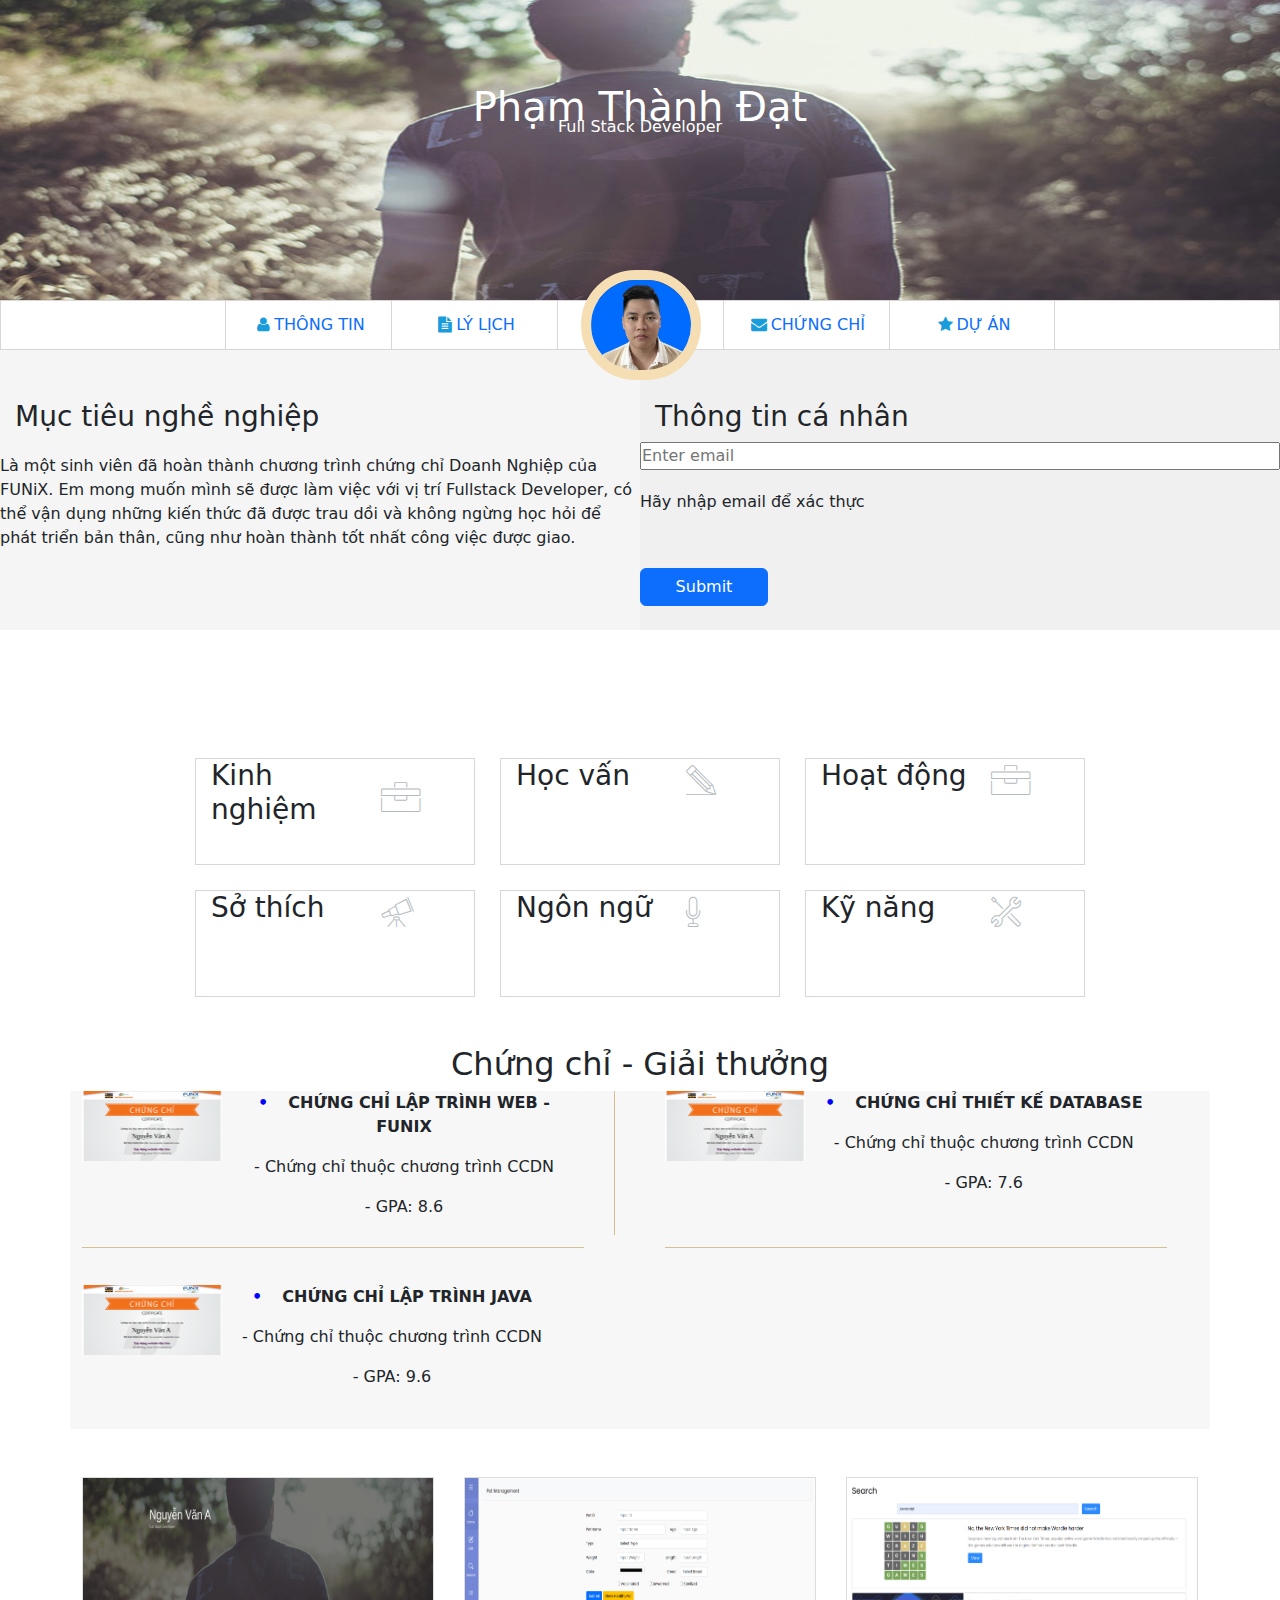
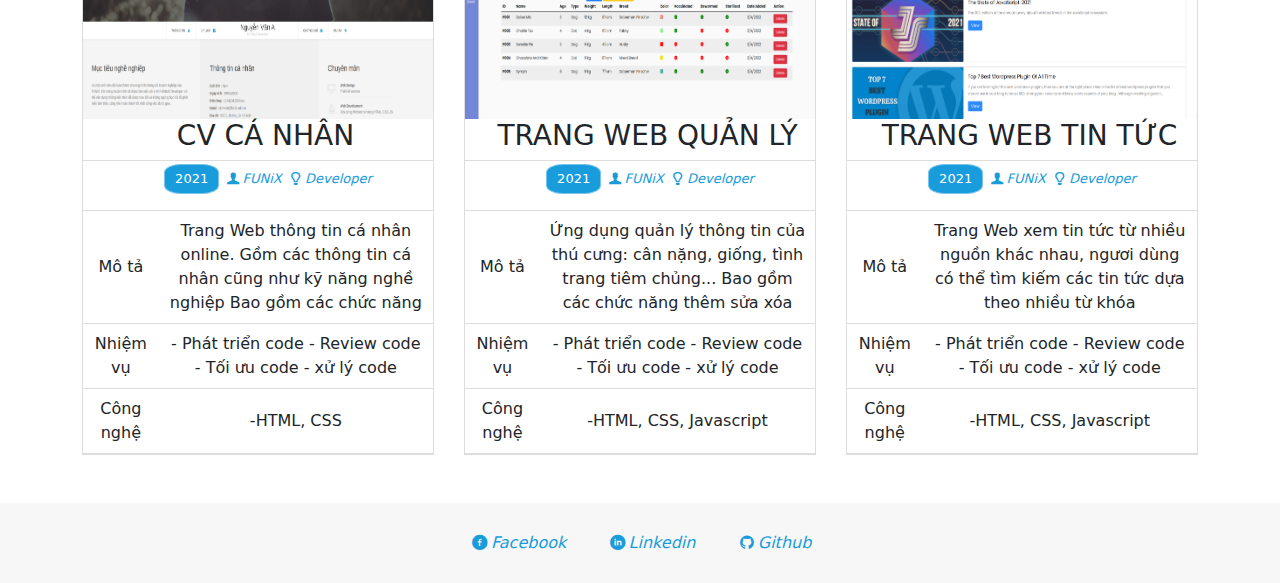
<file: index.html>
<!DOCTYPE html>
<html lang="en">

<head>
  <meta charset="UTF-8" />
  <meta http-equiv="X-UA-Compatible" content="IE=edge" />
  <meta name="viewport" content="width=device-width, initial-scale=1.0" />

  <link href="https://cdn.jsdelivr.net/npm/bootstrap@5.3.3/dist/css/bootstrap.min.css" rel="stylesheet"
    integrity="sha384-QWTKZyjpPEjISv5WaRU9OFeRpok6YctnYmDr5pNlyT2bRjXh0JMhjY6hW+ALEwIH" crossorigin="anonymous">
  <link href="https://cdn.jsdelivr.net/npm/bootstrap@5.3.3/dist/css/bootstrap.min.css" rel="stylesheet"
    integrity="sha384-QWTKZyjpPEjISv5WaRU9OFeRpok6YctnYmDr5pNlyT2bRjXh0JMhjY6hW+ALEwIH" crossorigin="anonymous">
  <!-- Option 1: Include in HTML -->
  <link rel="stylesheet" href="https://cdn.jsdelivr.net/npm/bootstrap-icons@1.3.0/font/bootstrap-icons.css">
  <link rel="stylesheet" href="./css/laptop.css" />
  <link rel="stylesheet" href="./css/font.css" />
  <link rel="stylesheet" href="./css/tablet.css">
  <link rel="stylesheet" href="./css/moblie.css">
  <title>Assignment02</title>
</head>

<body>
  <!-- xây dựng phần xử lý banner -->
  <div class="banner">
    <div class="centered">
      <h1>Phạm Thành Đạt</h1>
    </div>
    <div class="centered2">
      <p>Full Stack Developer</p>
    </div>
    <img src="./images/banner.jpg" alt="">

  </div>
  <!-- ---- -->
  <!--xây dựng  phần xử lý navigation -->
  <!-- màn hình lớn hơn sm (576px) thì kích hoạt flex -->
  <div class="nav d-sm-flex">
    <a href="#"><i class="icon-user"></i> THÔNG TIN</a>
    <a href="#"><i class="icon-doc-text-inv"></i>LÝ LỊCH</a>
    <a href="#"><img src="./images/anhcanhan.jpg" alt=""></a>
    <a href="#"><i class="icon-mail-alt"></i>CHỨNG CHỈ</a>
    <a style="border-right: 1px solid  rgb(219, 213, 213);" href="#"><i class="icon-star-1"></i>DỰ ÁN</a>
  </div>
  <!-- --- -->

  <!--xây dựng phần xử lý thông tin cá nhân -->

  <div class="info d-sm-grid">
    <div class="info1">
      <h3 style="margin-top: 50px;">Mục tiêu nghề nghiệp</h3>
      <p>Là một sinh viên đã hoàn thành chương trình chứng chỉ Doanh Nghiệp của
        FUNiX. Em mong muốn mình
        sẽ được
        làm việc với vị trí Fullstack Developer, có thể vận dụng những kiến thức đã được trau dồi và
        không ngừng học hỏi để
        phát triển bản thân, cũng như hoàn thành tốt nhất công việc được giao.</p>
    </div>
    <div class="info2">
      <h3 style="margin-top: 50px;">Thông tin cá nhân</h3>
      <p class="thongtin"><strong>Ngày sinh: </strong> 18/06/2001</p>
      <p class="thongtin"><strong>Giới tính: </strong>Nam</p>
      <p class="thongtin"><strong>Điện thoại: </strong>(+84) 854295715</p>
      <p class="thongtin textemail"><strong>Email: </strong>datptFX38455@funix.edu.vn</p>
      <p class="thongtin"><strong>Địa chỉ: </strong>Hà Nội, Việt Nam</p>
      <p class="thongtin"><strong>Website: </strong>https://abc.tech</p>
      <i class="thongtin cl icon-twitter"></i>
      <i class="thongtin cl icon-facebook"></i>
      <i class="thongtin cl icon-gplus"></i>
      <i class="thongtin cl icon-linkedin"></i>
      <div class="d-flex flex-column display">
        <input type="text" list="suggestions" class="text emailInput" placeholder="Enter email">
        <datalist  id="suggestions">
          <option  value="datptFX38455@funix.edu.vn">
            <!-- để gợi í email -->
      </datalist>
        <p class="fw-normal">Hãy nhập email để xác thực</p>
        <p id="validationMessage"></p>
        <button style="width: 20%;"  type="submit" class=" btn btn-primary mt-3 btdisplay">
          Submit
        </button>

      </div>

    </div>

  </div>
  <!-- ------ -->

  <!-- Xây dựng phần "Thông tin nghề nghiệp", Sở thích, Ngôn Ngữ -->
  <!-- màn hình lớn hơn sm (576px) thì kích hoạt grid -->
  <div class="skill d-sm-grid">
    <div class="vien kinhnghiem">

      <div style="align-items: center;">
        <h3>Kinh nghiệm</h3>
        <i class="ic-toolbox"></i>
        <div>
          <!-- sử dụng bootrap để kích hoạt flex và align items -->
          <button class="btn btn-light viewmoreKn d-flex align-items-center"><i class="bi bi-caret-down-fill"></i> View
            more</button>
          <button class="btn btn-light viewlessKn d-flex align-items-center hide"><i class="bi bi-caret-down-fill"></i>
            View Less</button>

        </div>
      </div>

      <div style="height: 100%;" class="displayKinhnghiem displayExp">
        <p><strong>Công ty Y</strong></p>
        <p>Full Stack Developer</p>
        <p>- Xây dựng, phát triển Website dựa trên thiết kế và yêu cầu đã có.</p>
        <p>- Phân tích và thiết kế Database, sử dụng các hệ quản trị CSDL MySQL,</p>
        <p>- Sử dụng ngôn ngữ server-side (Python, Java, ...) để xây dựng các Web Serv</p>
        <br>
        <br>

        <p><strong>Công ty X</strong></p>
        <p>Web Designer</p>
        <p>- Thiết kế Website dự trên yêu cầu của khách hàng.</p>
        <p>- Sử dụng các công cụ: Figma, Canva, PTS.</p>
      </div>
    </div>
    <div class="vien hocvan">
      <div style="align-items: center;">
        <h3>Học vấn</h3><i class="ic-pencil"></i>
        <div>
           <!-- sử dụng bootrap để kích hoạt flex và align items -->
          <button class="btn btn-light viewmoreHv d-flex align-items-center "><i class="bi bi-caret-down-fill"></i> View
            more</button>
          <button class="btn btn-light viewlessHv d-flex align-items-center hide"><i class="bi bi-caret-down-fill"></i>
            View Less</button>
        </div>
      </div>

      <div style="height: 100%;" class="displayHocvan displayExp">
        <p><strong>FUNiX</strong></p>
        <p>06/2021 - 05/2022</p>
        <p>Tốt nghiệp chứng chỉ doanh nghiệp nhánh Fullstack.</p>
        <p>GPA: 9 / 10</p>
        <br><br>
        <p><strong>Cử nhân - ĐH FPT</strong></p>
        <p>08/2016 - 07/2019</p>
        <p>Chuyên ngành: Kỹ thuật phần mềm.</p>
        <p>GPA: 3.2 / 4</p>
      </div>

    </div>
    <div class="vien hoatdong">
      <div style="align-items: center;">
        <h3>Hoạt động</h3><i class="ic-toolbox"></i>
        <div>
          <button class="btn btn-light viewmoreHd d-flex align-items-center"><i class="bi bi-caret-down-fill"></i> View
            more</button>
          <button class="btn btn-light viewlessHd d-flex align-items-center hide"><i class="bi bi-caret-down-fill"></i>
            View Less</button>
        </div>
      </div>

      <div style="height: 100%;" class="displayHoatdong displayExp">
        <p><Strong>FPT Edu Hackathon 2019</Strong></p>
        <p>Giải 3 bảng A</p>
        <p>03/2019 - 05/2019</p>
        <p>Đề tài: Trang web về phân loại rác thải.</p>
        <br><br>
        <p><strong>Câu lạc bộ Z</strong></p>
        <p>08/2016 - 08/2017</p>
        <p>Trưởng ban chuyên môn</p>
      </div>
    </div>
    <div class="vien sothich">
      <div style="align-items: center;">
        <h3 >Sở thích</h3><i  class=" ic-telescope"></i>
        <div>
          <button class="btn btn-light viewmoreSt d-flex align-items-center"><i class="bi bi-caret-down-fill"></i> View more</button>
          <button class="btn btn-light viewlessSt d-flex align-items-center hide"><i class="bi bi-caret-down-fill"></i> View Less</button>
        </div>
      </div>
     
      <div class="displaySothich displayExp"
        style=" height: 100%; display: flex; font-size: 10px; justify-content: center; text-align: center;">
        <div style="display: flex; flex-direction: column;">
          <i class="icontent ic-basket"></i>
          <span>Nấu ăn</span>
        </div>
        <div style="display: flex; flex-direction: column;">
          <i class=" icontent ic-strategy"></i>
          <span>Chơi game</span>
        </div>
        <div style="display: flex; flex-direction: column;">
          <i class="icontent ic-hotairballoon"></i>
          <span>Đi du lịch</span>
        </div>
        <div style="display: flex; flex-direction: column;">
          <i class="icontent ic-megaphone"> </i>
          <span>Nghe nhạc</span>
        </div>
        <!-- <i class=" icontent ic-strategy"></i>
        <i class="icontent ic-hotairballoon"></i>
        <i class="icontent ic-basket"></i> -->
      </div>

    </div>
    <div class="vien ngonngu">
      <div style="align-items: center;">
        <h3 >Ngôn ngữ</h3><i  class="ic-mic"></i>
        <div>
          <button class="btn btn-light viewmoreNn d-flex align-items-center"><i class="bi bi-caret-down-fill"></i> View more</button>
          <button class="btn btn-light viewlessNn d-flex align-items-center hide"><i class="bi bi-caret-down-fill"></i> View Less</button>
        </div>
      </div>
     
      <div style="height: 100%;" class="displayNgonngu displayExp">
        <p>Tiếng Anh - IELTS 7.0</p>
        <span class="abc">
          <p style="background-color: blue;" class="level-bar"></p>
          <p style="background-color: blue;" class="level-bar"></p>
          <p style="background-color: #cec8c8;" class="level-bar"></p>
        </span>
        <p>Tiếng Nhật - JLPT N4</p>
        <span class="abc">
          <p style="background-color: blue;" class="level-bar"></p>
          <p style="background-color: #cec8c8;" class="level-bar"></p>
          <p style="background-color: #cec8c8;" class="level-bar"></p>
        </span>
      </div>
    </div>
    <div class="vien kynang">
      <div style="align-items: center;">
        <h3 >Kỹ năng</h3><i class="ic-tools-2"></i>
        <div>
          <button class="btn btn-light viewmoreKyn d-flex align-items-center"><i class="bi bi-caret-down-fill"></i> View more</button>
          <button class="btn btn-light viewlessKyn d-flex align-items-center hide"><i class="bi bi-caret-down-fill"></i> View Less</button>
        </div>
      </div>
      
      <div style="height: 100%;" class="displayKynang displayExp">
        <p>HTML/CSS - Fundamental</p>
        <span class="abc">
          <p style="background-color: blue;" class="level-bar"></p>
          <p style="background-color: #cec8c8;" class="level-bar"></p>
          <p style="background-color: #cec8c8;" class="level-bar"></p>
        </span>
        <p>Javascript - Intermediate</p>
        <span class="abc">
          <p style="background-color: blue;" class="level-bar"></p>
          <p style="background-color: blue;" class="level-bar"></p>
          <p style="background-color: #cec8c8;" class="level-bar"></p>
        </span>
        <p>NodeJS - Intermediate</p>
        <span class="abc">
          <p style="background-color: blue;" class="level-bar"></p>
          <p style="background-color: blue;" class="level-bar"></p>
          <p style="background-color: #cec8c8;" class="level-bar"></p>
        </span>
        <p>Bootstrap - Fundamental</p>
        <span class="abc">
          <p style="background-color: blue;" class="level-bar"></p>
          <p style="background-color: #cec8c8;" class="level-bar"></p>
          <p style="background-color: #cec8c8;" class="level-bar"></p>
        </span>
      </div>
    </div>
  </div>
  <!-- -------- -->

  <!-- Xây dựng phần "Chứng chỉ - Giải thưởng" -->
<!-- mt là của bootrap tức là margin-top, và căn giữa -->
  <h2 class="mt-5  text-center">Chứng chỉ - Giải thưởng</h2>
<!-- mt là của bootrap tức là margin-top, và căn giữa , kích hoạt flec khi màn hình lớn hơn sm-->
  <div class="m-auto mb-5 ccgt text-center container d-sm-flex justify-content-center"
    style="width: 100%; background-color: #f7f7f7; margin: 25px;">
    <div class="chungchigiaithuong d-sm-grid">
      <div style="border-right: 1px solid #d6c08d; padding-right: 20px;" class="chungchi d-sm-flex pe-5">
        <div><img style="width: 140px;" src="./images/Cert_DBI.png" alt=""></div>
        <div>
          <p><strong>CHỨNG CHỈ LẬP TRÌNH WEB - FUNIX</strong></p>
          <p>- Chứng chỉ thuộc chương trình CCDN</p>
          <P>- GPA: 8.6</P>
        </div>
      </div>

      <div class="chungchi d-sm-flex pe-5">
        <div><img style="width: 140px;" src="./images/Cert_DBI.png" alt=""></div>
        <div>
          <p><strong>CHỨNG CHỈ THIẾT KẾ DATABASE</strong></p>
          <p>- Chứng chỉ thuộc chương trình CCDN</p>
          <P>- GPA: 7.6</P>
        </div>
      </div>

      <div class="chungchi d-sm-flex pe-5">
        <div><img style="width: 140px;" src="./images/Cert_DBI.png" alt=""></div>
        <div>
          <p><strong>CHỨNG CHỈ LẬP TRÌNH JAVA</strong></p>
          <p>- Chứng chỉ thuộc chương trình CCDN</p>
          <P>- GPA: 9.6</P>
        </div>
      </div>
    </div>
  </div>

  <!-- ------ -->

  <!-- Xây dựng phần "Dự án" -->
  <div class="duan m-auto mb-5 ccgt text-center container d-sm-flex justify-content-center">
   <!-- tạo thẻ a để link sang digital cv -->
    <a href="digital-cv.html" class="text-decoration-none text-dark">
      <div class="duan1 ">
        <div><img src="./images/project_1.png" alt=""></div>
        <div>
          <h3>CV CÁ NHÂN</h3>
        </div>
        <div style="  border-top: 1px solid #dddddd;">
          <p>2021 </p> <i class="icon-user-1">FUNiX</i> <i class="icon-lamp">Developer</i>
        </div>
        <table>
          <tr>
            <td>Mô tả</td>
            <td>Trang Web thông tin cá nhân online. Gồm các thông tin cá nhân cũng như kỹ năng nghề nghiệp Bao gồm các chức năng</td>
          </tr>
          <tr>
            <td>Nhiệm vụ</td>
            <td>- Phát triển code - Review code - Tối ưu code - xử lý code</td>
          </tr>
          <tr>
            <td>Công nghệ</td>
            <td>-HTML, CSS</td>
          </tr>
        </table>
      </div>
    </a>

    <a href="digital-cv.html" class="text-decoration-none text-dark">
    <div class="duan2">
      <div><img src="./images/project_2.png" alt=""></div>
      <div>
        <h3>TRANG WEB QUẢN LÝ</h3>
      </div>
      <div style="  border-top: 1px solid #dddddd;">
        <p>2021 </p> <i class="icon-user-1">FUNiX</i> <i class="icon-lamp">Developer</i>
      </div>
      <table>
        <tr>
          <td>Mô tả</td>
          <td>Ứng dụng quản lý thông tin của thú cưng: cân nặng, giống, tình trang tiêm chủng... Bao gồm các chức năng
            thêm sửa xóa</td>
        </tr>
        <tr>
          <td>Nhiệm vụ</td>
          <td>- Phát triển code - Review code - Tối ưu code - xử lý code</td>
        </tr>
        <tr>
          <td>Công nghệ</td>
          <td>-HTML, CSS, Javascript</td>
        </tr>
      </table>
    </div>
  </a>

  <a href="digital-cv.html" class="text-decoration-none text-dark">
    <div class="duan3">
      <div><img src="./images/project_3.png" alt=""></div>
      <div>
        <h3>TRANG WEB TIN TỨC</h3>
      </div>
      <div style="  border-top: 1px solid #dddddd;">
        <p>2021 </p> <i class="icon-user-1">FUNiX</i> <i class="icon-lamp">Developer</i>
      </div>
      <table>
        <tr>
          <td>Mô tả</td>
          <td>Trang Web xem tin tức từ nhiều nguồn khác nhau, ngươi dùng có thể tìm kiếm các tin tức dựa theo nhiều từ
            khóa</td>
        </tr>
        <tr>
          <td>Nhiệm vụ</td>
          <td>- Phát triển code - Review code - Tối ưu code - xử lý code</td>
        </tr>
        <tr>
          <td>Công nghệ</td>
          <td>-HTML, CSS, Javascript</td>
        </tr>
      </table>
    </div>
  </a>
    <!-- </div> -->
  </div>
  <!-- --------------- -->
  <!-- Xây dựng phần "Liên hệ" -->
  <div class="footer ">
    <i class="icon-facebook-circled">Facebook</i>
    <i class="icon-linkedin-circled">Linkedin</i>
    <i class="icon-github-circled">Github</i>
  </div>

  <script src="https://cdn.jsdelivr.net/npm/bootstrap@5.3.3/dist/js/bootstrap.bundle.min.js"
    integrity="sha384-YvpcrYf0tY3lHB60NNkmXc5s9fDVZLESaAA55NDzOxhy9GkcIdslK1eN7N6jIeHz"
    crossorigin="anonymous"></script>
  <script src="script.js"></script>

</body>

</html>
</file>
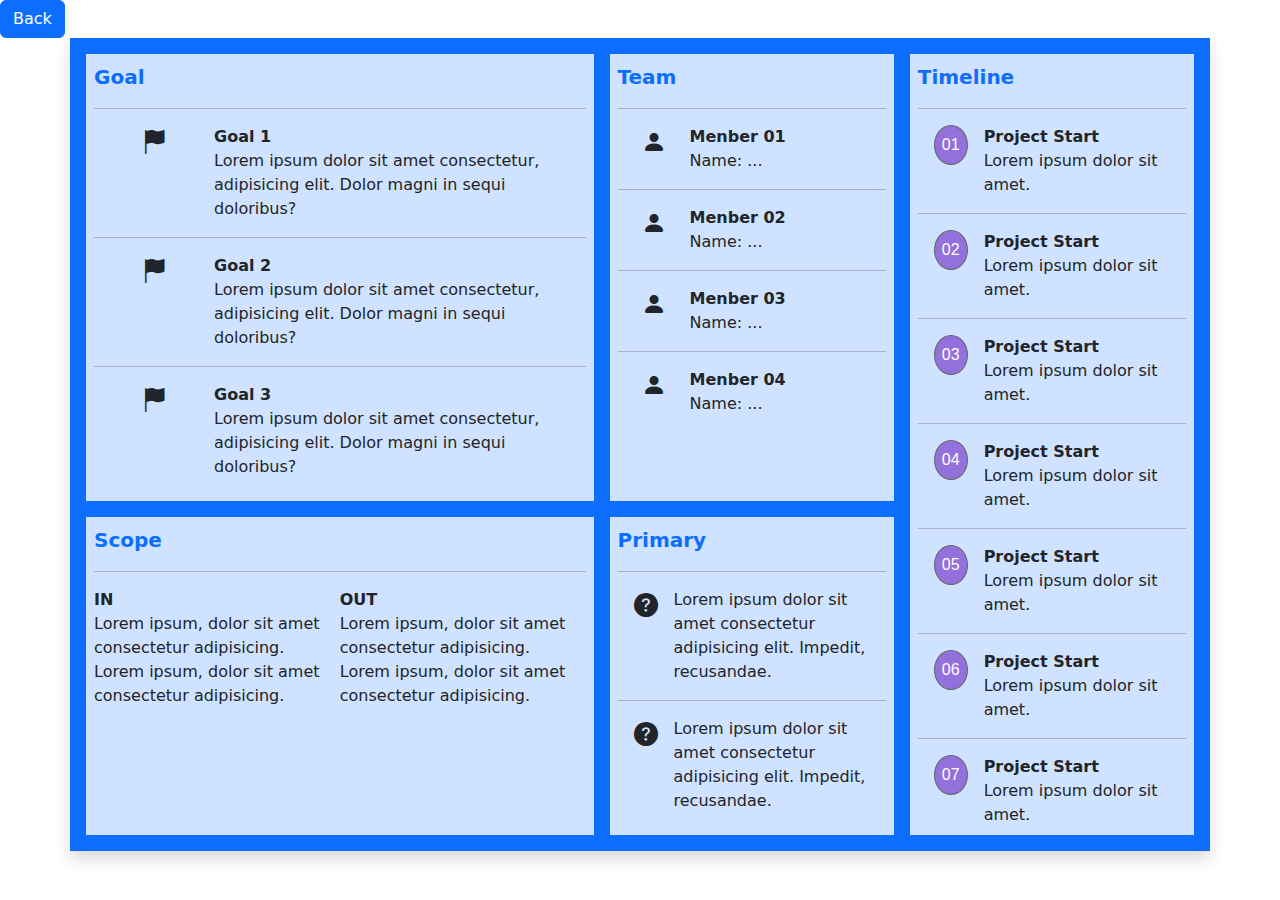
<file: digital-cv.html>
<!doctype html>
<html lang="en">

<head>
    <meta charset="utf-8">
    <meta name="viewport" content="width=device-width, initial-scale=1">
    <title>Bootstrap demo</title>
    <!-- Option 1: Include in HTML -->
    <link rel="stylesheet" href="https://cdn.jsdelivr.net/npm/bootstrap-icons@1.3.0/font/bootstrap-icons.css">
    <link href="https://cdn.jsdelivr.net/npm/bootstrap@5.3.3/dist/css/bootstrap.min.css" rel="stylesheet"
        integrity="sha384-QWTKZyjpPEjISv5WaRU9OFeRpok6YctnYmDr5pNlyT2bRjXh0JMhjY6hW+ALEwIH" crossorigin="anonymous">
    <link rel="stylesheet" href="./css/digitalcv.css">
    <style>
        /* css số trong timeline */
        .circle {
            width: 40px;
            height: 40px;
            background-color: #9370DB;
            /* Màu nền tím */
            color: white;
            /* Màu chữ trắng */
            border-radius: 50%;
            /* Tạo hình tròn */
            display: flex;
            align-items: center;
            justify-content: center;
            border: 1px solid #666;
            /* Đường viền xám */
            font-family: Arial, sans-serif;
            /* Phông chữ */
            font-size: 16px;
            /* Kích thước chữ */
        }
    </style>
</head>

<body>
    <div class="digital ">
        
       <a href="index.html">
        <button class="btn btn-primary">
            Back
        </button>
       </a>
        <div class="container d-md-grid grid-container gap-3 bg-primary shadow m-auto p-3">
            <!-- container cv -->
            <!-- phần goal  -->
            <div class="bg-primary-subtle p-2">
                 <!-- chia làm 2 div title phần và nội dung 1 phần  -->
                <div class="fw-bold text-primary fs-5"> Goal</div>
                <hr>
                <!-- chia làm 2 div icon 1 phần và text 1 phần, nếu màn hình lớn hơn md(768px) 
                    thì kích hoạt flex  -->
                <div class="d-md-flex">
                    <!-- mx là margin left, right -->
                    <div  class=" text-center mx-5">
                        <!-- fs là font-size -->
                        <i class="bi bi-flag-fill fs-4"></i>
                    </div>
                    <div >
                        <!-- fw là font-weight cho chữ đậm hơn -->
                        <p class="fw-bold">
                            Goal 1
                        </p>
                        <p  >
                            Lorem ipsum dolor sit amet consectetur, adipisicing elit. Dolor magni in sequi doloribus?
                        </p>
                    </div>
                </div>
                <hr>
                <div class="d-md-flex">
                    <!-- mx là margin left, right -->
                    <div  class=" text-center mx-5">
                        <i class="bi bi-flag-fill fs-4"></i>
                    </div>
                    <div >
                        <p class="fw-bold">
                            Goal 2
                        </p>
                        <p>
                            Lorem ipsum dolor sit amet consectetur, adipisicing elit. Dolor magni in sequi doloribus?
                        </p>
                    </div>
                </div>
                <hr>
                <div class="d-md-flex">
                    <div  class=" text-center mx-5">
                        <i class="bi bi-flag-fill fs-4"></i>
                    </div>
                    <div >
                        <p class="fw-bold">
                            Goal 3
                        </p>
                        <p>
                            Lorem ipsum dolor sit amet consectetur, adipisicing elit. Dolor magni in sequi doloribus?
                        </p>
                    </div>
                </div>
                
            </div>


          
            <!-- ------------ -->
            <!-- phần scope -->
            <div class="bg-primary-subtle p-2 item-scope">
                 <!-- chia làm 2 div title phần và nội dung 1 phần  -->
                <div class="fw-bold text-primary fs-5">
                    Scope
                </div>
                <hr>
                 <!-- chia làm 2 div icon 1 phần và text 1 phần, nếu màn hình lớn hơn md(768px) 
                    thì kích hoạt flex  -->
               <div class="d-md-flex">
                <div>
                    <p class="fw-bold">IN</p>
                    <p>Lorem ipsum, dolor sit amet consectetur adipisicing.</p>
                    <p>Lorem ipsum, dolor sit amet consectetur adipisicing.</p>
                </div>
                <div>
                    <p class="fw-bold">OUT</p>
                    <p>Lorem ipsum, dolor sit amet consectetur adipisicing.</p>
                    <p>Lorem ipsum, dolor sit amet consectetur adipisicing.</p>
                </div>
               </div>
            </div>

            <!-- phầm team -->
            <div class="bg-primary-subtle p-2 item-team">
                 <!-- chia làm 2 div title phần và nội dung 1 phần  -->
                <div class="fw-bold text-primary fs-5"> Team</div>
                <hr>
                 <!-- chia làm 4 div icon 1 phần và text 1 phần, nếu màn hình lớn hơn md(768px) 
                    thì kích hoạt flex  -->
                <div class="d-md-flex">
                    <!-- mx là margin left, right -->
                    <div  class=" text-center mx-4">
                        <i class="bi bi-person-fill fs-4"></i>
                    </div>
                    <div >
                        <p class="fw-bold">
                            Menber 01
                        </p>
                        <p>
                            Name: ...
                        </p>
                    </div>
                </div>
                <hr>
                <div class="d-md-flex">
                    <div class=" text-center mx-4">
                        <i class="bi bi-person-fill fs-4"></i>
                    </div>
                    <div >
                        <p class="fw-bold">
                            Menber 02
                        </p>
                        <p>
                            Name: ...
                        </p>
                    </div>
                </div>
                <hr>
                <div class="d-md-flex">
                    <div class=" text-center mx-4">
                        <i class="bi bi-person-fill fs-4"></i>
                    </div>
                    <div >
                        <p class="fw-bold">
                            Menber 03
                        </p>
                        <p>
                            Name: ...
                        </p>
                    </div>
                </div>
                <hr>
                <div class="d-md-flex">
                    <div class=" text-center mx-4">
                        <i class="bi bi-person-fill fs-4"></i>
                    </div>
                    <div >
                        <p class="fw-bold">
                            Menber 04
                        </p>
                        <p>
                            Name: ...
                        </p>
                    </div>
                </div>

            </div>

            <div class="bg-primary-subtle p-2 ">
                 <!-- chia làm 2 div title phần và nội dung 1 phần  -->
                <div class="fw-bold text-primary fs-5">
                    Primary
                </div>
                <hr>
                 <!-- chia làm 2 div icon 1 phần và text 1 phần, nếu màn hình lớn hơn md(768px) 
                    thì kích hoạt flex  -->

                <div class="d-md-flex ">
                    <div class=" mx-3 fs-4 ">
                        <i class="bi bi-question-circle-fill "></i>
                    </div>
                    <div >
                        
                        <p>
                            Lorem ipsum dolor sit amet consectetur adipisicing elit. Impedit, recusandae.
                        </p>
                    </div>
                </div>
                <hr>
                <div class="d-md-flex">
                    <div class=" mx-3 fs-4">
                        <i class="bi bi-question-circle-fill"></i>
                    </div>
                    <div >
                       
                        <p>
                              Lorem ipsum dolor sit amet consectetur adipisicing elit. Impedit, recusandae.
                        </p>
                    </div>
                </div>
            </div>



            <div class="bg-primary-subtle p-2 item-3 abc">
                 <!-- chia làm 2 div title phần và nội dung 1 phần  -->
                <div class="fw-bold text-primary fs-5"> Timeline</div>
                <hr>
                  <!-- chia làm 9 div icon 1 phần và text 1 phần, nếu màn hình lớn hơn md(768px) 
                    thì kích hoạt flex  -->

                <div class="d-md-flex">
                    <div class="circle mx-3">
                        01
                    </div>
                    <div style="width: 90%;">
                        <p class="fw-bold">
                            Project Start
                        </p>
                        <p>
                            Lorem ipsum dolor sit amet.
                        </p>
                    </div>
                </div>
                <hr>
                <div class="d-md-flex">
                    <div class="circle mx-3">
                        02
                    </div>
                    <div style="width: 90%;">
                        <p class="fw-bold">
                            Project Start
                        </p>
                        <p>
                            Lorem ipsum dolor sit amet.
                        </p>
                    </div>
                </div>
                <hr>
                <div class="d-md-flex">
                    <div class="circle mx-3">
                        03
                    </div>
                    <div style="width: 90%;">
                        <p class="fw-bold">
                            Project Start
                        </p>
                        <p>
                            Lorem ipsum dolor sit amet.
                        </p>
                    </div>
                </div>
                <hr>
                <div class="d-md-flex">
                    <div class="circle mx-3">
                        04
                    </div>
                    <div style="width: 90%;">
                        <p class="fw-bold">
                            Project Start
                        </p>
                        <p>
                            Lorem ipsum dolor sit amet.
                        </p>
                    </div>
                </div>
                <hr>
                <div class="d-md-flex">
                    <div class="circle mx-3">
                        05
                    </div>
                    <div style="width: 90%;">
                        <p class="fw-bold">
                            Project Start
                        </p>
                        <p>
                            Lorem ipsum dolor sit amet.
                        </p>
                    </div>
                </div>
                <hr>
                <div class="d-md-flex">
                    <div class="circle mx-3">
                        06
                    </div>
                    <div style="width: 90%;">
                        <p class="fw-bold">
                            Project Start
                        </p>
                        <p>
                            Lorem ipsum dolor sit amet.
                        </p>
                    </div>
                </div>
                <hr>
                <div class="d-md-flex">
                    <div class="circle mx-3">
                        07
                    </div>
                    <div style="width: 90%;">
                        <p class="fw-bold">
                            Project Start
                        </p>
                        <p>
                            Lorem ipsum dolor sit amet.
                        </p>
                    </div>
                </div>
            </div>

            <!-- -------- -->
           
            <!-- -------- -->
            

        </div>

    </div>

    <script src="https://cdn.jsdelivr.net/npm/bootstrap@5.3.3/dist/js/bootstrap.bundle.min.js"
        integrity="sha384-YvpcrYf0tY3lHB60NNkmXc5s9fDVZLESaAA55NDzOxhy9GkcIdslK1eN7N6jIeHz"
        crossorigin="anonymous"></script>
</body>

</html>
</file>
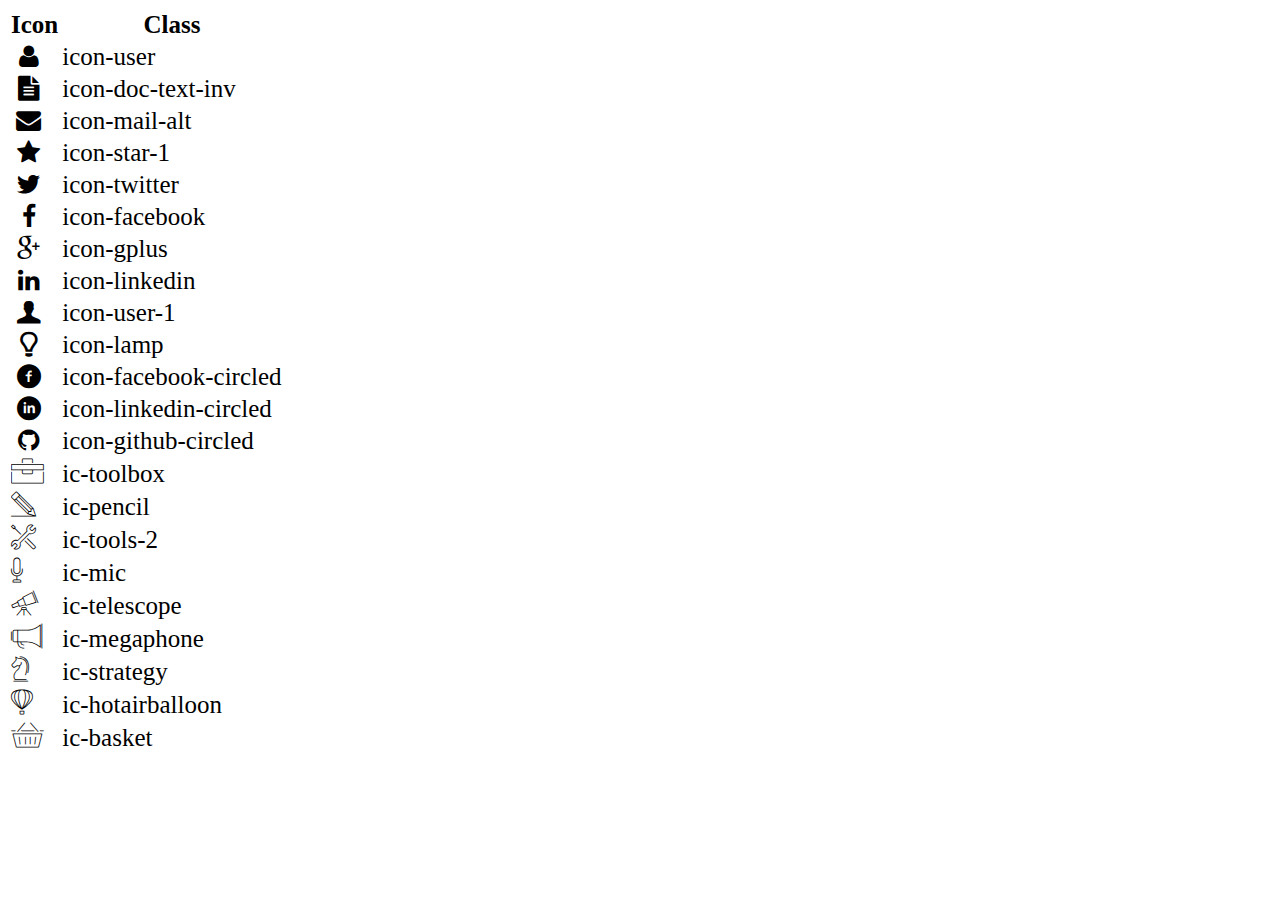
<file: icon-list.html>
<!DOCTYPE html>
<html lang="en">

<head>
    <meta charset="UTF-8">
    <meta http-equiv="X-UA-Compatible" content="IE=edge">
    <meta name="viewport" content="width=device-width, initial-scale=1.0">
    <link rel="stylesheet" href="css/font.css">
    <title>Icon List</title>
</head>

<body>
    <table style="font-size: 25px;">
        <thead>
            <tr>
                <th>Icon</th>
                <th>Class</th>
            </tr>
        </thead>
        <tbody>
            <tr>
                <td><i class="icon-user"></i></td>
                <td>icon-user</td>
            </tr>
            <tr>
                <td><i class="icon-doc-text-inv"></i></td>
                <td>icon-doc-text-inv</td>
            </tr>
            <tr>
                <td><i class="icon-mail-alt"></i></td>
                <td>icon-mail-alt</td>
            </tr>
            <tr>
                <td><i class="icon-star-1"></i></td>
                <td>icon-star-1</td>
            </tr>
            <tr>
                <td><i class="icon-twitter"></i></td>
                <td>icon-twitter</td>
            </tr>
            <tr>
                <td><i class="icon-facebook"></i></td>
                <td>icon-facebook</td>
            </tr>
            <tr>
                <td><i class="icon-gplus"></i></td>
                <td>icon-gplus</td>
            </tr>
            <tr>
                <td><i class="icon-linkedin"></i></td>
                <td>icon-linkedin</td>
            </tr>
            <tr>
                <td><i class="icon-user-1"></i></td>
                <td>icon-user-1</td>
            </tr>
            <tr>
                <td><i class="icon-lamp"></i></td>
                <td>icon-lamp</td>
            </tr>
            <tr>
                <td><i class="icon-facebook-circled"></i></td>
                <td>icon-facebook-circled</td>
            </tr>
            <tr>
                <td><i class="icon-linkedin-circled"></i></td>
                <td>icon-linkedin-circled</td>
            </tr>
            <tr>
                <td><i class="icon-github-circled"></i></td>
                <td>icon-github-circled</td>
            </tr>
            <tr>
                <td><i class="ic-toolbox"></i></td>
                <td>ic-toolbox</td>
            </tr>
            <tr>
                <td><i class="ic-pencil"></i></td>
                <td>ic-pencil</td>
            </tr>
            <tr>
                <td><i class="ic-tools-2"></i></td>
                <td>ic-tools-2</td>
            </tr>

            <tr>
                <td><i class="ic-mic"></i></td>
                <td>ic-mic</td>
            </tr>
            <tr>
                <td><i class="ic-telescope"></i></td>
                <td>ic-telescope</td>
            </tr>
            <tr>
                <td><i class="ic-megaphone"></i></td>
                <td>ic-megaphone</td>
            </tr>
            <tr>
                <td><i class="ic-strategy"></i></td>
                <td>ic-strategy</td>
            </tr>
            <tr>
                <td><i class="ic-hotairballoon"></i></td>
                <td>ic-hotairballoon</td>
            </tr>
            <tr>
                <td><i class="ic-basket"></i></td>
                <td>ic-basket</td>
            </tr>
        </tbody>
    </table>
</body>

</html>
</file>
<file: css/laptop.css>
* {
    margin: 0;
    padding: 0;
}

/* định dạng bố cục, thiết lập hệ tọa độ */
.banner {
    position: relative;
    color: white;
}
/* chỉnh kích thước ảnh */
.banner img {
    width: 100%;
    height: 300px;
    display: block;
}
/* căn chỉnh vị trí của text */
.centered {
    position: absolute;
    top: 37%;
    left: 50%;
    transform: translate(-50%, -50%);
}

.centered2 {
    position: absolute;
    top: 45%;
    left: 50%;
    transform: translate(-50%, -50%);
}

.nav img {
    width: 120px;
    border-radius: 100px;
    border: 10px solid wheat;
    z-index: 1;

}
/* css thẻ a thong class nav */
.nav a {
    border-left: 1px solid rgb(219, 213, 213);
    height: 100%;
    width: 13%;
    /* padding: 40px 16px; */
    text-align: center;
    display: flex;
    align-items: center;
    justify-content: center;
    text-decoration: none;
}
/* để các tag con trong class nav nằm ngang và css chúng ở giữa */
.nav {
    display: flex;
    height: 50px;
    
    border: 1px solid rgb(219, 213, 213);
    align-items: center;
    justify-content: center;
    box-sizing: border-box;
}
/* css phần thông tin cá nhân */
.info {
    height: 280px;
    /* display: grid; */
    grid-template-columns: 1fr 1fr;
}
/* chỉnh màu nền cho class info1 */
.info1 {
    background-color: #F5F5F5;
    
}

.info2 {
    background-color: #F0F0F0;
}
/* chỉnh màu của các icon */
i {
    color: #199CDB;
}
/* lấy thẻ đầu tiên của class info */
.info p:first-of-type {
    margin-top: 20px;
}
/* lấy thẻ cuối  của class info */
.info p:last-of-type {
    margin-bottom: 15px;
}
/* tạo khoảng cách với top */
.info p{
 margin-top: 7px;
}

/* ---- */
/* css layout gird đặt class skill có 3 cột và  2 hàng, khoảng cách giữa chúng  */
.skill{
    /* display: grid; */
    grid-template-columns: repeat(3,280px);
    /* grid-template-rows: 440px 300px; */
    grid-template-rows: auto auto;
    justify-content: center;
    gap: 25px;
    margin-top: 8rem;
}
/* tạo borber cho các class có tên vien */
.vien {
    border: 1px solid rgb(219, 213, 213);
    display: grid;
    /* height: 500px; */
   
}
/* lấy thẻ div đầu trong class vien */
.vien div:first-of-type{
    display: grid;
    height: 80px;
    grid-template-columns: 2fr 1fr;
    grid-template-rows: 1fr 1fr;
    /* text-align: center;
    align-items: center; */
    margin-bottom: 25px ;
  
}
/* lấy thẻ div thứ 2 trong class vien */
/* .vien div:nth-child(2){
    
    margin-bottom: 200px;
} */
/* lấy thẻ i của div đầu tiên là con trực tiếp của class vien  trong class vien */
.vien > div:first-child i {
    font-size: 30px;
    color: #B4BBC0;
}
.vien p{
    /* align-self: flex-start; */
    margin-left: 50px;
    /* display: grid; */

}
/* tạo dấu chấm tròn trước các tag strong */
strong::before {
    content: "\2022";  /* Mã Unicode cho dấu chấm tròn */
    color: blue;       
    margin-right: 20px;
}
/* chỉnh sửa icon của phần sở thích */
.icontent{
    font-size: 15px;
    width: 17px;
    /* height: 50px;     */
    padding: 20px;
    border: 1px solid #78C5E9;
    border-radius: 100%;
    text-align: center;
}
.level-bar {
    width: 35px;
    /* background-color: blue; */
    border-radius: 5px;
    height: 5px;
     /* margin-bottom: 10px;     */
    margin: 5px 10px 15px 0px;
 
}
.abc{
    display: flex;
}

/* ------ */
/* đặt 2 cột và 2 hàng */
.chungchigiaithuong{
    /* display: grid; */
    /* grid-template-columns: 510px 510px;
    grid-template-rows: 115px 115px; */
    grid-template-columns: 1fr 1fr;
    grid-template-rows: 1fr 1fr;
    background-color: #f7f7f7;
    justify-content: center;
    gap: 50px;
    position: relative;
}
.chungchi {
    flex-shrink: 0; /* Ngăn chặn phần tử từ việc thu nhỏ lại */
}
/* tạo thẻ ngăn cách giữa các chungchi */
.chungchi::before {
    content: '';
    position: absolute;
    top: 46%;
    width: 45%;
    border-top: 1px solid #d6c08d;
}
.chungchigiaithuong p {
    margin-left: 20px;
}
/* --------------- */
.duan{
    display: grid;
    grid-template-columns: repeat(3,300px);
    /* grid-template-rows: repeat(1,200px); */
    justify-content: center;
    gap: 30px;
 
}
/* tạo đường viền */
.duan1, .duan2, .duan3{
    border: 1px solid #dddddd;
 
}
.duan p{
    text-align: center;
    font-size: small;
    color: white;
    background-color: #199CDB;
    display: inline-block;
    padding: 4px 10px 4px 10px    ;
    border: 1px solid #78C5E9;
    border-radius: 30%;
    margin-top: 3px;
    margin-left: 20px;
}
div h3{
    margin-left: 15px;

}
.duan img{
   width: 100%;
}
.duan i{
    font-size: small;
    /* color: ; */
}
/* để cho các viền giứa các ô không có khoảng cách */
table{
    border-collapse: collapse;
}
/* tạo khoảng cách trong table */
th, td{
    border-top: 1px solid #dddddd;
    /* border-collapse: collapse; */
    border-bottom: 1px solid #dddddd;
}

td {

    padding: 8px;
}

/* ----------- */
/* cho các phần trong footer nằm chính giữa */
.footer{
    background-color: #f7f7f7;
    height: 80px;
    display: flex;
    justify-content: center;
    align-items: center;
    margin-top: 40px;
    
    /* text-align: center; */
}
.footer i{
   margin: 20px;
    
    /* text-align: center; */
}

.hide {
    display: none !important;
}

input:focus{
    outline: 1px solid blue;
}
/* css nút hiển thị và ẩn khi không di chuột vào sẽ mất */
 .viewmoreKn ,.viewmoreHd ,.viewmoreNn ,.viewmoreSt ,.viewmoreHv ,.viewmoreKyn,
 .viewlessKn ,.viewlessHd ,.viewlessNn ,.viewlessSt ,.viewlessHv ,.viewlessKyn{
    visibility: hidden;
    background-color: #F6F6BA;
    border-radius: 50%;
    width: 120%;
    /* margin-bottom: 15px; */
}
/* :hover là khi di chột và sẽ hiển thị phần tử */
.kinhnghiem:hover .viewmoreKn{
    visibility: unset;
   
}
.hoatdong:hover .viewmoreHd{
    visibility: unset;
}
.ngonngu:hover .viewmoreNn{
    visibility: unset;
}
.sothich:hover .viewmoreSt{
    visibility: unset;
}
.hocvan:hover .viewmoreHv{
    visibility: unset;
}
.kynang:hover .viewmoreKyn{
    visibility: unset;
}

/* ---- */
.kinhnghiem:hover .viewlessKn{
    visibility: unset;
   
}
.hoatdong:hover .viewlessHd{
    visibility: unset;
}
.ngonngu:hover .viewlessNn{
    visibility: unset;
}
.sothich:hover .viewlessSt{
    visibility: unset;
}
.hocvan:hover .viewlessHv{
    visibility: unset;
}
.kynang:hover .viewlessKyn{
    visibility: unset;
}
</file>
<file: css/font.css>
@font-face {
	font-family: 'open_sanslight';
	src: url('../fonts/OpenSans-Light-webfont.eot');
	src: url('../fonts/OpenSans-Light-webfont.eot#iefix') format('embedded-opentype'),
		url('../fonts/OpenSans-Light-webfont.woff') format('woff'),
		url('../fonts/OpenSans-Light-webfont.ttf') format('truetype'),
		url('../fonts/OpenSans-Light-webfont.svg#open_sanslight') format('svg');
	font-weight: normal;
	font-style: normal;

}

@font-face {
	font-family: 'open_sansitalic';
	src: url('../fonts/OpenSans-Italic-webfont.eot');
	src: url('../fonts/OpenSans-Italic-webfont.eot#iefix') format('embedded-opentype'),
		url('../fonts/OpenSans-Italic-webfont.woff') format('woff'),
		url('../fonts/OpenSans-Italic-webfont.ttf') format('truetype'),
		url('../fonts/OpenSans-Italic-webfont.svg#open_sansitalic') format('svg');
	font-weight: normal;
	font-style: normal;

}

@font-face {
	font-family: 'open_sanssemibold';
	src: url('../fonts/OpenSans-Semibold-webfont.eot');
	src: url('../fonts/OpenSans-Semibold-webfont.eot#iefix') format('embedded-opentype'),
		url('../fonts/OpenSans-Semibold-webfont.woff') format('woff'),
		url('../fonts/OpenSans-Semibold-webfont.ttf') format('truetype'),
		url('../fonts/OpenSans-Semibold-webfont.svg#open_sanssemibold') format('svg');
	font-weight: normal;
	font-style: normal;

}


@font-face {
	font-family: 'open_sanslight_italic';
	src: url('../fonts/OpenSans-LightItalic-webfont.eot');
	src: url('../fonts/OpenSans-LightItalic-webfont.eot#iefix') format('embedded-opentype'),
		url('../fonts/OpenSans-LightItalic-webfont.woff') format('woff'),
		url('../fonts/OpenSans-LightItalic-webfont.ttf') format('truetype'),
		url('../fonts/OpenSans-LightItalic-webfont.svg#open_sanslight_italic') format('svg');
	font-weight: normal;
	font-style: normal;

}

@font-face {
	font-family: 'open_sansregular';
	src: url('../fonts/OpenSans-Regular-webfont.eot');
	src: url('../fonts/OpenSans-Regular-webfont.eot#iefix') format('embedded-opentype'),
		url('../fonts/OpenSans-Regular-webfont.woff') format('woff'),
		url('../fonts/OpenSans-Regular-webfont.ttf') format('truetype'),
		url('../fonts/OpenSans-Regular-webfont.svg#open_sansregular') format('svg');
	font-weight: normal;
	font-style: normal;

}


@font-face {
	font-family: 'fontello';
	src: url('../fonts/fontello.eot');
	src: url('../fonts/fontello.eot#iefix') format('embedded-opentype'),
		url('../fonts/fontello.woff') format('woff'),
		url('../fonts/fontello.ttf') format('truetype'),
		url('../fonts/fontello.svg#fontello') format('svg');
	font-weight: normal;
	font-style: normal;
}

[class^="icon-"]:before,
[class*=" icon-"]:before {
	font-family: "fontello";
	font-style: normal;
	font-weight: normal;
	speak: none;

	display: inline-block;
	text-decoration: inherit;
	width: 1em;
	margin-right: .2em;
	text-align: center;
	/* opacity: .8; */

	/* For safety - reset parent styles, that can break glyph codes*/
	font-variant: normal;
	text-transform: none;

	/* fix buttons height, for twitter bootstrap */
	line-height: 1em;

	/* Animation center compensation - margins should be symmetric */
	/* remove if not needed */
	margin-left: .2em;

	/* you can be more comfortable with increased icons size */
	/* font-size: 120%; */

	/* Font smoothing. That was taken from TWBS */
	-webkit-font-smoothing: antialiased;
	-moz-osx-font-smoothing: grayscale;

	/* Uncomment for 3D effect */
	/* text-shadow: 1px 1px 1px rgba(127, 127, 127, 0.3); */
}

.icon-emo-happy:before {
	content: '\e800';
}

/* '' */
.icon-emo-wink:before {
	content: '\e801';
}

/* '' */
.icon-emo-wink2:before {
	content: '\e802';
}

/* '' */
.icon-emo-unhappy:before {
	content: '\e803';
}

/* '' */
.icon-emo-sleep:before {
	content: '\e804';
}

/* '' */
.icon-emo-thumbsup:before {
	content: '\e805';
}

/* '' */
.icon-emo-devil:before {
	content: '\e806';
}

/* '' */
.icon-emo-surprised:before {
	content: '\e807';
}

/* '' */
.icon-emo-tongue:before {
	content: '\e808';
}

/* '' */
.icon-emo-coffee:before {
	content: '\e809';
}

/* '' */
.icon-emo-sunglasses:before {
	content: '\e80a';
}

/* '' */
.icon-emo-displeased:before {
	content: '\e80b';
}

/* '' */
.icon-emo-beer:before {
	content: '\e80c';
}

/* '' */
.icon-emo-grin:before {
	content: '\e80d';
}

/* '' */
.icon-emo-angry:before {
	content: '\e80e';
}

/* '' */
.icon-emo-saint:before {
	content: '\e80f';
}

/* '' */
.icon-emo-cry:before {
	content: '\e810';
}

/* '' */
.icon-emo-shoot:before {
	content: '\e811';
}

/* '' */
.icon-emo-squint:before {
	content: '\e812';
}

/* '' */
.icon-emo-laugh:before {
	content: '\e813';
}

/* '' */
.icon-spin1:before {
	content: '\e814';
}

/* '' */
.icon-spin2:before {
	content: '\e815';
}

/* '' */
.icon-spin3:before {
	content: '\e816';
}

/* '' */
.icon-spin4:before {
	content: '\e817';
}

/* '' */
.icon-spin5:before {
	content: '\e818';
}

/* '' */
.icon-spin6:before {
	content: '\e819';
}

/* '' */
.icon-firefox:before {
	content: '\e81a';
}

/* '' */
.icon-chrome:before {
	content: '\e81b';
}

/* '' */
.icon-opera:before {
	content: '\e81c';
}

/* '' */
.icon-ie:before {
	content: '\e81d';
}

/* '' */
.icon-crown:before {
	content: '\e81e';
}

/* '' */
.icon-crown-plus:before {
	content: '\e81f';
}

/* '' */
.icon-crown-minus:before {
	content: '\e820';
}

/* '' */
.icon-marquee:before {
	content: '\e821';
}

/* '' */
.icon-glass:before {
	content: '\e822';
}

/* '' */
.icon-music:before {
	content: '\e823';
}

/* '' */
.icon-search:before {
	content: '\e824';
}

/* '' */
.icon-mail:before {
	content: '\e825';
}

/* '' */
.icon-mail-alt:before {
	content: '\e826';
}

/* '' */
.icon-mail-squared:before {
	content: '\e827';
}

/* '' */
.icon-heart:before {
	content: '\e828';
}

/* '' */
.icon-heart-empty:before {
	content: '\e829';
}

/* '' */
.icon-star-1:before {
	content: '\e82a';
}

/* '' */
.icon-star-empty-1:before {
	content: '\e82b';
}

/* '' */
.icon-star-half:before {
	content: '\e82c';
}

/* '' */
.icon-star-half-alt:before {
	content: '\e82d';
}

/* '' */
.icon-user:before {
	content: '\e82e';
}

/* '' */
.icon-user-plus:before {
	content: '\e82f';
}

/* '' */
.icon-user-times:before {
	content: '\e830';
}

/* '' */
.icon-users:before {
	content: '\e831';
}

/* '' */
.icon-male:before {
	content: '\e832';
}

/* '' */
.icon-female:before {
	content: '\e833';
}

/* '' */
.icon-child:before {
	content: '\e834';
}

/* '' */
.icon-user-secret:before {
	content: '\e835';
}

/* '' */
.icon-video:before {
	content: '\e836';
}

/* '' */
.icon-videocam:before {
	content: '\e837';
}

/* '' */
.icon-picture:before {
	content: '\e838';
}

/* '' */
.icon-camera:before {
	content: '\e839';
}

/* '' */
.icon-camera-alt:before {
	content: '\e83a';
}

/* '' */
.icon-th-large:before {
	content: '\e83b';
}

/* '' */
.icon-th:before {
	content: '\e83c';
}

/* '' */
.icon-th-list:before {
	content: '\e83d';
}

/* '' */
.icon-ok:before {
	content: '\e83e';
}

/* '' */
.icon-ok-circled:before {
	content: '\e83f';
}

/* '' */
.icon-ok-circled2:before {
	content: '\e840';
}

/* '' */
.icon-ok-squared:before {
	content: '\e841';
}

/* '' */
.icon-cancel:before {
	content: '\e842';
}

/* '' */
.icon-cancel-circled:before {
	content: '\e843';
}

/* '' */
.icon-cancel-circled2:before {
	content: '\e844';
}

/* '' */
.icon-plus:before {
	content: '\e845';
}

/* '' */
.icon-plus-circled:before {
	content: '\e846';
}

/* '' */
.icon-plus-squared:before {
	content: '\e847';
}

/* '' */
.icon-plus-squared-alt:before {
	content: '\e848';
}

/* '' */
.icon-minus:before {
	content: '\e849';
}

/* '' */
.icon-minus-circled:before {
	content: '\e84a';
}

/* '' */
.icon-minus-squared:before {
	content: '\e84b';
}

/* '' */
.icon-minus-squared-alt:before {
	content: '\e84c';
}

/* '' */
.icon-help:before {
	content: '\e84d';
}

/* '' */
.icon-help-circled:before {
	content: '\e84e';
}

/* '' */
.icon-info-circled:before {
	content: '\e84f';
}

/* '' */
.icon-info:before {
	content: '\e850';
}

/* '' */
.icon-home:before {
	content: '\e851';
}

/* '' */
.icon-link:before {
	content: '\e852';
}

/* '' */
.icon-unlink:before {
	content: '\e853';
}

/* '' */
.icon-link-ext:before {
	content: '\e854';
}

/* '' */
.icon-link-ext-alt:before {
	content: '\e855';
}

/* '' */
.icon-attach:before {
	content: '\e856';
}

/* '' */
.icon-lock:before {
	content: '\e857';
}

/* '' */
.icon-lock-open:before {
	content: '\e858';
}

/* '' */
.icon-lock-open-alt:before {
	content: '\e859';
}

/* '' */
.icon-pin:before {
	content: '\e85a';
}

/* '' */
.icon-eye:before {
	content: '\e85b';
}

/* '' */
.icon-eye-off:before {
	content: '\e85c';
}

/* '' */
.icon-tag-1:before {
	content: '\e85d';
}

/* '' */
.icon-tags:before {
	content: '\e85e';
}

/* '' */
.icon-bookmark:before {
	content: '\e85f';
}

/* '' */
.icon-bookmark-empty:before {
	content: '\e860';
}

/* '' */
.icon-flag:before {
	content: '\e861';
}

/* '' */
.icon-flag-empty:before {
	content: '\e862';
}

/* '' */
.icon-flag-checkered:before {
	content: '\e863';
}

/* '' */
.icon-thumbs-up:before {
	content: '\e864';
}

/* '' */
.icon-thumbs-down:before {
	content: '\e865';
}

/* '' */
.icon-thumbs-up-alt:before {
	content: '\e866';
}

/* '' */
.icon-thumbs-down-alt:before {
	content: '\e867';
}

/* '' */
.icon-download:before {
	content: '\e868';
}

/* '' */
.icon-upload:before {
	content: '\e869';
}

/* '' */
.icon-download-cloud:before {
	content: '\e86a';
}

/* '' */
.icon-upload-cloud:before {
	content: '\e86b';
}

/* '' */
.icon-reply:before {
	content: '\e86c';
}

/* '' */
.icon-reply-all:before {
	content: '\e86d';
}

/* '' */
.icon-forward:before {
	content: '\e86e';
}

/* '' */
.icon-quote-left:before {
	content: '\e86f';
}

/* '' */
.icon-quote-right:before {
	content: '\e870';
}

/* '' */
.icon-code:before {
	content: '\e871';
}

/* '' */
.icon-export:before {
	content: '\e872';
}

/* '' */
.icon-export-alt:before {
	content: '\e873';
}

/* '' */
.icon-share:before {
	content: '\e874';
}

/* '' */
.icon-share-squared:before {
	content: '\e875';
}

/* '' */
.icon-pencil:before {
	content: '\e876';
}

/* '' */
.icon-pencil-squared:before {
	content: '\e877';
}

/* '' */
.icon-edit:before {
	content: '\e878';
}

/* '' */
.icon-print:before {
	content: '\e879';
}

/* '' */
.icon-retweet:before {
	content: '\e87a';
}

/* '' */
.icon-keyboard:before {
	content: '\e87b';
}

/* '' */
.icon-gamepad:before {
	content: '\e87c';
}

/* '' */
.icon-comment:before {
	content: '\e87d';
}

/* '' */
.icon-chat:before {
	content: '\e87e';
}

/* '' */
.icon-comment-empty:before {
	content: '\e87f';
}

/* '' */
.icon-chat-empty:before {
	content: '\e880';
}

/* '' */
.icon-bell:before {
	content: '\e881';
}

/* '' */
.icon-bell-alt:before {
	content: '\e882';
}

/* '' */
.icon-bell-off:before {
	content: '\e883';
}

/* '' */
.icon-bell-off-empty:before {
	content: '\e884';
}

/* '' */
.icon-attention-alt:before {
	content: '\e885';
}

/* '' */
.icon-attention:before {
	content: '\e886';
}

/* '' */
.icon-attention-circled:before {
	content: '\e887';
}

/* '' */
.icon-location:before {
	content: '\e888';
}

/* '' */
.icon-direction:before {
	content: '\e889';
}

/* '' */
.icon-compass:before {
	content: '\e88a';
}

/* '' */
.icon-trash:before {
	content: '\e88b';
}

/* '' */
.icon-trash-empty:before {
	content: '\e88c';
}

/* '' */
.icon-doc:before {
	content: '\e88d';
}

/* '' */
.icon-docs:before {
	content: '\e88e';
}

/* '' */
.icon-doc-text:before {
	content: '\e88f';
}

/* '' */
.icon-doc-inv:before {
	content: '\e890';
}

/* '' */
.icon-doc-text-inv:before {
	content: '\e891';
}

/* '' */
.icon-file-pdf:before {
	content: '\e892';
}

/* '' */
.icon-file-word:before {
	content: '\e893';
}

/* '' */
.icon-file-excel:before {
	content: '\e894';
}

/* '' */
.icon-file-powerpoint:before {
	content: '\e895';
}

/* '' */
.icon-file-image:before {
	content: '\e896';
}

/* '' */
.icon-file-archive:before {
	content: '\e897';
}

/* '' */
.icon-file-audio:before {
	content: '\e898';
}

/* '' */
.icon-file-video:before {
	content: '\e899';
}

/* '' */
.icon-file-code:before {
	content: '\e89a';
}

/* '' */
.icon-folder:before {
	content: '\e89b';
}

/* '' */
.icon-folder-open:before {
	content: '\e89c';
}

/* '' */
.icon-folder-empty:before {
	content: '\e89d';
}

/* '' */
.icon-folder-open-empty:before {
	content: '\e89e';
}

/* '' */
.icon-box:before {
	content: '\e89f';
}

/* '' */
.icon-rss:before {
	content: '\e8a0';
}

/* '' */
.icon-rss-squared:before {
	content: '\e8a1';
}

/* '' */
.icon-phone:before {
	content: '\e8a2';
}

/* '' */
.icon-phone-squared:before {
	content: '\e8a3';
}

/* '' */
.icon-fax:before {
	content: '\e8a4';
}

/* '' */
.icon-menu:before {
	content: '\e8a5';
}

/* '' */
.icon-cog:before {
	content: '\e8a6';
}

/* '' */
.icon-cog-alt:before {
	content: '\e8a7';
}

/* '' */
.icon-wrench:before {
	content: '\e8a8';
}

/* '' */
.icon-sliders:before {
	content: '\e8a9';
}

/* '' */
.icon-basket:before {
	content: '\e8aa';
}

/* '' */
.icon-cart-plus:before {
	content: '\e8ab';
}

/* '' */
.icon-cart-arrow-down:before {
	content: '\e8ac';
}

/* '' */
.icon-calendar:before {
	content: '\e8ad';
}

/* '' */
.icon-calendar-empty:before {
	content: '\e8ae';
}

/* '' */
.icon-login:before {
	content: '\e8af';
}

/* '' */
.icon-logout:before {
	content: '\e8b0';
}

/* '' */
.icon-mic:before {
	content: '\e8b1';
}

/* '' */
.icon-mute:before {
	content: '\e8b2';
}

/* '' */
.icon-volume-off:before {
	content: '\e8b3';
}

/* '' */
.icon-volume-down:before {
	content: '\e8b4';
}

/* '' */
.icon-volume-up:before {
	content: '\e8b5';
}

/* '' */
.icon-headphones:before {
	content: '\e8b6';
}

/* '' */
.icon-clock:before {
	content: '\e8b7';
}

/* '' */
.icon-lightbulb:before {
	content: '\e8b8';
}

/* '' */
.icon-block:before {
	content: '\e8b9';
}

/* '' */
.icon-resize-full:before {
	content: '\e8ba';
}

/* '' */
.icon-resize-full-alt:before {
	content: '\e8bb';
}

/* '' */
.icon-resize-small:before {
	content: '\e8bc';
}

/* '' */
.icon-resize-vertical:before {
	content: '\e8bd';
}

/* '' */
.icon-resize-horizontal:before {
	content: '\e8be';
}

/* '' */
.icon-move:before {
	content: '\e8bf';
}

/* '' */
.icon-zoom-in:before {
	content: '\e8c0';
}

/* '' */
.icon-zoom-out:before {
	content: '\e8c1';
}

/* '' */
.icon-down-circled2:before {
	content: '\e8c2';
}

/* '' */
.icon-up-circled2:before {
	content: '\e8c3';
}

/* '' */
.icon-left-circled2:before {
	content: '\e8c4';
}

/* '' */
.icon-right-circled2:before {
	content: '\e8c5';
}

/* '' */
.icon-down-dir:before {
	content: '\e8c6';
}

/* '' */
.icon-up-dir:before {
	content: '\e8c7';
}

/* '' */
.icon-left-dir:before {
	content: '\e8c8';
}

/* '' */
.icon-right-dir:before {
	content: '\e8c9';
}

/* '' */
.icon-down-open:before {
	content: '\e8ca';
}

/* '' */
.icon-left-open:before {
	content: '\e8cb';
}

/* '' */
.icon-right-open:before {
	content: '\e8cc';
}

/* '' */
.icon-up-open:before {
	content: '\e8cd';
}

/* '' */
.icon-angle-left:before {
	content: '\e8ce';
}

/* '' */
.icon-angle-right:before {
	content: '\e8cf';
}

/* '' */
.icon-angle-up:before {
	content: '\e8d0';
}

/* '' */
.icon-angle-down:before {
	content: '\e8d1';
}

/* '' */
.icon-angle-circled-left:before {
	content: '\e8d2';
}

/* '' */
.icon-angle-circled-right:before {
	content: '\e8d3';
}

/* '' */
.icon-angle-circled-up:before {
	content: '\e8d4';
}

/* '' */
.icon-angle-circled-down:before {
	content: '\e8d5';
}

/* '' */
.icon-angle-double-left:before {
	content: '\e8d6';
}

/* '' */
.icon-angle-double-right:before {
	content: '\e8d7';
}

/* '' */
.icon-angle-double-up:before {
	content: '\e8d8';
}

/* '' */
.icon-angle-double-down:before {
	content: '\e8d9';
}

/* '' */
.icon-down:before {
	content: '\e8da';
}

/* '' */
.icon-left:before {
	content: '\e8db';
}

/* '' */
.icon-right:before {
	content: '\e8dc';
}

/* '' */
.icon-up:before {
	content: '\e8dd';
}

/* '' */
.icon-down-big:before {
	content: '\e8de';
}

/* '' */
.icon-left-big:before {
	content: '\e8df';
}

/* '' */
.icon-right-big:before {
	content: '\e8e0';
}

/* '' */
.icon-up-big:before {
	content: '\e8e1';
}

/* '' */
.icon-right-hand:before {
	content: '\e8e2';
}

/* '' */
.icon-left-hand:before {
	content: '\e8e3';
}

/* '' */
.icon-up-hand:before {
	content: '\e8e4';
}

/* '' */
.icon-down-hand:before {
	content: '\e8e5';
}

/* '' */
.icon-left-circled:before {
	content: '\e8e6';
}

/* '' */
.icon-right-circled:before {
	content: '\e8e7';
}

/* '' */
.icon-up-circled:before {
	content: '\e8e8';
}

/* '' */
.icon-down-circled:before {
	content: '\e8e9';
}

/* '' */
.icon-cw:before {
	content: '\e8ea';
}

/* '' */
.icon-ccw:before {
	content: '\e8eb';
}

/* '' */
.icon-arrows-cw:before {
	content: '\e8ec';
}

/* '' */
.icon-level-up:before {
	content: '\e8ed';
}

/* '' */
.icon-level-down:before {
	content: '\e8ee';
}

/* '' */
.icon-shuffle:before {
	content: '\e8ef';
}

/* '' */
.icon-exchange:before {
	content: '\e8f0';
}

/* '' */
.icon-history:before {
	content: '\e8f1';
}

/* '' */
.icon-expand:before {
	content: '\e8f2';
}

/* '' */
.icon-collapse:before {
	content: '\e8f3';
}

/* '' */
.icon-expand-right:before {
	content: '\e8f4';
}

/* '' */
.icon-collapse-left:before {
	content: '\e8f5';
}

/* '' */
.icon-play:before {
	content: '\e8f6';
}

/* '' */
.icon-play-circled:before {
	content: '\e8f7';
}

/* '' */
.icon-play-circled2:before {
	content: '\e8f8';
}

/* '' */
.icon-stop:before {
	content: '\e8f9';
}

/* '' */
.icon-pause:before {
	content: '\e8fa';
}

/* '' */
.icon-to-end:before {
	content: '\e8fb';
}

/* '' */
.icon-to-end-alt:before {
	content: '\e8fc';
}

/* '' */
.icon-to-start:before {
	content: '\e8fd';
}

/* '' */
.icon-to-start-alt:before {
	content: '\e8fe';
}

/* '' */
.icon-fast-fw:before {
	content: '\e8ff';
}

/* '' */
.icon-fast-bw:before {
	content: '\e900';
}

/* '' */
.icon-eject:before {
	content: '\e901';
}

/* '' */
.icon-target:before {
	content: '\e902';
}

/* '' */
.icon-signal:before {
	content: '\e903';
}

/* '' */
.icon-wifi:before {
	content: '\e904';
}

/* '' */
.icon-award:before {
	content: '\e905';
}

/* '' */
.icon-desktop:before {
	content: '\e906';
}

/* '' */
.icon-laptop:before {
	content: '\e907';
}

/* '' */
.icon-tablet:before {
	content: '\e908';
}

/* '' */
.icon-mobile:before {
	content: '\e909';
}

/* '' */
.icon-inbox:before {
	content: '\e90a';
}

/* '' */
.icon-globe:before {
	content: '\e90b';
}

/* '' */
.icon-sun:before {
	content: '\e90c';
}

/* '' */
.icon-cloud:before {
	content: '\e90d';
}

/* '' */
.icon-flash:before {
	content: '\e90e';
}

/* '' */
.icon-moon:before {
	content: '\e90f';
}

/* '' */
.icon-umbrella-1:before {
	content: '\e910';
}

/* '' */
.icon-flight:before {
	content: '\e911';
}

/* '' */
.icon-fighter-jet:before {
	content: '\e912';
}

/* '' */
.icon-paper-plane:before {
	content: '\e913';
}

/* '' */
.icon-paper-plane-empty:before {
	content: '\e914';
}

/* '' */
.icon-space-shuttle:before {
	content: '\e915';
}

/* '' */
.icon-leaf:before {
	content: '\e916';
}

/* '' */
.icon-font:before {
	content: '\e917';
}

/* '' */
.icon-bold:before {
	content: '\e918';
}

/* '' */
.icon-medium:before {
	content: '\e919';
}

/* '' */
.icon-italic:before {
	content: '\e91a';
}

/* '' */
.icon-header:before {
	content: '\e91b';
}

/* '' */
.icon-paragraph:before {
	content: '\e91c';
}

/* '' */
.icon-text-height:before {
	content: '\e91d';
}

/* '' */
.icon-text-width:before {
	content: '\e91e';
}

/* '' */
.icon-align-left:before {
	content: '\e91f';
}

/* '' */
.icon-align-center:before {
	content: '\e920';
}

/* '' */
.icon-align-right:before {
	content: '\e921';
}

/* '' */
.icon-align-justify:before {
	content: '\e922';
}

/* '' */
.icon-list:before {
	content: '\e923';
}

/* '' */
.icon-indent-left:before {
	content: '\e924';
}

/* '' */
.icon-indent-right:before {
	content: '\e925';
}

/* '' */
.icon-list-bullet:before {
	content: '\e926';
}

/* '' */
.icon-list-numbered:before {
	content: '\e927';
}

/* '' */
.icon-strike:before {
	content: '\e928';
}

/* '' */
.icon-underline:before {
	content: '\e929';
}

/* '' */
.icon-superscript:before {
	content: '\e92a';
}

/* '' */
.icon-subscript:before {
	content: '\e92b';
}

/* '' */
.icon-table:before {
	content: '\e92c';
}

/* '' */
.icon-columns:before {
	content: '\e92d';
}

/* '' */
.icon-crop:before {
	content: '\e92e';
}

/* '' */
.icon-scissors:before {
	content: '\e92f';
}

/* '' */
.icon-paste:before {
	content: '\e930';
}

/* '' */
.icon-briefcase:before {
	content: '\e931';
}

/* '' */
.icon-suitcase:before {
	content: '\e932';
}

/* '' */
.icon-ellipsis:before {
	content: '\e933';
}

/* '' */
.icon-ellipsis-vert:before {
	content: '\e934';
}

/* '' */
.icon-off:before {
	content: '\e935';
}

/* '' */
.icon-road:before {
	content: '\e936';
}

/* '' */
.icon-list-alt:before {
	content: '\e937';
}

/* '' */
.icon-qrcode:before {
	content: '\e938';
}

/* '' */
.icon-barcode:before {
	content: '\e939';
}

/* '' */
.icon-book:before {
	content: '\e93a';
}

/* '' */
.icon-ajust:before {
	content: '\e93b';
}

/* '' */
.icon-tint:before {
	content: '\e93c';
}

/* '' */
.icon-toggle-off:before {
	content: '\e93d';
}

/* '' */
.icon-toggle-on:before {
	content: '\e93e';
}

/* '' */
.icon-check:before {
	content: '\e93f';
}

/* '' */
.icon-check-empty:before {
	content: '\e940';
}

/* '' */
.icon-circle:before {
	content: '\e941';
}

/* '' */
.icon-circle-empty:before {
	content: '\e942';
}

/* '' */
.icon-circle-thin:before {
	content: '\e943';
}

/* '' */
.icon-circle-notch:before {
	content: '\e944';
}

/* '' */
.icon-dot-circled:before {
	content: '\e945';
}

/* '' */
.icon-asterisk:before {
	content: '\e946';
}

/* '' */
.icon-gift:before {
	content: '\e947';
}

/* '' */
.icon-fire:before {
	content: '\e948';
}

/* '' */
.icon-magnet:before {
	content: '\e949';
}

/* '' */
.icon-chart-bar:before {
	content: '\e94a';
}

/* '' */
.icon-chart-area:before {
	content: '\e94b';
}

/* '' */
.icon-chart-pie:before {
	content: '\e94c';
}

/* '' */
.icon-chart-line:before {
	content: '\e94d';
}

/* '' */
.icon-ticket:before {
	content: '\e94e';
}

/* '' */
.icon-credit-card:before {
	content: '\e94f';
}

/* '' */
.icon-floppy:before {
	content: '\e950';
}

/* '' */
.icon-megaphone:before {
	content: '\e951';
}

/* '' */
.icon-hdd:before {
	content: '\e952';
}

/* '' */
.icon-key:before {
	content: '\e953';
}

/* '' */
.icon-fork:before {
	content: '\e954';
}

/* '' */
.icon-rocket:before {
	content: '\e955';
}

/* '' */
.icon-bug:before {
	content: '\e956';
}

/* '' */
.icon-certificate:before {
	content: '\e957';
}

/* '' */
.icon-tasks:before {
	content: '\e958';
}

/* '' */
.icon-filter:before {
	content: '\e959';
}

/* '' */
.icon-beaker:before {
	content: '\e95a';
}

/* '' */
.icon-magic:before {
	content: '\e95b';
}

/* '' */
.icon-cab:before {
	content: '\e95c';
}

/* '' */
.icon-taxi:before {
	content: '\e95d';
}

/* '' */
.icon-truck:before {
	content: '\e95e';
}

/* '' */
.icon-bus:before {
	content: '\e95f';
}

/* '' */
.icon-bicycle:before {
	content: '\e960';
}

/* '' */
.icon-motorcycle:before {
	content: '\e961';
}

/* '' */
.icon-train:before {
	content: '\e962';
}

/* '' */
.icon-subway:before {
	content: '\e963';
}

/* '' */
.icon-ship:before {
	content: '\e964';
}

/* '' */
.icon-money:before {
	content: '\e965';
}

/* '' */
.icon-euro:before {
	content: '\e966';
}

/* '' */
.icon-pound:before {
	content: '\e967';
}

/* '' */
.icon-dollar:before {
	content: '\e968';
}

/* '' */
.icon-rupee:before {
	content: '\e969';
}

/* '' */
.icon-yen:before {
	content: '\e96a';
}

/* '' */
.icon-rouble:before {
	content: '\e96b';
}

/* '' */
.icon-shekel:before {
	content: '\e96c';
}

/* '' */
.icon-try:before {
	content: '\e96d';
}

/* '' */
.icon-won:before {
	content: '\e96e';
}

/* '' */
.icon-bitcoin:before {
	content: '\e96f';
}

/* '' */
.icon-viacoin:before {
	content: '\e970';
}

/* '' */
.icon-sort:before {
	content: '\e971';
}

/* '' */
.icon-sort-down:before {
	content: '\e972';
}

/* '' */
.icon-sort-up:before {
	content: '\e973';
}

/* '' */
.icon-sort-alt-up:before {
	content: '\e974';
}

/* '' */
.icon-sort-alt-down:before {
	content: '\e975';
}

/* '' */
.icon-sort-name-up:before {
	content: '\e976';
}

/* '' */
.icon-sort-name-down:before {
	content: '\e977';
}

/* '' */
.icon-sort-number-up:before {
	content: '\e978';
}

/* '' */
.icon-sort-number-down:before {
	content: '\e979';
}

/* '' */
.icon-hammer:before {
	content: '\e97a';
}

/* '' */
.icon-gauge:before {
	content: '\e97b';
}

/* '' */
.icon-sitemap:before {
	content: '\e97c';
}

/* '' */
.icon-spinner:before {
	content: '\e97d';
}

/* '' */
.icon-coffee:before {
	content: '\e97e';
}

/* '' */
.icon-food:before {
	content: '\e97f';
}

/* '' */
.icon-beer:before {
	content: '\e980';
}

/* '' */
.icon-user-md:before {
	content: '\e981';
}

/* '' */
.icon-stethoscope:before {
	content: '\e982';
}

/* '' */
.icon-heartbeat:before {
	content: '\e983';
}

/* '' */
.icon-ambulance:before {
	content: '\e984';
}

/* '' */
.icon-medkit:before {
	content: '\e985';
}

/* '' */
.icon-h-sigh:before {
	content: '\e986';
}

/* '' */
.icon-bed:before {
	content: '\e987';
}

/* '' */
.icon-hospital:before {
	content: '\e988';
}

/* '' */
.icon-building:before {
	content: '\e989';
}

/* '' */
.icon-building-filled:before {
	content: '\e98a';
}

/* '' */
.icon-bank:before {
	content: '\e98b';
}

/* '' */
.icon-smile:before {
	content: '\e98c';
}

/* '' */
.icon-frown:before {
	content: '\e98d';
}

/* '' */
.icon-meh:before {
	content: '\e98e';
}

/* '' */
.icon-anchor:before {
	content: '\e98f';
}

/* '' */
.icon-terminal:before {
	content: '\e990';
}

/* '' */
.icon-eraser:before {
	content: '\e991';
}

/* '' */
.icon-puzzle:before {
	content: '\e992';
}

/* '' */
.icon-shield:before {
	content: '\e993';
}

/* '' */
.icon-extinguisher:before {
	content: '\e994';
}

/* '' */
.icon-bullseye:before {
	content: '\e995';
}

/* '' */
.icon-wheelchair:before {
	content: '\e996';
}

/* '' */
.icon-language:before {
	content: '\e997';
}

/* '' */
.icon-graduation-cap:before {
	content: '\e998';
}

/* '' */
.icon-paw:before {
	content: '\e999';
}

/* '' */
.icon-spoon:before {
	content: '\e99a';
}

/* '' */
.icon-cube:before {
	content: '\e99b';
}

/* '' */
.icon-cubes:before {
	content: '\e99c';
}

/* '' */
.icon-recycle:before {
	content: '\e99d';
}

/* '' */
.icon-tree:before {
	content: '\e99e';
}

/* '' */
.icon-database:before {
	content: '\e99f';
}

/* '' */
.icon-server:before {
	content: '\e9a0';
}

/* '' */
.icon-lifebuoy:before {
	content: '\e9a1';
}

/* '' */
.icon-rebel:before {
	content: '\e9a2';
}

/* '' */
.icon-empire:before {
	content: '\e9a3';
}

/* '' */
.icon-bomb:before {
	content: '\e9a4';
}

/* '' */
.icon-soccer-ball:before {
	content: '\e9a5';
}

/* '' */
.icon-tty:before {
	content: '\e9a6';
}

/* '' */
.icon-binoculars:before {
	content: '\e9a7';
}

/* '' */
.icon-plug:before {
	content: '\e9a8';
}

/* '' */
.icon-newspaper:before {
	content: '\e9a9';
}

/* '' */
.icon-calc:before {
	content: '\e9aa';
}

/* '' */
.icon-copyright:before {
	content: '\e9ab';
}

/* '' */
.icon-at:before {
	content: '\e9ac';
}

/* '' */
.icon-eyedropper:before {
	content: '\e9ad';
}

/* '' */
.icon-brush:before {
	content: '\e9ae';
}

/* '' */
.icon-birthday:before {
	content: '\e9af';
}

/* '' */
.icon-diamond:before {
	content: '\e9b0';
}

/* '' */
.icon-street-view:before {
	content: '\e9b1';
}

/* '' */
.icon-venus:before {
	content: '\e9b2';
}

/* '' */
.icon-mars:before {
	content: '\e9b3';
}

/* '' */
.icon-mercury:before {
	content: '\e9b4';
}

/* '' */
.icon-transgender:before {
	content: '\e9b5';
}

/* '' */
.icon-transgender-alt:before {
	content: '\e9b6';
}

/* '' */
.icon-venus-double:before {
	content: '\e9b7';
}

/* '' */
.icon-mars-double:before {
	content: '\e9b8';
}

/* '' */
.icon-venus-mars:before {
	content: '\e9b9';
}

/* '' */
.icon-mars-stroke:before {
	content: '\e9ba';
}

/* '' */
.icon-mars-stroke-v:before {
	content: '\e9bb';
}

/* '' */
.icon-mars-stroke-h:before {
	content: '\e9bc';
}

/* '' */
.icon-neuter:before {
	content: '\e9bd';
}

/* '' */
.icon-cc-visa:before {
	content: '\e9be';
}

/* '' */
.icon-cc-mastercard:before {
	content: '\e9bf';
}

/* '' */
.icon-cc-discover:before {
	content: '\e9c0';
}

/* '' */
.icon-cc-amex:before {
	content: '\e9c1';
}

/* '' */
.icon-cc-paypal:before {
	content: '\e9c2';
}

/* '' */
.icon-cc-stripe:before {
	content: '\e9c3';
}

/* '' */
.icon-adn:before {
	content: '\e9c4';
}

/* '' */
.icon-android:before {
	content: '\e9c5';
}

/* '' */
.icon-angellist:before {
	content: '\e9c6';
}

/* '' */
.icon-apple:before {
	content: '\e9c7';
}

/* '' */
.icon-behance:before {
	content: '\e9c8';
}

/* '' */
.icon-behance-squared:before {
	content: '\e9c9';
}

/* '' */
.icon-bitbucket:before {
	content: '\e9ca';
}

/* '' */
.icon-bitbucket-squared:before {
	content: '\e9cb';
}

/* '' */
.icon-buysellads:before {
	content: '\e9cc';
}

/* '' */
.icon-cc:before {
	content: '\e9cd';
}

/* '' */
.icon-codeopen:before {
	content: '\e9ce';
}

/* '' */
.icon-connectdevelop:before {
	content: '\e9cf';
}

/* '' */
.icon-css3:before {
	content: '\e9d0';
}

/* '' */
.icon-dashcube:before {
	content: '\e9d1';
}

/* '' */
.icon-delicious:before {
	content: '\e9d2';
}

/* '' */
.icon-deviantart:before {
	content: '\e9d3';
}

/* '' */
.icon-digg:before {
	content: '\e9d4';
}

/* '' */
.icon-dribbble:before {
	content: '\e9d5';
}

/* '' */
.icon-dropbox:before {
	content: '\e9d6';
}

/* '' */
.icon-drupal:before {
	content: '\e9d7';
}

/* '' */
.icon-facebook:before {
	content: '\e9d8';
}

/* '' */
.icon-facebook-squared:before {
	content: '\e9d9';
}

/* '' */
.icon-facebook-official:before {
	content: '\e9da';
}

/* '' */
.icon-flickr:before {
	content: '\e9db';
}

/* '' */
.icon-forumbee:before {
	content: '\e9dc';
}

/* '' */
.icon-foursquare:before {
	content: '\e9dd';
}

/* '' */
.icon-git-squared:before {
	content: '\e9de';
}

/* '' */
.icon-git:before {
	content: '\e9df';
}

/* '' */
.icon-github:before {
	content: '\e9e0';
}

/* '' */
.icon-github-squared:before {
	content: '\e9e1';
}

/* '' */
.icon-github-circled:before {
	content: '\e9e2';
}

/* '' */
.icon-gittip:before {
	content: '\e9e3';
}

/* '' */
.icon-google:before {
	content: '\e9e4';
}

/* '' */
.icon-gplus:before {
	content: '\e9e5';
}

/* '' */
.icon-gplus-squared:before {
	content: '\e9e6';
}

/* '' */
.icon-gwallet:before {
	content: '\e9e7';
}

/* '' */
.icon-hacker-news:before {
	content: '\e9e8';
}

/* '' */
.icon-html5:before {
	content: '\e9e9';
}

/* '' */
.icon-instagram:before {
	content: '\e9ea';
}

/* '' */
.icon-ioxhost:before {
	content: '\e9eb';
}

/* '' */
.icon-joomla:before {
	content: '\e9ec';
}

/* '' */
.icon-jsfiddle:before {
	content: '\e9ed';
}

/* '' */
.icon-lastfm:before {
	content: '\e9ee';
}

/* '' */
.icon-lastfm-squared:before {
	content: '\e9ef';
}

/* '' */
.icon-leanpub:before {
	content: '\e9f0';
}

/* '' */
.icon-linkedin-squared:before {
	content: '\e9f1';
}

/* '' */
.icon-linux:before {
	content: '\e9f2';
}

/* '' */
.icon-linkedin:before {
	content: '\e9f3';
}

/* '' */
.icon-maxcdn:before {
	content: '\e9f4';
}

/* '' */
.icon-meanpath:before {
	content: '\e9f5';
}

/* '' */
.icon-openid:before {
	content: '\e9f6';
}

/* '' */
.icon-pagelines:before {
	content: '\e9f7';
}

/* '' */
.icon-paypal:before {
	content: '\e9f8';
}

/* '' */
.icon-pied-piper-squared:before {
	content: '\e9f9';
}

/* '' */
.icon-pied-piper-alt:before {
	content: '\e9fa';
}

/* '' */
.icon-pinterest:before {
	content: '\e9fb';
}

/* '' */
.icon-pinterest-circled:before {
	content: '\e9fc';
}

/* '' */
.icon-pinterest-squared:before {
	content: '\e9fd';
}

/* '' */
.icon-qq:before {
	content: '\e9fe';
}

/* '' */
.icon-reddit:before {
	content: '\e9ff';
}

/* '' */
.icon-reddit-squared:before {
	content: '\ea00';
}

/* '' */
.icon-renren:before {
	content: '\ea01';
}

/* '' */
.icon-sellsy:before {
	content: '\ea02';
}

/* '' */
.icon-shirtsinbulk:before {
	content: '\ea03';
}

/* '' */
.icon-simplybuilt:before {
	content: '\ea04';
}

/* '' */
.icon-skyatlas:before {
	content: '\ea05';
}

/* '' */
.icon-skype:before {
	content: '\ea06';
}

/* '' */
.icon-slack:before {
	content: '\ea07';
}

/* '' */
.icon-slideshare:before {
	content: '\ea08';
}

/* '' */
.icon-soundcloud:before {
	content: '\ea09';
}

/* '' */
.icon-spotify:before {
	content: '\ea0a';
}

/* '' */
.icon-stackexchange:before {
	content: '\ea0b';
}

/* '' */
.icon-stackoverflow:before {
	content: '\ea0c';
}

/* '' */
.icon-steam:before {
	content: '\ea0d';
}

/* '' */
.icon-steam-squared:before {
	content: '\ea0e';
}

/* '' */
.icon-stumbleupon:before {
	content: '\ea0f';
}

/* '' */
.icon-stumbleupon-circled:before {
	content: '\ea10';
}

/* '' */
.icon-tencent-weibo:before {
	content: '\ea11';
}

/* '' */
.icon-trello:before {
	content: '\ea12';
}

/* '' */
.icon-tumblr:before {
	content: '\ea13';
}

/* '' */
.icon-tumblr-squared:before {
	content: '\ea14';
}

/* '' */
.icon-twitch:before {
	content: '\ea15';
}

/* '' */
.icon-note:before {
	content: '\ea16';
}

/* '' */
.icon-note-beamed:before {
	content: '\ea17';
}

/* '' */
.icon-music-1:before {
	content: '\ea18';
}

/* '' */
.icon-search-1:before {
	content: '\ea19';
}

/* '' */
.icon-flashlight:before {
	content: '\ea1a';
}

/* '' */
.icon-mail-1:before {
	content: '\ea1b';
}

/* '' */
.icon-heart-1:before {
	content: '\ea1c';
}

/* '' */
.icon-heart-empty-1:before {
	content: '\ea1d';
}

/* '' */
.icon-star:before {
	content: '\ea1e';
}

/* '' */
.icon-star-empty:before {
	content: '\ea1f';
}

/* '' */
.icon-user-1:before {
	content: '\ea20';
}

/* '' */
.icon-users-1:before {
	content: '\ea21';
}

/* '' */
.icon-user-add:before {
	content: '\ea22';
}

/* '' */
.icon-video-1:before {
	content: '\ea23';
}

/* '' */
.icon-picture-1:before {
	content: '\ea24';
}

/* '' */
.icon-camera-1:before {
	content: '\ea25';
}

/* '' */
.icon-layout:before {
	content: '\ea26';
}

/* '' */
.icon-menu-1:before {
	content: '\ea27';
}

/* '' */
.icon-check-1:before {
	content: '\ea28';
}

/* '' */
.icon-cancel-1:before {
	content: '\ea29';
}

/* '' */
.icon-cancel-circled-1:before {
	content: '\ea2a';
}

/* '' */
.icon-cancel-squared:before {
	content: '\ea2b';
}

/* '' */
.icon-plus-1:before {
	content: '\ea2c';
}

/* '' */
.icon-plus-circled-1:before {
	content: '\ea2d';
}

/* '' */
.icon-plus-squared-1:before {
	content: '\ea2e';
}

/* '' */
.icon-minus-1:before {
	content: '\ea2f';
}

/* '' */
.icon-minus-circled-1:before {
	content: '\ea30';
}

/* '' */
.icon-minus-squared-1:before {
	content: '\ea31';
}

/* '' */
.icon-help-1:before {
	content: '\ea32';
}

/* '' */
.icon-help-circled-1:before {
	content: '\ea33';
}

/* '' */
.icon-info-1:before {
	content: '\ea34';
}

/* '' */
.icon-info-circled-1:before {
	content: '\ea35';
}

/* '' */
.icon-back:before {
	content: '\ea36';
}

/* '' */
.icon-home-1:before {
	content: '\ea37';
}

/* '' */
.icon-link-1:before {
	content: '\ea38';
}

/* '' */
.icon-attach-1:before {
	content: '\ea39';
}

/* '' */
.icon-lock-1:before {
	content: '\ea3a';
}

/* '' */
.icon-lock-open-1:before {
	content: '\ea3b';
}

/* '' */
.icon-eye-1:before {
	content: '\ea3c';
}

/* '' */
.icon-tag:before {
	content: '\ea3d';
}

/* '' */
.icon-bookmark-1:before {
	content: '\ea3e';
}

/* '' */
.icon-bookmarks:before {
	content: '\ea3f';
}

/* '' */
.icon-flag-1:before {
	content: '\ea40';
}

/* '' */
.icon-thumbs-up-1:before {
	content: '\ea41';
}

/* '' */
.icon-thumbs-down-1:before {
	content: '\ea42';
}

/* '' */
.icon-download-1:before {
	content: '\ea43';
}

/* '' */
.icon-upload-1:before {
	content: '\ea44';
}

/* '' */
.icon-upload-cloud-1:before {
	content: '\ea45';
}

/* '' */
.icon-reply-1:before {
	content: '\ea46';
}

/* '' */
.icon-reply-all-1:before {
	content: '\ea47';
}

/* '' */
.icon-forward-1:before {
	content: '\ea48';
}

/* '' */
.icon-quote:before {
	content: '\ea49';
}

/* '' */
.icon-code-1:before {
	content: '\ea4a';
}

/* '' */
.icon-export-1:before {
	content: '\ea4b';
}

/* '' */
.icon-pencil-1:before {
	content: '\ea4c';
}

/* '' */
.icon-feather:before {
	content: '\ea4d';
}

/* '' */
.icon-print-1:before {
	content: '\ea4e';
}

/* '' */
.icon-retweet-1:before {
	content: '\ea4f';
}

/* '' */
.icon-keyboard-1:before {
	content: '\ea50';
}

/* '' */
.icon-comment-1:before {
	content: '\ea51';
}

/* '' */
.icon-chat-1:before {
	content: '\ea52';
}

/* '' */
.icon-bell-1:before {
	content: '\ea53';
}

/* '' */
.icon-attention-1:before {
	content: '\ea54';
}

/* '' */
.icon-alert:before {
	content: '\ea55';
}

/* '' */
.icon-vcard:before {
	content: '\ea56';
}

/* '' */
.icon-address:before {
	content: '\ea57';
}

/* '' */
.icon-location-1:before {
	content: '\ea58';
}

/* '' */
.icon-map:before {
	content: '\ea59';
}

/* '' */
.icon-direction-1:before {
	content: '\ea5a';
}

/* '' */
.icon-compass-1:before {
	content: '\ea5b';
}

/* '' */
.icon-cup:before {
	content: '\ea5c';
}

/* '' */
.icon-trash-1:before {
	content: '\ea5d';
}

/* '' */
.icon-doc-1:before {
	content: '\ea5e';
}

/* '' */
.icon-docs-1:before {
	content: '\ea5f';
}

/* '' */
.icon-doc-landscape:before {
	content: '\ea60';
}

/* '' */
.icon-doc-text-1:before {
	content: '\ea61';
}

/* '' */
.icon-doc-text-inv-1:before {
	content: '\ea62';
}

/* '' */
.icon-newspaper-1:before {
	content: '\ea63';
}

/* '' */
.icon-book-open:before {
	content: '\ea64';
}

/* '' */
.icon-book-1:before {
	content: '\ea65';
}

/* '' */
.icon-folder-1:before {
	content: '\ea66';
}

/* '' */
.icon-archive:before {
	content: '\ea67';
}

/* '' */
.icon-box-1:before {
	content: '\ea68';
}

/* '' */
.icon-rss-1:before {
	content: '\ea69';
}

/* '' */
.icon-phone-1:before {
	content: '\ea6a';
}

/* '' */
.icon-cog-1:before {
	content: '\ea6b';
}

/* '' */
.icon-tools:before {
	content: '\ea6c';
}

/* '' */
.icon-share-1:before {
	content: '\ea6d';
}

/* '' */
.icon-shareable:before {
	content: '\ea6e';
}

/* '' */
.icon-basket-1:before {
	content: '\ea6f';
}

/* '' */
.icon-bag:before {
	content: '\ea70';
}

/* '' */
.icon-calendar-1:before {
	content: '\ea71';
}

/* '' */
.icon-login-1:before {
	content: '\ea72';
}

/* '' */
.icon-logout-1:before {
	content: '\ea73';
}

/* '' */
.icon-mic-1:before {
	content: '\ea74';
}

/* '' */
.icon-mute-1:before {
	content: '\ea75';
}

/* '' */
.icon-sound:before {
	content: '\ea76';
}

/* '' */
.icon-volume:before {
	content: '\ea77';
}

/* '' */
.icon-clock-1:before {
	content: '\ea78';
}

/* '' */
.icon-hourglass:before {
	content: '\ea79';
}

/* '' */
.icon-lamp:before {
	content: '\ea7a';
}

/* '' */
.icon-light-down:before {
	content: '\ea7b';
}

/* '' */
.icon-light-up:before {
	content: '\ea7c';
}

/* '' */
.icon-adjust:before {
	content: '\ea7d';
}

/* '' */
.icon-block-1:before {
	content: '\ea7e';
}

/* '' */
.icon-resize-full-1:before {
	content: '\ea7f';
}

/* '' */
.icon-resize-small-1:before {
	content: '\ea80';
}

/* '' */
.icon-popup:before {
	content: '\ea81';
}

/* '' */
.icon-publish:before {
	content: '\ea82';
}

/* '' */
.icon-window:before {
	content: '\ea83';
}

/* '' */
.icon-arrow-combo:before {
	content: '\ea84';
}

/* '' */
.icon-down-circled-1:before {
	content: '\ea85';
}

/* '' */
.icon-left-circled-1:before {
	content: '\ea86';
}

/* '' */
.icon-right-circled-1:before {
	content: '\ea87';
}

/* '' */
.icon-up-circled-1:before {
	content: '\ea88';
}

/* '' */
.icon-down-open-1:before {
	content: '\ea89';
}

/* '' */
.icon-left-open-1:before {
	content: '\ea8a';
}

/* '' */
.icon-right-open-1:before {
	content: '\ea8b';
}

/* '' */
.icon-up-open-1:before {
	content: '\ea8c';
}

/* '' */
.icon-down-open-mini:before {
	content: '\ea8d';
}

/* '' */
.icon-left-open-mini:before {
	content: '\ea8e';
}

/* '' */
.icon-right-open-mini:before {
	content: '\ea8f';
}

/* '' */
.icon-up-open-mini:before {
	content: '\ea90';
}

/* '' */
.icon-down-open-big:before {
	content: '\ea91';
}

/* '' */
.icon-left-open-big:before {
	content: '\ea92';
}

/* '' */
.icon-right-open-big:before {
	content: '\ea93';
}

/* '' */
.icon-up-open-big:before {
	content: '\ea94';
}

/* '' */
.icon-down-1:before {
	content: '\ea95';
}

/* '' */
.icon-left-1:before {
	content: '\ea96';
}

/* '' */
.icon-right-1:before {
	content: '\ea97';
}

/* '' */
.icon-up-1:before {
	content: '\ea98';
}

/* '' */
.icon-down-dir-1:before {
	content: '\ea99';
}

/* '' */
.icon-left-dir-1:before {
	content: '\ea9a';
}

/* '' */
.icon-right-dir-1:before {
	content: '\ea9b';
}

/* '' */
.icon-up-dir-1:before {
	content: '\ea9c';
}

/* '' */
.icon-down-bold:before {
	content: '\ea9d';
}

/* '' */
.icon-left-bold:before {
	content: '\ea9e';
}

/* '' */
.icon-right-bold:before {
	content: '\ea9f';
}

/* '' */
.icon-up-bold:before {
	content: '\eaa0';
}

/* '' */
.icon-down-thin:before {
	content: '\eaa1';
}

/* '' */
.icon-left-thin:before {
	content: '\eaa2';
}

/* '' */
.icon-right-thin:before {
	content: '\eaa3';
}

/* '' */
.icon-up-thin:before {
	content: '\eaa4';
}

/* '' */
.icon-ccw-1:before {
	content: '\eaa5';
}

/* '' */
.icon-cw-1:before {
	content: '\eaa6';
}

/* '' */
.icon-arrows-ccw:before {
	content: '\eaa7';
}

/* '' */
.icon-level-down-1:before {
	content: '\eaa8';
}

/* '' */
.icon-level-up-1:before {
	content: '\eaa9';
}

/* '' */
.icon-shuffle-1:before {
	content: '\eaaa';
}

/* '' */
.icon-loop:before {
	content: '\eaab';
}

/* '' */
.icon-switch:before {
	content: '\eaac';
}

/* '' */
.icon-play-1:before {
	content: '\eaad';
}

/* '' */
.icon-stop-1:before {
	content: '\eaae';
}

/* '' */
.icon-pause-1:before {
	content: '\eaaf';
}

/* '' */
.icon-record:before {
	content: '\eab0';
}

/* '' */
.icon-to-end-1:before {
	content: '\eab1';
}

/* '' */
.icon-to-start-1:before {
	content: '\eab2';
}

/* '' */
.icon-fast-forward:before {
	content: '\eab3';
}

/* '' */
.icon-fast-backward:before {
	content: '\eab4';
}

/* '' */
.icon-progress-0:before {
	content: '\eab5';
}

/* '' */
.icon-progress-1:before {
	content: '\eab6';
}

/* '' */
.icon-progress-2:before {
	content: '\eab7';
}

/* '' */
.icon-progress-3:before {
	content: '\eab8';
}

/* '' */
.icon-target-1:before {
	content: '\eab9';
}

/* '' */
.icon-palette:before {
	content: '\eaba';
}

/* '' */
.icon-list-1:before {
	content: '\eabb';
}

/* '' */
.icon-list-add:before {
	content: '\eabc';
}

/* '' */
.icon-signal-1:before {
	content: '\eabd';
}

/* '' */
.icon-trophy:before {
	content: '\eabe';
}

/* '' */
.icon-battery:before {
	content: '\eabf';
}

/* '' */
.icon-back-in-time:before {
	content: '\eac0';
}

/* '' */
.icon-monitor:before {
	content: '\eac1';
}

/* '' */
.icon-mobile-1:before {
	content: '\eac2';
}

/* '' */
.icon-network:before {
	content: '\eac3';
}

/* '' */
.icon-cd:before {
	content: '\eac4';
}

/* '' */
.icon-inbox-1:before {
	content: '\eac5';
}

/* '' */
.icon-install:before {
	content: '\eac6';
}

/* '' */
.icon-globe-1:before {
	content: '\eac7';
}

/* '' */
.icon-cloud-1:before {
	content: '\eac8';
}

/* '' */
.icon-cloud-thunder:before {
	content: '\eac9';
}

/* '' */
.icon-flash-1:before {
	content: '\eaca';
}

/* '' */
.icon-moon-1:before {
	content: '\eacb';
}

/* '' */
.icon-flight-1:before {
	content: '\eacc';
}

/* '' */
.icon-paper-plane-1:before {
	content: '\eacd';
}

/* '' */
.icon-leaf-1:before {
	content: '\eace';
}

/* '' */
.icon-lifebuoy-1:before {
	content: '\eacf';
}

/* '' */
.icon-mouse:before {
	content: '\ead0';
}

/* '' */
.icon-briefcase-1:before {
	content: '\ead1';
}

/* '' */
.icon-suitcase-1:before {
	content: '\ead2';
}

/* '' */
.icon-dot:before {
	content: '\ead3';
}

/* '' */
.icon-dot-2:before {
	content: '\ead4';
}

/* '' */
.icon-dot-3:before {
	content: '\ead5';
}

/* '' */
.icon-brush-1:before {
	content: '\ead6';
}

/* '' */
.icon-magnet-1:before {
	content: '\ead7';
}

/* '' */
.icon-infinity:before {
	content: '\ead8';
}

/* '' */
.icon-erase:before {
	content: '\ead9';
}

/* '' */
.icon-chart-pie-1:before {
	content: '\eada';
}

/* '' */
.icon-chart-line-1:before {
	content: '\eadb';
}

/* '' */
.icon-chart-bar-1:before {
	content: '\eadc';
}

/* '' */
.icon-chart-area-1:before {
	content: '\eadd';
}

/* '' */
.icon-tape:before {
	content: '\eade';
}

/* '' */
.icon-graduation-cap-1:before {
	content: '\eadf';
}

/* '' */
.icon-language-1:before {
	content: '\eae0';
}

/* '' */
.icon-ticket-1:before {
	content: '\eae1';
}

/* '' */
.icon-water:before {
	content: '\eae2';
}

/* '' */
.icon-droplet:before {
	content: '\eae3';
}

/* '' */
.icon-air:before {
	content: '\eae4';
}

/* '' */
.icon-credit-card-1:before {
	content: '\eae5';
}

/* '' */
.icon-floppy-1:before {
	content: '\eae6';
}

/* '' */
.icon-clipboard:before {
	content: '\eae7';
}

/* '' */
.icon-megaphone-1:before {
	content: '\eae8';
}

/* '' */
.icon-database-1:before {
	content: '\eae9';
}

/* '' */
.icon-drive:before {
	content: '\eaea';
}

/* '' */
.icon-bucket:before {
	content: '\eaeb';
}

/* '' */
.icon-thermometer:before {
	content: '\eaec';
}

/* '' */
.icon-key-1:before {
	content: '\eaed';
}

/* '' */
.icon-flow-cascade:before {
	content: '\eaee';
}

/* '' */
.icon-flow-branch:before {
	content: '\eaef';
}

/* '' */
.icon-flow-tree:before {
	content: '\eaf0';
}

/* '' */
.icon-flow-line:before {
	content: '\eaf1';
}

/* '' */
.icon-flow-parallel:before {
	content: '\eaf2';
}

/* '' */
.icon-rocket-1:before {
	content: '\eaf3';
}

/* '' */
.icon-gauge-1:before {
	content: '\eaf4';
}

/* '' */
.icon-traffic-cone:before {
	content: '\eaf5';
}

/* '' */
.icon-cc-1:before {
	content: '\eaf6';
}

/* '' */
.icon-cc-by:before {
	content: '\eaf7';
}

/* '' */
.icon-cc-nc:before {
	content: '\eaf8';
}

/* '' */
.icon-cc-nc-eu:before {
	content: '\eaf9';
}

/* '' */
.icon-cc-nc-jp:before {
	content: '\eafa';
}

/* '' */
.icon-cc-sa:before {
	content: '\eafb';
}

/* '' */
.icon-cc-nd:before {
	content: '\eafc';
}

/* '' */
.icon-cc-pd:before {
	content: '\eafd';
}

/* '' */
.icon-cc-zero:before {
	content: '\eafe';
}

/* '' */
.icon-cc-share:before {
	content: '\eaff';
}

/* '' */
.icon-cc-remix:before {
	content: '\eb00';
}

/* '' */
.icon-github-1:before {
	content: '\eb01';
}

/* '' */
.icon-github-circled-1:before {
	content: '\eb02';
}

/* '' */
.icon-flickr-1:before {
	content: '\eb03';
}

/* '' */
.icon-flickr-circled:before {
	content: '\eb04';
}

/* '' */
.icon-vimeo:before {
	content: '\eb05';
}

/* '' */
.icon-vimeo-circled:before {
	content: '\eb06';
}

/* '' */
.icon-twitter:before {
	content: '\eb07';
}

/* '' */
.icon-twitter-circled:before {
	content: '\eb08';
}

/* '' */
.icon-facebook-1:before {
	content: '\eb09';
}

/* '' */
.icon-facebook-circled:before {
	content: '\eb0a';
}

/* '' */
.icon-facebook-squared-1:before {
	content: '\eb0b';
}

/* '' */
.icon-gplus-1:before {
	content: '\eb0c';
}

/* '' */
.icon-gplus-circled:before {
	content: '\eb0d';
}

/* '' */
.icon-pinterest-1:before {
	content: '\eb0e';
}

/* '' */
.icon-pinterest-circled-1:before {
	content: '\eb0f';
}

/* '' */
.icon-tumblr-1:before {
	content: '\eb10';
}

/* '' */
.icon-tumblr-circled:before {
	content: '\eb11';
}

/* '' */
.icon-linkedin-1:before {
	content: '\eb12';
}

/* '' */
.icon-linkedin-circled:before {
	content: '\eb13';
}

/* '' */
.icon-dribbble-1:before {
	content: '\eb14';
}

/* '' */
.icon-dribbble-circled:before {
	content: '\eb15';
}

/* '' */
.icon-stumbleupon-1:before {
	content: '\eb16';
}

/* '' */
.icon-stumbleupon-circled-1:before {
	content: '\eb17';
}

/* '' */
.icon-lastfm-1:before {
	content: '\eb18';
}

/* '' */
.icon-lastfm-circled:before {
	content: '\eb19';
}

/* '' */
.icon-rdio:before {
	content: '\eb1a';
}

/* '' */
.icon-rdio-circled:before {
	content: '\eb1b';
}

/* '' */
.icon-spotify-1:before {
	content: '\eb1c';
}

/* '' */
.icon-spotify-circled:before {
	content: '\eb1d';
}

/* '' */
.icon-qq-1:before {
	content: '\eb1e';
}

/* '' */
.icon-instagram-1:before {
	content: '\eb1f';
}

/* '' */
.icon-dropbox-1:before {
	content: '\eb20';
}

/* '' */
.icon-evernote:before {
	content: '\eb21';
}

/* '' */
.icon-flattr:before {
	content: '\eb22';
}

/* '' */
.icon-skype-1:before {
	content: '\eb23';
}

/* '' */
.icon-skype-circled:before {
	content: '\eb24';
}

/* '' */
.icon-renren-1:before {
	content: '\eb25';
}

/* '' */
.icon-sina-weibo:before {
	content: '\eb26';
}

/* '' */
.icon-paypal-1:before {
	content: '\eb27';
}

/* '' */
.icon-picasa:before {
	content: '\eb28';
}

/* '' */
.icon-soundcloud-1:before {
	content: '\eb29';
}

/* '' */
.icon-mixi:before {
	content: '\eb2a';
}

/* '' */
.icon-behance-1:before {
	content: '\eb2b';
}

/* '' */
.icon-google-circles:before {
	content: '\eb2c';
}

/* '' */
.icon-vkontakte:before {
	content: '\eb2d';
}

/* '' */
.icon-music-outline:before {
	content: '\eb2e';
}

/* '' */
.icon-music-2:before {
	content: '\eb2f';
}

/* '' */
.icon-search-outline:before {
	content: '\eb30';
}

/* '' */
.icon-search-2:before {
	content: '\eb31';
}

/* '' */
.icon-mail-2:before {
	content: '\eb32';
}

/* '' */
.icon-heart-2:before {
	content: '\eb33';
}

/* '' */
.icon-heart-filled:before {
	content: '\eb34';
}

/* '' */
.icon-star-2:before {
	content: '\eb35';
}

/* '' */
.icon-star-filled:before {
	content: '\eb36';
}

/* '' */
.icon-user-outline:before {
	content: '\eb37';
}

/* '' */
.icon-user-2:before {
	content: '\eb38';
}

/* '' */
.icon-users-outline:before {
	content: '\eb39';
}

/* '' */
.icon-users-2:before {
	content: '\eb3a';
}

/* '' */
.icon-user-add-outline:before {
	content: '\eb3b';
}

/* '' */
.icon-user-add-1:before {
	content: '\eb3c';
}

/* '' */
.icon-user-delete-outline:before {
	content: '\eb3d';
}

/* '' */
.icon-user-delete:before {
	content: '\eb3e';
}

/* '' */
.icon-video-2:before {
	content: '\eb3f';
}

/* '' */
.icon-videocam-outline:before {
	content: '\eb40';
}

/* '' */
.icon-videocam-1:before {
	content: '\eb41';
}

/* '' */
.icon-picture-outline:before {
	content: '\eb42';
}

/* '' */
.icon-picture-2:before {
	content: '\eb43';
}

/* '' */
.icon-camera-outline:before {
	content: '\eb44';
}

/* '' */
.icon-camera-2:before {
	content: '\eb45';
}

/* '' */
.icon-th-outline:before {
	content: '\eb46';
}

/* '' */
.icon-th-1:before {
	content: '\eb47';
}

/* '' */
.icon-th-large-outline:before {
	content: '\eb48';
}

/* '' */
.icon-th-large-1:before {
	content: '\eb49';
}

/* '' */
.icon-th-list-outline:before {
	content: '\eb4a';
}

/* '' */
.icon-th-list-1:before {
	content: '\eb4b';
}

/* '' */
.icon-ok-outline:before {
	content: '\eb4c';
}

/* '' */
.icon-ok-1:before {
	content: '\eb4d';
}

/* '' */
.icon-cancel-outline:before {
	content: '\eb4e';
}

/* '' */
.icon-cancel-2:before {
	content: '\eb4f';
}

/* '' */
.icon-cancel-alt:before {
	content: '\eb50';
}

/* '' */
.icon-cancel-alt-filled:before {
	content: '\eb51';
}

/* '' */
.icon-cancel-circled-outline:before {
	content: '\eb52';
}

/* '' */
.icon-cancel-circled-2:before {
	content: '\eb53';
}

/* '' */
.icon-plus-outline:before {
	content: '\eb54';
}

/* '' */
.icon-plus-2:before {
	content: '\eb55';
}

/* '' */
.icon-minus-outline:before {
	content: '\eb56';
}

/* '' */
.icon-minus-2:before {
	content: '\eb57';
}

/* '' */
.icon-divide-outline:before {
	content: '\eb58';
}

/* '' */
.icon-divide:before {
	content: '\eb59';
}

/* '' */
.icon-eq-outline:before {
	content: '\eb5a';
}

/* '' */
.icon-eq:before {
	content: '\eb5b';
}

/* '' */
.icon-info-outline:before {
	content: '\eb5c';
}

/* '' */
.icon-info-2:before {
	content: '\eb5d';
}

/* '' */
.icon-home-outline:before {
	content: '\eb5e';
}

/* '' */
.icon-home-2:before {
	content: '\eb5f';
}

/* '' */
.icon-link-outline:before {
	content: '\eb60';
}

/* '' */
.icon-link-2:before {
	content: '\eb61';
}

/* '' */
.icon-attach-outline:before {
	content: '\eb62';
}

/* '' */
.icon-attach-2:before {
	content: '\eb63';
}

/* '' */
.icon-lock-2:before {
	content: '\eb64';
}

/* '' */
.icon-lock-filled:before {
	content: '\eb65';
}

/* '' */
.icon-lock-open-2:before {
	content: '\eb66';
}

/* '' */
.icon-lock-open-filled:before {
	content: '\eb67';
}

/* '' */
.icon-pin-outline:before {
	content: '\eb68';
}

/* '' */
.icon-pin-1:before {
	content: '\eb69';
}

/* '' */
.icon-eye-outline:before {
	content: '\eb6a';
}

/* '' */
.icon-eye-2:before {
	content: '\eb6b';
}

/* '' */
.icon-tag-2:before {
	content: '\eb6c';
}

/* '' */
.icon-tags-1:before {
	content: '\eb6d';
}

/* '' */
.icon-bookmark-2:before {
	content: '\eb6e';
}

/* '' */
.icon-flag-2:before {
	content: '\eb6f';
}

/* '' */
.icon-flag-filled:before {
	content: '\eb70';
}

/* '' */
.icon-thumbs-up-2:before {
	content: '\eb71';
}

/* '' */
.icon-thumbs-down-2:before {
	content: '\eb72';
}

/* '' */
.icon-download-outline:before {
	content: '\eb73';
}

/* '' */
.icon-download-2:before {
	content: '\eb74';
}

/* '' */
.icon-upload-outline:before {
	content: '\eb75';
}

/* '' */
.icon-upload-2:before {
	content: '\eb76';
}

/* '' */
.icon-upload-cloud-outline:before {
	content: '\eb77';
}

/* '' */
.icon-upload-cloud-2:before {
	content: '\eb78';
}

/* '' */
.icon-reply-outline:before {
	content: '\eb79';
}

/* '' */
.icon-reply-2:before {
	content: '\eb7a';
}

/* '' */
.icon-forward-outline:before {
	content: '\eb7b';
}

/* '' */
.icon-forward-2:before {
	content: '\eb7c';
}

/* '' */
.icon-code-outline:before {
	content: '\eb7d';
}

/* '' */
.icon-code-2:before {
	content: '\eb7e';
}

/* '' */
.icon-export-outline:before {
	content: '\eb7f';
}

/* '' */
.icon-export-2:before {
	content: '\eb80';
}

/* '' */
.icon-pencil-2:before {
	content: '\eb81';
}

/* '' */
.icon-pen:before {
	content: '\eb82';
}

/* '' */
.icon-feather-1:before {
	content: '\eb83';
}

/* '' */
.icon-edit-1:before {
	content: '\eb84';
}

/* '' */
.icon-print-2:before {
	content: '\eb85';
}

/* '' */
.icon-comment-2:before {
	content: '\eb86';
}

/* '' */
.icon-chat-2:before {
	content: '\eb87';
}

/* '' */
.icon-chat-alt:before {
	content: '\eb88';
}

/* '' */
.icon-bell-2:before {
	content: '\eb89';
}

/* '' */
.icon-attention-2:before {
	content: '\eb8a';
}

/* '' */
.icon-attention-filled:before {
	content: '\eb8b';
}

/* '' */
.icon-warning-empty:before {
	content: '\eb8c';
}

/* '' */
.icon-warning:before {
	content: '\eb8d';
}

/* '' */
.icon-contacts:before {
	content: '\eb8e';
}

/* '' */
.icon-vcard-1:before {
	content: '\eb8f';
}

/* '' */
.icon-address-1:before {
	content: '\eb90';
}

/* '' */
.icon-location-outline:before {
	content: '\eb91';
}

/* '' */
.icon-location-2:before {
	content: '\eb92';
}

/* '' */
.icon-map-1:before {
	content: '\eb93';
}

/* '' */
.icon-direction-outline:before {
	content: '\eb94';
}

/* '' */
.icon-direction-2:before {
	content: '\eb95';
}

/* '' */
.icon-compass-2:before {
	content: '\eb96';
}

/* '' */
.icon-trash-2:before {
	content: '\eb97';
}

/* '' */
.icon-doc-2:before {
	content: '\eb98';
}

/* '' */
.icon-doc-text-2:before {
	content: '\eb99';
}

/* '' */
.icon-doc-add:before {
	content: '\eb9a';
}

/* '' */
.icon-doc-remove:before {
	content: '\eb9b';
}

/* '' */
.icon-news:before {
	content: '\eb9c';
}

/* '' */
.icon-folder-2:before {
	content: '\eb9d';
}

/* '' */
.icon-folder-add:before {
	content: '\eb9e';
}

/* '' */
.icon-folder-delete:before {
	content: '\eb9f';
}

/* '' */
.icon-archive-1:before {
	content: '\eba0';
}

/* '' */
.icon-box-2:before {
	content: '\eba1';
}

/* '' */
.icon-rss-outline:before {
	content: '\eba2';
}

/* '' */
.icon-rss-2:before {
	content: '\eba3';
}

/* '' */
.icon-phone-outline:before {
	content: '\eba4';
}

/* '' */
.icon-phone-2:before {
	content: '\eba5';
}

/* '' */
.icon-menu-outline:before {
	content: '\eba6';
}

/* '' */
.icon-menu-2:before {
	content: '\eba7';
}

/* '' */
.icon-cog-outline:before {
	content: '\eba8';
}

/* '' */
.icon-cog-2:before {
	content: '\eba9';
}

/* '' */
.icon-wrench-outline:before {
	content: '\ebaa';
}

/* '' */
.icon-wrench-1:before {
	content: '\ebab';
}

/* '' */
.icon-basket-2:before {
	content: '\ebac';
}

/* '' */
.icon-calendar-outlilne:before {
	content: '\ebad';
}

/* '' */
.icon-calendar-2:before {
	content: '\ebae';
}

/* '' */
.icon-mic-outline:before {
	content: '\ebaf';
}

/* '' */
.icon-mic-2:before {
	content: '\ebb0';
}

/* '' */
.icon-volume-off-1:before {
	content: '\ebb1';
}

/* '' */
.icon-volume-low:before {
	content: '\ebb2';
}

/* '' */
.icon-volume-middle:before {
	content: '\ebb3';
}

/* '' */
.icon-volume-high:before {
	content: '\ebb4';
}

/* '' */
.icon-headphones-1:before {
	content: '\ebb5';
}

/* '' */
.icon-clock-2:before {
	content: '\ebb6';
}

/* '' */
.icon-wristwatch:before {
	content: '\ebb7';
}

/* '' */
.icon-stopwatch:before {
	content: '\ebb8';
}

/* '' */
.icon-lightbulb-1:before {
	content: '\ebb9';
}

/* '' */
.icon-block-outline:before {
	content: '\ebba';
}

/* '' */
.icon-block-2:before {
	content: '\ebbb';
}

/* '' */
.icon-resize-full-outline:before {
	content: '\ebbc';
}

/* '' */
.icon-resize-full-2:before {
	content: '\ebbd';
}

/* '' */
.icon-resize-normal-outline:before {
	content: '\ebbe';
}

/* '' */
.icon-resize-normal:before {
	content: '\ebbf';
}

/* '' */
.icon-move-outline:before {
	content: '\ebc0';
}

/* '' */
.icon-move-1:before {
	content: '\ebc1';
}

/* '' */
.icon-popup-1:before {
	content: '\ebc2';
}

/* '' */
.icon-zoom-in-outline:before {
	content: '\ebc3';
}

/* '' */
.icon-zoom-in-1:before {
	content: '\ebc4';
}

/* '' */
.icon-zoom-out-outline:before {
	content: '\ebc5';
}

/* '' */
.icon-zoom-out-1:before {
	content: '\ebc6';
}

/* '' */
.icon-popup-2:before {
	content: '\ebc7';
}

/* '' */
.icon-left-open-outline:before {
	content: '\ebc8';
}

/* '' */
.icon-left-open-2:before {
	content: '\ebc9';
}

/* '' */
.icon-right-open-outline:before {
	content: '\ebca';
}

/* '' */
.icon-right-open-2:before {
	content: '\ebcb';
}

/* '' */
.icon-down-2:before {
	content: '\ebcc';
}

/* '' */
.icon-left-2:before {
	content: '\ebcd';
}

/* '' */
.icon-right-2:before {
	content: '\ebce';
}

/* '' */
.icon-up-2:before {
	content: '\ebcf';
}

/* '' */
.icon-down-outline:before {
	content: '\ebd0';
}

/* '' */
.icon-left-outline:before {
	content: '\ebd1';
}

/* '' */
.icon-right-outline:before {
	content: '\ebd2';
}

/* '' */
.icon-up-outline:before {
	content: '\ebd3';
}

/* '' */
.icon-down-small:before {
	content: '\ebd4';
}

/* '' */
.icon-left-small:before {
	content: '\ebd5';
}

/* '' */
.icon-right-small:before {
	content: '\ebd6';
}

/* '' */
.icon-up-small:before {
	content: '\ebd7';
}

/* '' */
.icon-cw-outline:before {
	content: '\ebd8';
}

/* '' */
.icon-cw-2:before {
	content: '\ebd9';
}

/* '' */
.icon-arrows-cw-outline:before {
	content: '\ebda';
}

/* '' */
.icon-arrows-cw-1:before {
	content: '\ebdb';
}

/* '' */
.icon-loop-outline:before {
	content: '\ebdc';
}

/* '' */
.icon-loop-1:before {
	content: '\ebdd';
}

/* '' */
.icon-loop-alt-outline:before {
	content: '\ebde';
}

/* '' */
.icon-loop-alt:before {
	content: '\ebdf';
}

/* '' */
.icon-shuffle-2:before {
	content: '\ebe0';
}

/* '' */
.icon-play-outline:before {
	content: '\ebe1';
}

/* '' */
.icon-play-2:before {
	content: '\ebe2';
}

/* '' */
.icon-stop-outline:before {
	content: '\ebe3';
}

/* '' */
.icon-stop-2:before {
	content: '\ebe4';
}

/* '' */
.icon-pause-outline:before {
	content: '\ebe5';
}

/* '' */
.icon-pause-2:before {
	content: '\ebe6';
}

/* '' */
.icon-fast-fw-outline:before {
	content: '\ebe7';
}

/* '' */
.icon-fast-fw-1:before {
	content: '\ebe8';
}

/* '' */
.icon-rewind-outline:before {
	content: '\ebe9';
}

/* '' */
.icon-rewind:before {
	content: '\ebea';
}

/* '' */
.icon-record-outline:before {
	content: '\ebeb';
}

/* '' */
.icon-record-1:before {
	content: '\ebec';
}

/* '' */
.icon-eject-outline:before {
	content: '\ebed';
}

/* '' */
.icon-eject-1:before {
	content: '\ebee';
}

/* '' */
.icon-eject-alt-outline:before {
	content: '\ebef';
}

/* '' */
.icon-eject-alt:before {
	content: '\ebf0';
}

/* '' */
.icon-bat1:before {
	content: '\ebf1';
}

/* '' */
.icon-bat2:before {
	content: '\ebf2';
}

/* '' */
.icon-bat3:before {
	content: '\ebf3';
}

/* '' */
.icon-bat4:before {
	content: '\ebf4';
}

/* '' */
.icon-bat-charge:before {
	content: '\ebf5';
}

/* '' */
.icon-plug-1:before {
	content: '\ebf6';
}

/* '' */
.icon-target-outline:before {
	content: '\ebf7';
}

/* '' */
.icon-target-2:before {
	content: '\ebf8';
}

/* '' */
.icon-wifi-outline:before {
	content: '\ebf9';
}

/* '' */
.icon-wifi-1:before {
	content: '\ebfa';
}

/* '' */
.icon-desktop-1:before {
	content: '\ebfb';
}

/* '' */
.icon-laptop-1:before {
	content: '\ebfc';
}

/* '' */
.icon-tablet-1:before {
	content: '\ebfd';
}

/* '' */
.icon-mobile-2:before {
	content: '\ebfe';
}

/* '' */
.icon-contrast:before {
	content: '\ebff';
}

/* '' */
.icon-globe-outline:before {
	content: '\ec00';
}

/* '' */
.icon-globe-2:before {
	content: '\ec01';
}

/* '' */
.icon-globe-alt-outline:before {
	content: '\ec02';
}

/* '' */
.icon-globe-alt:before {
	content: '\ec03';
}

/* '' */
.icon-sun-1:before {
	content: '\ec04';
}

/* '' */
.icon-sun-filled:before {
	content: '\ec05';
}

/* '' */
.icon-cloud-2:before {
	content: '\ec06';
}

/* '' */
.icon-flash-outline:before {
	content: '\ec07';
}

/* '' */
.icon-flash-2:before {
	content: '\ec08';
}

/* '' */
.icon-moon-2:before {
	content: '\ec09';
}

/* '' */
.icon-waves-outline:before {
	content: '\ec0a';
}

/* '' */
.icon-waves:before {
	content: '\ec0b';
}

/* '' */
.icon-rain:before {
	content: '\ec0c';
}

/* '' */
.icon-cloud-sun:before {
	content: '\ec0d';
}

/* '' */
.icon-drizzle:before {
	content: '\ec0e';
}

/* '' */
.icon-snow:before {
	content: '\ec0f';
}

/* '' */
.icon-cloud-flash:before {
	content: '\ec10';
}

/* '' */
.icon-cloud-wind:before {
	content: '\ec11';
}

/* '' */
.icon-wind:before {
	content: '\ec12';
}

/* '' */
.icon-plane-outline:before {
	content: '\ec13';
}

/* '' */
.icon-plane:before {
	content: '\ec14';
}

/* '' */
.icon-leaf-2:before {
	content: '\ec15';
}

/* '' */
.icon-lifebuoy-2:before {
	content: '\ec16';
}

/* '' */
.icon-briefcase-2:before {
	content: '\ec17';
}

/* '' */
.icon-brush-2:before {
	content: '\ec18';
}

/* '' */
.icon-pipette:before {
	content: '\ec19';
}

/* '' */
.icon-power-outline:before {
	content: '\ec1a';
}

/* '' */
.icon-power:before {
	content: '\ec1b';
}

/* '' */
.icon-check-outline:before {
	content: '\ec1c';
}

/* '' */
.icon-check-2:before {
	content: '\ec1d';
}

/* '' */
.icon-gift-1:before {
	content: '\ec1e';
}

/* '' */
.icon-temperatire:before {
	content: '\ec1f';
}

/* '' */
.icon-chart-outline:before {
	content: '\ec20';
}

/* '' */
.icon-chart:before {
	content: '\ec21';
}

/* '' */
.icon-chart-alt-outline:before {
	content: '\ec22';
}

/* '' */
.icon-chart-alt:before {
	content: '\ec23';
}

/* '' */
.icon-chart-bar-outline:before {
	content: '\ec24';
}

/* '' */
.icon-chart-bar-2:before {
	content: '\ec25';
}

/* '' */
.icon-chart-pie-outline:before {
	content: '\ec26';
}

/* '' */
.icon-chart-pie-2:before {
	content: '\ec27';
}

/* '' */
.icon-ticket-2:before {
	content: '\ec28';
}

/* '' */
.icon-credit-card-2:before {
	content: '\ec29';
}

/* '' */
.icon-clipboard-1:before {
	content: '\ec2a';
}

/* '' */
.icon-database-2:before {
	content: '\ec2b';
}

/* '' */
.icon-key-outline:before {
	content: '\ec2c';
}

/* '' */
.icon-key-2:before {
	content: '\ec2d';
}

/* '' */
.icon-flow-split:before {
	content: '\ec2e';
}

/* '' */
.icon-flow-merge:before {
	content: '\ec2f';
}

/* '' */
.icon-flow-parallel-1:before {
	content: '\ec30';
}

/* '' */
.icon-flow-cross:before {
	content: '\ec31';
}

/* '' */
.icon-certificate-outline:before {
	content: '\ec32';
}

/* '' */
.icon-certificate-1:before {
	content: '\ec33';
}

/* '' */
.icon-scissors-outline:before {
	content: '\ec34';
}

/* '' */
.icon-scissors-1:before {
	content: '\ec35';
}

/* '' */
.icon-flask:before {
	content: '\ec36';
}

/* '' */
.icon-wine:before {
	content: '\ec37';
}

/* '' */
.icon-coffee-1:before {
	content: '\ec38';
}

/* '' */
.icon-beer-1:before {
	content: '\ec39';
}

/* '' */
.icon-anchor-outline:before {
	content: '\ec3a';
}

/* '' */
.icon-anchor-1:before {
	content: '\ec3b';
}

/* '' */
.icon-puzzle-outline:before {
	content: '\ec3c';
}

/* '' */
.icon-puzzle-1:before {
	content: '\ec3d';
}

/* '' */
.icon-tree-1:before {
	content: '\ec3e';
}

/* '' */
.icon-calculator:before {
	content: '\ec3f';
}

/* '' */
.icon-infinity-outline:before {
	content: '\ec40';
}

/* '' */
.icon-infinity-1:before {
	content: '\ec41';
}

/* '' */
.icon-pi-outline:before {
	content: '\ec42';
}

/* '' */
.icon-pi:before {
	content: '\ec43';
}

/* '' */
.icon-at-1:before {
	content: '\ec44';
}

/* '' */
.icon-at-circled:before {
	content: '\ec45';
}

/* '' */
.icon-looped-square-outline:before {
	content: '\ec46';
}

/* '' */
.icon-looped-square-interest:before {
	content: '\ec47';
}

/* '' */
.icon-sort-alphabet-outline:before {
	content: '\ec48';
}

/* '' */
.icon-sort-alphabet:before {
	content: '\ec49';
}

/* '' */
.icon-sort-numeric-outline:before {
	content: '\ec4a';
}

/* '' */
.icon-sort-numeric:before {
	content: '\ec4b';
}

/* '' */
.icon-dribbble-circled-1:before {
	content: '\ec4c';
}

/* '' */
.icon-dribbble-2:before {
	content: '\ec4d';
}

/* '' */
.icon-facebook-circled-1:before {
	content: '\ec4e';
}

/* '' */
.icon-facebook-2:before {
	content: '\ec4f';
}

/* '' */
.icon-flickr-circled-1:before {
	content: '\ec50';
}

/* '' */
.icon-flickr-2:before {
	content: '\ec51';
}

/* '' */
.icon-github-circled-2:before {
	content: '\ec52';
}

/* '' */
.icon-github-2:before {
	content: '\ec53';
}

/* '' */
.icon-lastfm-circled-1:before {
	content: '\ec54';
}

/* '' */
.icon-lastfm-2:before {
	content: '\ec55';
}

/* '' */
.icon-linkedin-circled-1:before {
	content: '\ec56';
}

/* '' */
.icon-linkedin-2:before {
	content: '\ec57';
}

/* '' */
.icon-pinterest-circled-2:before {
	content: '\ec58';
}

/* '' */
.icon-pinterest-2:before {
	content: '\ec59';
}

/* '' */
.icon-skype-outline:before {
	content: '\ec5a';
}

/* '' */
.icon-skype-2:before {
	content: '\ec5b';
}

/* '' */
.icon-tumbler-circled:before {
	content: '\ec5c';
}

/* '' */
.icon-tumbler:before {
	content: '\ec5d';
}

/* '' */
.icon-twitter-circled-1:before {
	content: '\ec5e';
}

/* '' */
.icon-twitter-1:before {
	content: '\ec5f';
}

/* '' */
.icon-vimeo-circled-1:before {
	content: '\ec60';
}

/* '' */
.icon-vimeo-1:before {
	content: '\ec61';
}

/* '' */
.icon-search-3:before {
	content: '\ec62';
}

/* '' */
.icon-mail-3:before {
	content: '\ec63';
}

/* '' */
.icon-heart-3:before {
	content: '\ec64';
}

/* '' */
.icon-heart-empty-2:before {
	content: '\ec65';
}

/* '' */
.icon-star-3:before {
	content: '\ec66';
}

/* '' */
.icon-user-3:before {
	content: '\ec67';
}

/* '' */
.icon-video-3:before {
	content: '\ec68';
}

/* '' */
.icon-picture-3:before {
	content: '\ec69';
}

/* '' */
.icon-camera-3:before {
	content: '\ec6a';
}

/* '' */
.icon-ok-2:before {
	content: '\ec6b';
}

/* '' */
.icon-ok-circle:before {
	content: '\ec6c';
}

/* '' */
.icon-cancel-3:before {
	content: '\ec6d';
}

/* '' */
.icon-cancel-circle:before {
	content: '\ec6e';
}

/* '' */
.icon-plus-3:before {
	content: '\ec6f';
}

/* '' */
.icon-plus-circle:before {
	content: '\ec70';
}

/* '' */
.icon-minus-3:before {
	content: '\ec71';
}

/* '' */
.icon-minus-circle:before {
	content: '\ec72';
}

/* '' */
.icon-help-2:before {
	content: '\ec73';
}

/* '' */
.icon-info-3:before {
	content: '\ec74';
}

/* '' */
.icon-home-3:before {
	content: '\ec75';
}

/* '' */
.icon-link-3:before {
	content: '\ec76';
}

/* '' */
.icon-attach-3:before {
	content: '\ec77';
}

/* '' */
.icon-lock-3:before {
	content: '\ec78';
}

/* '' */
.icon-lock-empty:before {
	content: '\ec79';
}

/* '' */
.icon-lock-open-3:before {
	content: '\ec7a';
}

/* '' */
.icon-lock-open-empty:before {
	content: '\ec7b';
}

/* '' */
.icon-pin-2:before {
	content: '\ec7c';
}

/* '' */
.icon-eye-3:before {
	content: '\ec7d';
}

/* '' */
.icon-tag-3:before {
	content: '\ec7e';
}

/* '' */
.icon-tag-empty:before {
	content: '\ec7f';
}

/* '' */
.icon-download-3:before {
	content: '\ec80';
}

/* '' */
.icon-upload-3:before {
	content: '\ec81';
}

/* '' */
.icon-download-cloud-1:before {
	content: '\ec82';
}

/* '' */
.icon-upload-cloud-3:before {
	content: '\ec83';
}

/* '' */
.icon-quote-left-1:before {
	content: '\ec84';
}

/* '' */
.icon-quote-right-1:before {
	content: '\ec85';
}

/* '' */
.icon-quote-left-alt:before {
	content: '\ec86';
}

/* '' */
.icon-quote-right-alt:before {
	content: '\ec87';
}

/* '' */
.icon-pencil-3:before {
	content: '\ec88';
}

/* '' */
.icon-pencil-neg:before {
	content: '\ec89';
}

/* '' */
.icon-pencil-alt:before {
	content: '\ec8a';
}

/* '' */
.icon-undo:before {
	content: '\ec8b';
}

/* '' */
.icon-comment-3:before {
	content: '\ec8c';
}

/* '' */
.icon-comment-inv:before {
	content: '\ec8d';
}

/* '' */
.icon-comment-alt:before {
	content: '\ec8e';
}

/* '' */
.icon-comment-inv-alt:before {
	content: '\ec8f';
}

/* '' */
.icon-comment-alt2:before {
	content: '\ec90';
}

/* '' */
.icon-comment-inv-alt2:before {
	content: '\ec91';
}

/* '' */
.icon-chat-3:before {
	content: '\ec92';
}

/* '' */
.icon-chat-inv:before {
	content: '\ec93';
}

/* '' */
.icon-location-3:before {
	content: '\ec94';
}

/* '' */
.icon-location-inv:before {
	content: '\ec95';
}

/* '' */
.icon-location-alt:before {
	content: '\ec96';
}

/* '' */
.icon-compass-3:before {
	content: '\ec97';
}

/* '' */
.icon-trash-3:before {
	content: '\ec98';
}

/* '' */
.icon-trash-empty-1:before {
	content: '\ec99';
}

/* '' */
.icon-doc-3:before {
	content: '\ec9a';
}

/* '' */
.icon-doc-inv-1:before {
	content: '\ec9b';
}

/* '' */
.icon-doc-alt:before {
	content: '\ec9c';
}

/* '' */
.icon-doc-inv-alt:before {
	content: '\ec9d';
}

/* '' */
.icon-article:before {
	content: '\ec9e';
}

/* '' */
.icon-article-alt:before {
	content: '\ec9f';
}

/* '' */
.icon-book-open-1:before {
	content: '\eca0';
}

/* '' */
.icon-folder-3:before {
	content: '\eca1';
}

/* '' */
.icon-folder-empty-1:before {
	content: '\eca2';
}

/* '' */
.icon-box-3:before {
	content: '\eca3';
}

/* '' */
.icon-rss-3:before {
	content: '\eca4';
}

/* '' */
.icon-rss-alt:before {
	content: '\eca5';
}

/* '' */
.icon-cog-3:before {
	content: '\eca6';
}

/* '' */
.icon-wrench-2:before {
	content: '\eca7';
}

/* '' */
.icon-share-2:before {
	content: '\eca8';
}

/* '' */
.icon-calendar-3:before {
	content: '\eca9';
}

/* '' */
.icon-calendar-inv:before {
	content: '\ecaa';
}

/* '' */
.icon-calendar-alt:before {
	content: '\ecab';
}

/* '' */
.icon-mic-3:before {
	content: '\ecac';
}

/* '' */
.icon-volume-off-2:before {
	content: '\ecad';
}

/* '' */
.icon-volume-up-1:before {
	content: '\ecae';
}

/* '' */
.icon-headphones-2:before {
	content: '\ecaf';
}

/* '' */
.icon-clock-3:before {
	content: '\ecb0';
}

/* '' */
.icon-lamp-1:before {
	content: '\ecb1';
}

/* '' */
.icon-block-3:before {
	content: '\ecb2';
}

/* '' */
.icon-resize-full-3:before {
	content: '\ecb3';
}

/* '' */
.icon-resize-full-alt-1:before {
	content: '\ecb4';
}

/* '' */
.icon-resize-small-2:before {
	content: '\ecb5';
}

/* '' */
.icon-resize-small-alt:before {
	content: '\ecb6';
}

/* '' */
.icon-resize-vertical-1:before {
	content: '\ecb7';
}

/* '' */
.icon-resize-horizontal-1:before {
	content: '\ecb8';
}

/* '' */
.icon-move-2:before {
	content: '\ecb9';
}

/* '' */
.icon-popup-3:before {
	content: '\ecba';
}

/* '' */
.icon-down-3:before {
	content: '\ecbb';
}

/* '' */
.icon-left-3:before {
	content: '\ecbc';
}

/* '' */
.icon-right-3:before {
	content: '\ecbd';
}

/* '' */
.icon-up-3:before {
	content: '\ecbe';
}

/* '' */
.icon-down-circle:before {
	content: '\ecbf';
}

/* '' */
.icon-left-circle:before {
	content: '\ecc0';
}

/* '' */
.icon-right-circle:before {
	content: '\ecc1';
}

/* '' */
.icon-up-circle:before {
	content: '\ecc2';
}

/* '' */
.icon-cw-3:before {
	content: '\ecc3';
}

/* '' */
.icon-loop-2:before {
	content: '\ecc4';
}

/* '' */
.icon-loop-alt-1:before {
	content: '\ecc5';
}

/* '' */
.icon-exchange-1:before {
	content: '\ecc6';
}

/* '' */
.icon-split:before {
	content: '\ecc7';
}

/* '' */
.icon-arrow-curved:before {
	content: '\ecc8';
}

/* '' */
.icon-play-3:before {
	content: '\ecc9';
}

/* '' */
.icon-play-circle2:before {
	content: '\ecca';
}

/* '' */
.icon-stop-3:before {
	content: '\eccb';
}

/* '' */
.icon-pause-3:before {
	content: '\eccc';
}

/* '' */
.icon-to-start-2:before {
	content: '\eccd';
}

/* '' */
.icon-to-end-2:before {
	content: '\ecce';
}

/* '' */
.icon-eject-2:before {
	content: '\eccf';
}

/* '' */
.icon-target-3:before {
	content: '\ecd0';
}

/* '' */
.icon-signal-2:before {
	content: '\ecd1';
}

/* '' */
.icon-award-1:before {
	content: '\ecd2';
}

/* '' */
.icon-award-empty:before {
	content: '\ecd3';
}

/* '' */
.icon-list-2:before {
	content: '\ecd4';
}

/* '' */
.icon-list-nested:before {
	content: '\ecd5';
}

/* '' */
.icon-bat-empty:before {
	content: '\ecd6';
}

/* '' */
.icon-bat-half:before {
	content: '\ecd7';
}

/* '' */
.icon-bat-full:before {
	content: '\ecd8';
}

/* '' */
.icon-bat-charge-1:before {
	content: '\ecd9';
}

/* '' */
.icon-mobile-3:before {
	content: '\ecda';
}

/* '' */
.icon-cd-1:before {
	content: '\ecdb';
}

/* '' */
.icon-equalizer:before {
	content: '\ecdc';
}

/* '' */
.icon-cursor:before {
	content: '\ecdd';
}

/* '' */
.icon-aperture:before {
	content: '\ecde';
}

/* '' */
.icon-aperture-alt:before {
	content: '\ecdf';
}

/* '' */
.icon-steering-wheel:before {
	content: '\ece0';
}

/* '' */
.icon-book-2:before {
	content: '\ece1';
}

/* '' */
.icon-book-alt:before {
	content: '\ece2';
}

/* '' */
.icon-brush-3:before {
	content: '\ece3';
}

/* '' */
.icon-brush-alt:before {
	content: '\ece4';
}

/* '' */
.icon-eyedropper-1:before {
	content: '\ece5';
}

/* '' */
.icon-layers:before {
	content: '\ece6';
}

/* '' */
.icon-layers-alt:before {
	content: '\ece7';
}

/* '' */
.icon-sun-2:before {
	content: '\ece8';
}

/* '' */
.icon-sun-inv:before {
	content: '\ece9';
}

/* '' */
.icon-cloud-3:before {
	content: '\ecea';
}

/* '' */
.icon-rain-1:before {
	content: '\eceb';
}

/* '' */
.icon-flash-3:before {
	content: '\ecec';
}

/* '' */
.icon-moon-3:before {
	content: '\eced';
}

/* '' */
.icon-moon-inv:before {
	content: '\ecee';
}

/* '' */
.icon-umbrella:before {
	content: '\ecef';
}

/* '' */
.icon-chart-bar-3:before {
	content: '\ecf0';
}

/* '' */
.icon-chart-pie-3:before {
	content: '\ecf1';
}

/* '' */
.icon-chart-pie-alt:before {
	content: '\ecf2';
}

/* '' */
.icon-key-3:before {
	content: '\ecf3';
}

/* '' */
.icon-key-inv:before {
	content: '\ecf4';
}

/* '' */
.icon-hash:before {
	content: '\ecf5';
}

/* '' */
.icon-at-2:before {
	content: '\ecf6';
}

/* '' */
.icon-pilcrow:before {
	content: '\ecf7';
}

/* '' */
.icon-dial:before {
	content: '\ecf8';
}

/* '' */
.icon-search-4:before {
	content: '\ecf9';
}

/* '' */
.icon-mail-4:before {
	content: '\ecfa';
}

/* '' */
.icon-heart-4:before {
	content: '\ecfb';
}

/* '' */
.icon-star-4:before {
	content: '\ecfc';
}

/* '' */
.icon-user-4:before {
	content: '\ecfd';
}

/* '' */
.icon-user-woman:before {
	content: '\ecfe';
}

/* '' */
.icon-user-pair:before {
	content: '\ecff';
}

/* '' */
.icon-video-alt:before {
	content: '\ed00';
}

/* '' */
.icon-videocam-2:before {
	content: '\ed01';
}

/* '' */
.icon-videocam-alt:before {
	content: '\ed02';
}

/* '' */
.icon-camera-4:before {
	content: '\ed03';
}

/* '' */
.icon-th-2:before {
	content: '\ed04';
}

/* '' */
.icon-th-list-2:before {
	content: '\ed05';
}

/* '' */
.icon-ok-3:before {
	content: '\ed06';
}

/* '' */
.icon-cancel-4:before {
	content: '\ed07';
}

/* '' */
.icon-cancel-circle-1:before {
	content: '\ed08';
}

/* '' */
.icon-plus-4:before {
	content: '\ed09';
}

/* '' */
.icon-home-4:before {
	content: '\ed0a';
}

/* '' */
.icon-lock-4:before {
	content: '\ed0b';
}

/* '' */
.icon-lock-open-4:before {
	content: '\ed0c';
}

/* '' */
.icon-eye-4:before {
	content: '\ed0d';
}

/* '' */
.icon-tag-4:before {
	content: '\ed0e';
}

/* '' */
.icon-thumbs-up-3:before {
	content: '\ed0f';
}

/* '' */
.icon-thumbs-down-3:before {
	content: '\ed10';
}

/* '' */
.icon-download-4:before {
	content: '\ed11';
}

/* '' */
.icon-export-3:before {
	content: '\ed12';
}

/* '' */
.icon-pencil-4:before {
	content: '\ed13';
}

/* '' */
.icon-pencil-alt-1:before {
	content: '\ed14';
}

/* '' */
.icon-edit-2:before {
	content: '\ed15';
}

/* '' */
.icon-chat-4:before {
	content: '\ed16';
}

/* '' */
.icon-print-3:before {
	content: '\ed17';
}

/* '' */
.icon-bell-3:before {
	content: '\ed18';
}

/* '' */
.icon-attention-3:before {
	content: '\ed19';
}

/* '' */
.icon-info-4:before {
	content: '\ed1a';
}

/* '' */
.icon-question:before {
	content: '\ed1b';
}

/* '' */
.icon-location-4:before {
	content: '\ed1c';
}

/* '' */
.icon-trash-4:before {
	content: '\ed1d';
}

/* '' */
.icon-doc-4:before {
	content: '\ed1e';
}

/* '' */
.icon-article-1:before {
	content: '\ed1f';
}

/* '' */
.icon-article-alt-1:before {
	content: '\ed20';
}

/* '' */
.icon-rss-4:before {
	content: '\ed21';
}

/* '' */
.icon-wrench-3:before {
	content: '\ed22';
}

/* '' */
.icon-basket-3:before {
	content: '\ed23';
}

/* '' */
.icon-basket-alt:before {
	content: '\ed24';
}

/* '' */
.icon-calendar-4:before {
	content: '\ed25';
}

/* '' */
.icon-calendar-alt-1:before {
	content: '\ed26';
}

/* '' */
.icon-volume-off-3:before {
	content: '\ed27';
}

/* '' */
.icon-volume-down-1:before {
	content: '\ed28';
}

/* '' */
.icon-volume-up-2:before {
	content: '\ed29';
}

/* '' */
.icon-bullhorn:before {
	content: '\ed2a';
}

/* '' */
.icon-clock-4:before {
	content: '\ed2b';
}

/* '' */
.icon-clock-alt:before {
	content: '\ed2c';
}

/* '' */
.icon-stop-4:before {
	content: '\ed2d';
}

/* '' */
.icon-resize-full-4:before {
	content: '\ed2e';
}

/* '' */
.icon-resize-small-3:before {
	content: '\ed2f';
}

/* '' */
.icon-zoom-in-2:before {
	content: '\ed30';
}

/* '' */
.icon-zoom-out-2:before {
	content: '\ed31';
}

/* '' */
.icon-popup-4:before {
	content: '\ed32';
}

/* '' */
.icon-down-dir-2:before {
	content: '\ed33';
}

/* '' */
.icon-left-dir-2:before {
	content: '\ed34';
}

/* '' */
.icon-right-dir-2:before {
	content: '\ed35';
}

/* '' */
.icon-up-dir-2:before {
	content: '\ed36';
}

/* '' */
.icon-down-4:before {
	content: '\ed37';
}

/* '' */
.icon-up-4:before {
	content: '\ed38';
}

/* '' */
.icon-cw-4:before {
	content: '\ed39';
}

/* '' */
.icon-signal-3:before {
	content: '\ed3a';
}

/* '' */
.icon-award-2:before {
	content: '\ed3b';
}

/* '' */
.icon-mobile-4:before {
	content: '\ed3c';
}

/* '' */
.icon-mobile-alt:before {
	content: '\ed3d';
}

/* '' */
.icon-tablet-2:before {
	content: '\ed3e';
}

/* '' */
.icon-ipod:before {
	content: '\ed3f';
}

/* '' */
.icon-cd-2:before {
	content: '\ed40';
}

/* '' */
.icon-grid:before {
	content: '\ed41';
}

/* '' */
.icon-book-3:before {
	content: '\ed42';
}

/* '' */
.icon-easel:before {
	content: '\ed43';
}

/* '' */
.icon-globe-3:before {
	content: '\ed44';
}

/* '' */
.icon-chart-1:before {
	content: '\ed45';
}

/* '' */
.icon-chart-bar-4:before {
	content: '\ed46';
}

/* '' */
.icon-chart-pie-4:before {
	content: '\ed47';
}

/* '' */
.icon-dollar-1:before {
	content: '\ed48';
}

/* '' */
.icon-at-3:before {
	content: '\ed49';
}

/* '' */
.icon-colon:before {
	content: '\ed4a';
}

/* '' */
.icon-semicolon:before {
	content: '\ed4b';
}

/* '' */
.icon-squares:before {
	content: '\ed4c';
}

/* '' */
.icon-money-1:before {
	content: '\ed4d';
}

/* '' */
.icon-facebook-3:before {
	content: '\ed4e';
}

/* '' */
.icon-facebook-rect:before {
	content: '\ed4f';
}

/* '' */
.icon-twitter-2:before {
	content: '\ed50';
}

/* '' */
.icon-twitter-bird:before {
	content: '\ed51';
}

/* '' */
.icon-twitter-rect:before {
	content: '\ed52';
}

/* '' */
.icon-youtube:before {
	content: '\ed53';
}

/* '' */
.icon-windy-rain-inv:before {
	content: '\ed54';
}

/* '' */
.icon-snow-inv:before {
	content: '\ed55';
}

/* '' */
.icon-snow-heavy-inv:before {
	content: '\ed56';
}

/* '' */
.icon-hail-inv:before {
	content: '\ed57';
}

/* '' */
.icon-clouds-inv:before {
	content: '\ed58';
}

/* '' */
.icon-clouds-flash-inv:before {
	content: '\ed59';
}

/* '' */
.icon-temperature:before {
	content: '\ed5a';
}

/* '' */
.icon-compass-4:before {
	content: '\ed5b';
}

/* '' */
.icon-na:before {
	content: '\ed5c';
}

/* '' */
.icon-celcius:before {
	content: '\ed5d';
}

/* '' */
.icon-fahrenheit:before {
	content: '\ed5e';
}

/* '' */
.icon-clouds-flash-alt:before {
	content: '\ed5f';
}

/* '' */
.icon-sun-inv-1:before {
	content: '\ed60';
}

/* '' */
.icon-moon-inv-1:before {
	content: '\ed61';
}

/* '' */
.icon-cloud-sun-inv:before {
	content: '\ed62';
}

/* '' */
.icon-cloud-moon-inv:before {
	content: '\ed63';
}

/* '' */
.icon-cloud-inv:before {
	content: '\ed64';
}

/* '' */
.icon-cloud-flash-inv:before {
	content: '\ed65';
}

/* '' */
.icon-drizzle-inv:before {
	content: '\ed66';
}

/* '' */
.icon-rain-inv:before {
	content: '\ed67';
}

/* '' */
.icon-windy-inv:before {
	content: '\ed68';
}

/* '' */
.icon-sunrise:before {
	content: '\ed69';
}

/* '' */
.icon-sun-3:before {
	content: '\ed6a';
}

/* '' */
.icon-moon-4:before {
	content: '\ed6b';
}

/* '' */
.icon-eclipse:before {
	content: '\ed6c';
}

/* '' */
.icon-mist:before {
	content: '\ed6d';
}

/* '' */
.icon-wind-1:before {
	content: '\ed6e';
}

/* '' */
.icon-snowflake:before {
	content: '\ed6f';
}

/* '' */
.icon-cloud-sun-1:before {
	content: '\ed70';
}

/* '' */
.icon-cloud-moon:before {
	content: '\ed71';
}

/* '' */
.icon-fog-sun:before {
	content: '\ed72';
}

/* '' */
.icon-fog-moon:before {
	content: '\ed73';
}

/* '' */
.icon-fog-cloud:before {
	content: '\ed74';
}

/* '' */
.icon-fog:before {
	content: '\ed75';
}

/* '' */
.icon-cloud-4:before {
	content: '\ed76';
}

/* '' */
.icon-cloud-flash-1:before {
	content: '\ed77';
}

/* '' */
.icon-cloud-flash-alt:before {
	content: '\ed78';
}

/* '' */
.icon-drizzle-1:before {
	content: '\ed79';
}

/* '' */
.icon-rain-2:before {
	content: '\ed7a';
}

/* '' */
.icon-windy:before {
	content: '\ed7b';
}

/* '' */
.icon-windy-rain:before {
	content: '\ed7c';
}

/* '' */
.icon-snow-1:before {
	content: '\ed7d';
}

/* '' */
.icon-snow-alt:before {
	content: '\ed7e';
}

/* '' */
.icon-snow-heavy:before {
	content: '\ed7f';
}

/* '' */
.icon-hail:before {
	content: '\ed80';
}

/* '' */
.icon-clouds:before {
	content: '\ed81';
}

/* '' */
.icon-clouds-flash:before {
	content: '\ed82';
}

/* '' */
.icon-search-5:before {
	content: '\ed83';
}

/* '' */
.icon-mail-5:before {
	content: '\ed84';
}

/* '' */
.icon-heart-5:before {
	content: '\ed85';
}

/* '' */
.icon-heart-broken:before {
	content: '\ed86';
}

/* '' */
.icon-star-5:before {
	content: '\ed87';
}

/* '' */
.icon-star-empty-2:before {
	content: '\ed88';
}

/* '' */
.icon-star-half-1:before {
	content: '\ed89';
}

/* '' */
.icon-star-half_empty:before {
	content: '\ed8a';
}

/* '' */
.icon-user-5:before {
	content: '\ed8b';
}

/* '' */
.icon-user-male:before {
	content: '\ed8c';
}

/* '' */
.icon-user-female:before {
	content: '\ed8d';
}

/* '' */
.icon-users-3:before {
	content: '\ed8e';
}

/* '' */
.icon-movie:before {
	content: '\ed8f';
}

/* '' */
.icon-videocam-3:before {
	content: '\ed90';
}

/* '' */
.icon-isight:before {
	content: '\ed91';
}

/* '' */
.icon-camera-5:before {
	content: '\ed92';
}

/* '' */
.icon-menu-3:before {
	content: '\ed93';
}

/* '' */
.icon-th-thumb:before {
	content: '\ed94';
}

/* '' */
.icon-th-thumb-empty:before {
	content: '\ed95';
}

/* '' */
.icon-th-list-3:before {
	content: '\ed96';
}

/* '' */
.icon-ok-4:before {
	content: '\ed97';
}

/* '' */
.icon-ok-circled-1:before {
	content: '\ed98';
}

/* '' */
.icon-cancel-5:before {
	content: '\ed99';
}

/* '' */
.icon-cancel-circled-3:before {
	content: '\ed9a';
}

/* '' */
.icon-plus-5:before {
	content: '\ed9b';
}

/* '' */
.icon-help-circled-2:before {
	content: '\ed9c';
}

/* '' */
.icon-help-circled-alt:before {
	content: '\ed9d';
}

/* '' */
.icon-info-circled-2:before {
	content: '\ed9e';
}

/* '' */
.icon-info-circled-alt:before {
	content: '\ed9f';
}

/* '' */
.icon-home-5:before {
	content: '\eda0';
}

/* '' */
.icon-link-4:before {
	content: '\eda1';
}

/* '' */
.icon-attach-4:before {
	content: '\eda2';
}

/* '' */
.icon-lock-5:before {
	content: '\eda3';
}

/* '' */
.icon-lock-alt:before {
	content: '\eda4';
}

/* '' */
.icon-lock-open-5:before {
	content: '\eda5';
}

/* '' */
.icon-lock-open-alt-1:before {
	content: '\eda6';
}

/* '' */
.icon-eye-5:before {
	content: '\eda7';
}

/* '' */
.icon-download-5:before {
	content: '\eda8';
}

/* '' */
.icon-upload-4:before {
	content: '\eda9';
}

/* '' */
.icon-download-cloud-2:before {
	content: '\edaa';
}

/* '' */
.icon-upload-cloud-4:before {
	content: '\edab';
}

/* '' */
.icon-reply-3:before {
	content: '\edac';
}

/* '' */
.icon-pencil-5:before {
	content: '\edad';
}

/* '' */
.icon-export-4:before {
	content: '\edae';
}

/* '' */
.icon-print-4:before {
	content: '\edaf';
}

/* '' */
.icon-retweet-2:before {
	content: '\edb0';
}

/* '' */
.icon-comment-4:before {
	content: '\edb1';
}

/* '' */
.icon-chat-5:before {
	content: '\edb2';
}

/* '' */
.icon-bell-4:before {
	content: '\edb3';
}

/* '' */
.icon-attention-4:before {
	content: '\edb4';
}

/* '' */
.icon-attention-alt-1:before {
	content: '\edb5';
}

/* '' */
.icon-location-5:before {
	content: '\edb6';
}

/* '' */
.icon-trash-5:before {
	content: '\edb7';
}

/* '' */
.icon-doc-5:before {
	content: '\edb8';
}

/* '' */
.icon-newspaper-2:before {
	content: '\edb9';
}

/* '' */
.icon-folder-4:before {
	content: '\edba';
}

/* '' */
.icon-folder-open-1:before {
	content: '\edbb';
}

/* '' */
.icon-folder-empty-2:before {
	content: '\edbc';
}

/* '' */
.icon-folder-open-empty-1:before {
	content: '\edbd';
}

/* '' */
.icon-cog-4:before {
	content: '\edbe';
}

/* '' */
.icon-calendar-5:before {
	content: '\edbf';
}

/* '' */
.icon-login-2:before {
	content: '\edc0';
}

/* '' */
.icon-logout-2:before {
	content: '\edc1';
}

/* '' */
.icon-mic-4:before {
	content: '\edc2';
}

/* '' */
.icon-mic-off:before {
	content: '\edc3';
}

/* '' */
.icon-clock-5:before {
	content: '\edc4';
}

/* '' */
.icon-stopwatch-1:before {
	content: '\edc5';
}

/* '' */
.icon-hourglass-1:before {
	content: '\edc6';
}

/* '' */
.icon-zoom-in-3:before {
	content: '\edc7';
}

/* '' */
.icon-zoom-out-3:before {
	content: '\edc8';
}

/* '' */
.icon-down-open-2:before {
	content: '\edc9';
}

/* '' */
.icon-left-open-3:before {
	content: '\edca';
}

/* '' */
.icon-right-open-3:before {
	content: '\edcb';
}

/* '' */
.icon-up-open-2:before {
	content: '\edcc';
}

/* '' */
.icon-down-5:before {
	content: '\edcd';
}

/* '' */
.icon-left-4:before {
	content: '\edce';
}

/* '' */
.icon-right-4:before {
	content: '\edcf';
}

/* '' */
.icon-up-5:before {
	content: '\edd0';
}

/* '' */
.icon-down-bold-1:before {
	content: '\edd1';
}

/* '' */
.icon-left-bold-1:before {
	content: '\edd2';
}

/* '' */
.icon-right-bold-1:before {
	content: '\edd3';
}

/* '' */
.icon-up-bold-1:before {
	content: '\edd4';
}

/* '' */
.icon-down-fat:before {
	content: '\edd5';
}

/* '' */
.icon-left-fat:before {
	content: '\edd6';
}

/* '' */
.icon-right-fat:before {
	content: '\edd7';
}

/* '' */
.icon-up-fat:before {
	content: '\edd8';
}

/* '' */
.icon-ccw-2:before {
	content: '\edd9';
}

/* '' */
.icon-shuffle-3:before {
	content: '\edda';
}

/* '' */
.icon-play-4:before {
	content: '\eddb';
}

/* '' */
.icon-pause-4:before {
	content: '\eddc';
}

/* '' */
.icon-stop-5:before {
	content: '\eddd';
}

/* '' */
.icon-to-end-3:before {
	content: '\edde';
}

/* '' */
.icon-to-start-3:before {
	content: '\eddf';
}

/* '' */
.icon-fast-forward-1:before {
	content: '\ede0';
}

/* '' */
.icon-fast-backward-1:before {
	content: '\ede1';
}

/* '' */
.icon-trophy-1:before {
	content: '\ede2';
}

/* '' */
.icon-monitor-1:before {
	content: '\ede3';
}

/* '' */
.icon-tablet-3:before {
	content: '\ede4';
}

/* '' */
.icon-mobile-5:before {
	content: '\ede5';
}

/* '' */
.icon-data-science:before {
	content: '\ede6';
}

/* '' */
.icon-data-science-inv:before {
	content: '\ede7';
}

/* '' */
.icon-inbox-2:before {
	content: '\ede8';
}

/* '' */
.icon-globe-4:before {
	content: '\ede9';
}

/* '' */
.icon-globe-inv:before {
	content: '\edea';
}

/* '' */
.icon-flash-4:before {
	content: '\edeb';
}

/* '' */
.icon-cloud-5:before {
	content: '\edec';
}

/* '' */
.icon-coverflow:before {
	content: '\eded';
}

/* '' */
.icon-coverflow-empty:before {
	content: '\edee';
}

/* '' */
.icon-math:before {
	content: '\edef';
}

/* '' */
.icon-math-circled:before {
	content: '\edf0';
}

/* '' */
.icon-math-circled-empty:before {
	content: '\edf1';
}

/* '' */
.icon-paper-plane-2:before {
	content: '\edf2';
}

/* '' */
.icon-paper-plane-alt:before {
	content: '\edf3';
}

/* '' */
.icon-paper-plane-alt2:before {
	content: '\edf4';
}

/* '' */
.icon-fontsize:before {
	content: '\edf5';
}

/* '' */
.icon-color-adjust:before {
	content: '\edf6';
}

/* '' */
.icon-fire-1:before {
	content: '\edf7';
}

/* '' */
.icon-chart-bar-5:before {
	content: '\edf8';
}

/* '' */
.icon-hdd-1:before {
	content: '\edf9';
}

/* '' */
.icon-connected-object:before {
	content: '\edfa';
}

/* '' */
.icon-ruler:before {
	content: '\edfb';
}

/* '' */
.icon-vector:before {
	content: '\edfc';
}

/* '' */
.icon-vector-pencil:before {
	content: '\edfd';
}

/* '' */
.icon-at-4:before {
	content: '\edfe';
}

/* '' */
.icon-hash-1:before {
	content: '\edff';
}

/* '' */
.icon-female-1:before {
	content: '\ee00';
}

/* '' */
.icon-male-1:before {
	content: '\ee01';
}

/* '' */
.icon-spread:before {
	content: '\ee02';
}

/* '' */
.icon-king:before {
	content: '\ee03';
}

/* '' */
.icon-anchor-2:before {
	content: '\ee04';
}

/* '' */
.icon-joystick:before {
	content: '\ee05';
}

/* '' */
.icon-spinner1:before {
	content: '\ee06';
}

/* '' */
.icon-spinner2:before {
	content: '\ee07';
}

/* '' */
.icon-github-3:before {
	content: '\ee08';
}

/* '' */
.icon-github-circled-3:before {
	content: '\ee09';
}

/* '' */
.icon-github-circled-alt:before {
	content: '\ee0a';
}

/* '' */
.icon-github-circled-alt2:before {
	content: '\ee0b';
}

/* '' */
.icon-twitter-3:before {
	content: '\ee0c';
}

/* '' */
.icon-twitter-circled-2:before {
	content: '\ee0d';
}

/* '' */
.icon-facebook-4:before {
	content: '\ee0e';
}

/* '' */
.icon-facebook-circled-2:before {
	content: '\ee0f';
}

/* '' */
.icon-gplus-2:before {
	content: '\ee10';
}

/* '' */
.icon-gplus-circled-1:before {
	content: '\ee11';
}

/* '' */
.icon-linkedin-3:before {
	content: '\ee12';
}

/* '' */
.icon-linkedin-circled-2:before {
	content: '\ee13';
}

/* '' */
.icon-dribbble-3:before {
	content: '\ee14';
}

/* '' */
.icon-dribbble-circled-2:before {
	content: '\ee15';
}

/* '' */
.icon-instagram-2:before {
	content: '\ee16';
}

/* '' */
.icon-instagram-circled:before {
	content: '\ee17';
}

/* '' */
.icon-soundcloud-2:before {
	content: '\ee18';
}

/* '' */
.icon-soundcloud-circled:before {
	content: '\ee19';
}

/* '' */
.icon-mfg-logo:before {
	content: '\ee1a';
}

/* '' */
.icon-mfg-logo-circled:before {
	content: '\ee1b';
}

/* '' */
.icon-aboveground-rail:before {
	content: '\ee1c';
}

/* '' */
.icon-airfield:before {
	content: '\ee1d';
}

/* '' */
.icon-airport:before {
	content: '\ee1e';
}

/* '' */
.icon-art-gallery:before {
	content: '\ee1f';
}

/* '' */
.icon-bar:before {
	content: '\ee20';
}

/* '' */
.icon-baseball:before {
	content: '\ee21';
}

/* '' */
.icon-basketball:before {
	content: '\ee22';
}

/* '' */
.icon-beer-2:before {
	content: '\ee23';
}

/* '' */
.icon-belowground-rail:before {
	content: '\ee24';
}

/* '' */
.icon-bicycle-1:before {
	content: '\ee25';
}

/* '' */
.icon-bus-1:before {
	content: '\ee26';
}

/* '' */
.icon-cafe:before {
	content: '\ee27';
}

/* '' */
.icon-campsite:before {
	content: '\ee28';
}

/* '' */
.icon-cemetery:before {
	content: '\ee29';
}

/* '' */
.icon-cinema:before {
	content: '\ee2a';
}

/* '' */
.icon-college:before {
	content: '\ee2b';
}

/* '' */
.icon-commerical-building:before {
	content: '\ee2c';
}

/* '' */
.icon-credit-card-3:before {
	content: '\ee2d';
}

/* '' */
.icon-cricket:before {
	content: '\ee2e';
}

/* '' */
.icon-embassy:before {
	content: '\ee2f';
}

/* '' */
.icon-fast-food:before {
	content: '\ee30';
}

/* '' */
.icon-ferry:before {
	content: '\ee31';
}

/* '' */
.icon-fire-station:before {
	content: '\ee32';
}

/* '' */
.icon-football:before {
	content: '\ee33';
}

/* '' */
.icon-fuel:before {
	content: '\ee34';
}

/* '' */
.icon-garden:before {
	content: '\ee35';
}

/* '' */
.icon-giraffe:before {
	content: '\ee36';
}

/* '' */
.icon-golf:before {
	content: '\ee37';
}

/* '' */
.icon-grocery-store:before {
	content: '\ee38';
}

/* '' */
.icon-harbor:before {
	content: '\ee39';
}

/* '' */
.icon-heliport:before {
	content: '\ee3a';
}

/* '' */
.icon-hospital-1:before {
	content: '\ee3b';
}

/* '' */
.icon-industrial-building:before {
	content: '\ee3c';
}

/* '' */
.icon-library:before {
	content: '\ee3d';
}

/* '' */
.icon-lodging:before {
	content: '\ee3e';
}

/* '' */
.icon-london-underground:before {
	content: '\ee3f';
}

/* '' */
.icon-minefield:before {
	content: '\ee40';
}

/* '' */
.icon-monument:before {
	content: '\ee41';
}

/* '' */
.icon-museum:before {
	content: '\ee42';
}

/* '' */
.icon-pharmacy:before {
	content: '\ee43';
}

/* '' */
.icon-pitch:before {
	content: '\ee44';
}

/* '' */
.icon-police:before {
	content: '\ee45';
}

/* '' */
.icon-post:before {
	content: '\ee46';
}

/* '' */
.icon-prison:before {
	content: '\ee47';
}

/* '' */
.icon-rail:before {
	content: '\ee48';
}

/* '' */
.icon-religious-christian:before {
	content: '\ee49';
}

/* '' */
.icon-religious-islam:before {
	content: '\ee4a';
}

/* '' */
.icon-religious-jewish:before {
	content: '\ee4b';
}

/* '' */
.icon-restaurant:before {
	content: '\ee4c';
}

/* '' */
.icon-roadblock:before {
	content: '\ee4d';
}

/* '' */
.icon-school:before {
	content: '\ee4e';
}

/* '' */
.icon-shop:before {
	content: '\ee4f';
}

/* '' */
.icon-skiing:before {
	content: '\ee50';
}

/* '' */
.icon-soccer:before {
	content: '\ee51';
}

/* '' */
.icon-swimming:before {
	content: '\ee52';
}

/* '' */
.icon-tennis:before {
	content: '\ee53';
}

/* '' */
.icon-theatre:before {
	content: '\ee54';
}

/* '' */
.icon-toilet:before {
	content: '\ee55';
}

/* '' */
.icon-town-hall:before {
	content: '\ee56';
}

/* '' */
.icon-trash-6:before {
	content: '\ee57';
}

/* '' */
.icon-tree-2:before {
	content: '\ee58';
}

/* '' */
.icon-tree-3:before {
	content: '\ee59';
}

/* '' */
.icon-warehouse:before {
	content: '\ee5a';
}

/* '' */
.icon-duckduckgo:before {
	content: '\ee5b';
}

/* '' */
.icon-aim:before {
	content: '\ee5c';
}

/* '' */
.icon-delicious-1:before {
	content: '\ee5d';
}

/* '' */
.icon-paypal-2:before {
	content: '\ee5e';
}

/* '' */
.icon-flattr-1:before {
	content: '\ee5f';
}

/* '' */
.icon-android-1:before {
	content: '\ee60';
}

/* '' */
.icon-eventful:before {
	content: '\ee61';
}

/* '' */
.icon-smashmag:before {
	content: '\ee62';
}

/* '' */
.icon-gplus-3:before {
	content: '\ee63';
}

/* '' */
.icon-wikipedia:before {
	content: '\ee64';
}

/* '' */
.icon-lanyrd:before {
	content: '\ee65';
}

/* '' */
.icon-calendar-6:before {
	content: '\ee66';
}

/* '' */
.icon-stumbleupon-2:before {
	content: '\ee67';
}

/* '' */
.icon-fivehundredpx:before {
	content: '\ee68';
}

/* '' */
.icon-pinterest-3:before {
	content: '\ee69';
}

/* '' */
.icon-bitcoin-1:before {
	content: '\ee6a';
}

/* '' */
.icon-w3c:before {
	content: '\ee6b';
}

/* '' */
.icon-foursquare-1:before {
	content: '\ee6c';
}

/* '' */
.icon-html5-1:before {
	content: '\ee6d';
}

/* '' */
.icon-ie-1:before {
	content: '\ee6e';
}

/* '' */
.icon-call:before {
	content: '\ee6f';
}

/* '' */
.icon-grooveshark:before {
	content: '\ee70';
}

/* '' */
.icon-ninetyninedesigns:before {
	content: '\ee71';
}

/* '' */
.icon-forrst:before {
	content: '\ee72';
}

/* '' */
.icon-digg-1:before {
	content: '\ee73';
}

/* '' */
.icon-spotify-2:before {
	content: '\ee74';
}

/* '' */
.icon-reddit-1:before {
	content: '\ee75';
}

/* '' */
.icon-guest:before {
	content: '\ee76';
}

/* '' */
.icon-gowalla:before {
	content: '\ee77';
}

/* '' */
.icon-appstore:before {
	content: '\ee78';
}

/* '' */
.icon-blogger:before {
	content: '\ee79';
}

/* '' */
.icon-cc-2:before {
	content: '\ee7a';
}

/* '' */
.icon-dribbble-4:before {
	content: '\ee7b';
}

/* '' */
.icon-evernote-1:before {
	content: '\ee7c';
}

/* '' */
.icon-flickr-3:before {
	content: '\ee7d';
}

/* '' */
.icon-google-1:before {
	content: '\ee7e';
}

/* '' */
.icon-viadeo:before {
	content: '\ee7f';
}

/* '' */
.icon-instapaper:before {
	content: '\ee80';
}

/* '' */
.icon-weibo:before {
	content: '\ee81';
}

/* '' */
.icon-klout:before {
	content: '\ee82';
}

/* '' */
.icon-linkedin-4:before {
	content: '\ee83';
}

/* '' */
.icon-meetup:before {
	content: '\ee84';
}

/* '' */
.icon-vk:before {
	content: '\ee85';
}

/* '' */
.icon-plancast:before {
	content: '\ee86';
}

/* '' */
.icon-disqus:before {
	content: '\ee87';
}

/* '' */
.icon-rss-5:before {
	content: '\ee88';
}

/* '' */
.icon-skype-3:before {
	content: '\ee89';
}

/* '' */
.icon-twitter-4:before {
	content: '\ee8a';
}

/* '' */
.icon-youtube-1:before {
	content: '\ee8b';
}

/* '' */
.icon-vimeo-2:before {
	content: '\ee8c';
}

/* '' */
.icon-windows:before {
	content: '\ee8d';
}

/* '' */
.icon-xing:before {
	content: '\ee8e';
}

/* '' */
.icon-yahoo:before {
	content: '\ee8f';
}

/* '' */
.icon-chrome-1:before {
	content: '\ee90';
}

/* '' */
.icon-email:before {
	content: '\ee91';
}

/* '' */
.icon-macstore:before {
	content: '\ee92';
}

/* '' */
.icon-myspace:before {
	content: '\ee93';
}

/* '' */
.icon-podcast:before {
	content: '\ee94';
}

/* '' */
.icon-amazon:before {
	content: '\ee95';
}

/* '' */
.icon-steam-1:before {
	content: '\ee96';
}

/* '' */
.icon-cloudapp:before {
	content: '\ee97';
}

/* '' */
.icon-dropbox-2:before {
	content: '\ee98';
}

/* '' */
.icon-ebay:before {
	content: '\ee99';
}

/* '' */
.icon-facebook-5:before {
	content: '\ee9a';
}

/* '' */
.icon-github-4:before {
	content: '\ee9b';
}

/* '' */
.icon-github-circled-4:before {
	content: '\ee9c';
}

/* '' */
.icon-googleplay:before {
	content: '\ee9d';
}

/* '' */
.icon-itunes:before {
	content: '\ee9e';
}

/* '' */
.icon-plurk:before {
	content: '\ee9f';
}

/* '' */
.icon-songkick:before {
	content: '\eea0';
}

/* '' */
.icon-lastfm-3:before {
	content: '\eea1';
}

/* '' */
.icon-gmail:before {
	content: '\eea2';
}

/* '' */
.icon-pinboard:before {
	content: '\eea3';
}

/* '' */
.icon-openid-1:before {
	content: '\eea4';
}

/* '' */
.icon-quora:before {
	content: '\eea5';
}

/* '' */
.icon-soundcloud-3:before {
	content: '\eea6';
}

/* '' */
.icon-tumblr-2:before {
	content: '\eea7';
}

/* '' */
.icon-eventasaurus:before {
	content: '\eea8';
}

/* '' */
.icon-wordpress:before {
	content: '\eea9';
}

/* '' */
.icon-yelp:before {
	content: '\eeaa';
}

/* '' */
.icon-intensedebate:before {
	content: '\eeab';
}

/* '' */
.icon-eventbrite:before {
	content: '\eeac';
}

/* '' */
.icon-scribd:before {
	content: '\eead';
}

/* '' */
.icon-posterous:before {
	content: '\eeae';
}

/* '' */
.icon-stripe:before {
	content: '\eeaf';
}

/* '' */
.icon-opentable:before {
	content: '\eeb0';
}

/* '' */
.icon-cart:before {
	content: '\eeb1';
}

/* '' */
.icon-print-5:before {
	content: '\eeb2';
}

/* '' */
.icon-angellist-1:before {
	content: '\eeb3';
}

/* '' */
.icon-instagram-3:before {
	content: '\eeb4';
}

/* '' */
.icon-dwolla:before {
	content: '\eeb5';
}

/* '' */
.icon-appnet:before {
	content: '\eeb6';
}

/* '' */
.icon-statusnet:before {
	content: '\eeb7';
}

/* '' */
.icon-acrobat:before {
	content: '\eeb8';
}

/* '' */
.icon-drupal-1:before {
	content: '\eeb9';
}

/* '' */
.icon-buffer:before {
	content: '\eeba';
}

/* '' */
.icon-pocket:before {
	content: '\eebb';
}

/* '' */
.icon-bitbucket-1:before {
	content: '\eebc';
}

/* '' */
.icon-lego:before {
	content: '\eebd';
}

/* '' */
.icon-login-3:before {
	content: '\eebe';
}

/* '' */
.icon-stackoverflow-1:before {
	content: '\eebf';
}

/* '' */
.icon-hackernews:before {
	content: '\eec0';
}

/* '' */
.icon-lkdto:before {
	content: '\eec1';
}

/* '' */
.icon-glass-1:before {
	content: '\eec2';
}

/* '' */
.icon-music-3:before {
	content: '\eec3';
}

/* '' */
.icon-search-6:before {
	content: '\eec4';
}

/* '' */
.icon-search-circled:before {
	content: '\eec5';
}

/* '' */
.icon-mail-6:before {
	content: '\eec6';
}

/* '' */
.icon-mail-circled:before {
	content: '\eec7';
}

/* '' */
.icon-heart-6:before {
	content: '\eec8';
}

/* '' */
.icon-heart-circled:before {
	content: '\eec9';
}

/* '' */
.icon-heart-empty-3:before {
	content: '\eeca';
}

/* '' */
.icon-star-6:before {
	content: '\eecb';
}

/* '' */
.icon-star-circled:before {
	content: '\eecc';
}

/* '' */
.icon-star-empty-3:before {
	content: '\eecd';
}

/* '' */
.icon-user-6:before {
	content: '\eece';
}

/* '' */
.icon-group:before {
	content: '\eecf';
}

/* '' */
.icon-group-circled:before {
	content: '\eed0';
}

/* '' */
.icon-torso:before {
	content: '\eed1';
}

/* '' */
.icon-video-4:before {
	content: '\eed2';
}

/* '' */
.icon-video-circled:before {
	content: '\eed3';
}

/* '' */
.icon-video-alt-1:before {
	content: '\eed4';
}

/* '' */
.icon-videocam-4:before {
	content: '\eed5';
}

/* '' */
.icon-video-chat:before {
	content: '\eed6';
}

/* '' */
.icon-picture-4:before {
	content: '\eed7';
}

/* '' */
.icon-camera-6:before {
	content: '\eed8';
}

/* '' */
.icon-photo:before {
	content: '\eed9';
}

/* '' */
.icon-photo-circled:before {
	content: '\eeda';
}

/* '' */
.icon-th-large-2:before {
	content: '\eedb';
}

/* '' */
.icon-th-3:before {
	content: '\eedc';
}

/* '' */
.icon-th-list-4:before {
	content: '\eedd';
}

/* '' */
.icon-view-mode:before {
	content: '\eede';
}

/* '' */
.icon-ok-5:before {
	content: '\eedf';
}

/* '' */
.icon-ok-circled-2:before {
	content: '\eee0';
}

/* '' */
.icon-ok-circled2-1:before {
	content: '\eee1';
}

/* '' */
.icon-cancel-6:before {
	content: '\eee2';
}

/* '' */
.icon-cancel-circled-4:before {
	content: '\eee3';
}

/* '' */
.icon-cancel-circled2-1:before {
	content: '\eee4';
}

/* '' */
.icon-plus-6:before {
	content: '\eee5';
}

/* '' */
.icon-plus-circled-2:before {
	content: '\eee6';
}

/* '' */
.icon-minus-4:before {
	content: '\eee7';
}

/* '' */
.icon-minus-circled-2:before {
	content: '\eee8';
}

/* '' */
.icon-help-3:before {
	content: '\eee9';
}

/* '' */
.icon-help-circled-3:before {
	content: '\eeea';
}

/* '' */
.icon-info-circled-3:before {
	content: '\eeeb';
}

/* '' */
.icon-home-6:before {
	content: '\eeec';
}

/* '' */
.icon-home-circled:before {
	content: '\eeed';
}

/* '' */
.icon-website:before {
	content: '\eeee';
}

/* '' */
.icon-website-circled:before {
	content: '\eeef';
}

/* '' */
.icon-attach-5:before {
	content: '\eef0';
}

/* '' */
.icon-attach-circled:before {
	content: '\eef1';
}

/* '' */
.icon-lock-6:before {
	content: '\eef2';
}

/* '' */
.icon-lock-circled:before {
	content: '\eef3';
}

/* '' */
.icon-lock-open-6:before {
	content: '\eef4';
}

/* '' */
.icon-lock-open-alt-2:before {
	content: '\eef5';
}

/* '' */
.icon-eye-6:before {
	content: '\eef6';
}

/* '' */
.icon-eye-off-1:before {
	content: '\eef7';
}

/* '' */
.icon-tag-5:before {
	content: '\eef8';
}

/* '' */
.icon-tags-2:before {
	content: '\eef9';
}

/* '' */
.icon-bookmark-3:before {
	content: '\eefa';
}

/* '' */
.icon-bookmark-empty-1:before {
	content: '\eefb';
}

/* '' */
.icon-flag-3:before {
	content: '\eefc';
}

/* '' */
.icon-flag-circled:before {
	content: '\eefd';
}

/* '' */
.icon-thumbs-up-4:before {
	content: '\eefe';
}

/* '' */
.icon-thumbs-down-4:before {
	content: '\eeff';
}

/* '' */
.icon-download-6:before {
	content: '\ef00';
}

/* '' */
.icon-download-alt:before {
	content: '\ef01';
}

/* '' */
.icon-upload-5:before {
	content: '\ef02';
}

/* '' */
.icon-share-3:before {
	content: '\ef03';
}

/* '' */
.icon-quote-1:before {
	content: '\ef04';
}

/* '' */
.icon-quote-circled:before {
	content: '\ef05';
}

/* '' */
.icon-export-5:before {
	content: '\ef06';
}

/* '' */
.icon-pencil-6:before {
	content: '\ef07';
}

/* '' */
.icon-pencil-circled:before {
	content: '\ef08';
}

/* '' */
.icon-edit-3:before {
	content: '\ef09';
}

/* '' */
.icon-edit-circled:before {
	content: '\ef0a';
}

/* '' */
.icon-edit-alt:before {
	content: '\ef0b';
}

/* '' */
.icon-print-6:before {
	content: '\ef0c';
}

/* '' */
.icon-retweet-3:before {
	content: '\ef0d';
}

/* '' */
.icon-comment-5:before {
	content: '\ef0e';
}

/* '' */
.icon-comment-alt-1:before {
	content: '\ef0f';
}

/* '' */
.icon-bell-5:before {
	content: '\ef10';
}

/* '' */
.icon-warning-1:before {
	content: '\ef11';
}

/* '' */
.icon-exclamation:before {
	content: '\ef12';
}

/* '' */
.icon-error:before {
	content: '\ef13';
}

/* '' */
.icon-error-alt:before {
	content: '\ef14';
}

/* '' */
.icon-location-6:before {
	content: '\ef15';
}

/* '' */
.icon-location-circled:before {
	content: '\ef16';
}

/* '' */
.icon-compass-5:before {
	content: '\ef17';
}

/* '' */
.icon-compass-circled:before {
	content: '\ef18';
}

/* '' */
.icon-trash-7:before {
	content: '\ef19';
}

/* '' */
.icon-trash-circled:before {
	content: '\ef1a';
}

/* '' */
.icon-doc-6:before {
	content: '\ef1b';
}

/* '' */
.icon-doc-circled:before {
	content: '\ef1c';
}

/* '' */
.icon-doc-new:before {
	content: '\ef1d';
}

/* '' */
.icon-doc-new-circled:before {
	content: '\ef1e';
}

/* '' */
.icon-folder-5:before {
	content: '\ef1f';
}

/* '' */
.icon-folder-circled:before {
	content: '\ef20';
}

/* '' */
.icon-folder-close:before {
	content: '\ef21';
}

/* '' */
.icon-folder-open-2:before {
	content: '\ef22';
}

/* '' */
.icon-rss-6:before {
	content: '\ef23';
}

/* '' */
.icon-phone-3:before {
	content: '\ef24';
}

/* '' */
.icon-phone-circled:before {
	content: '\ef25';
}

/* '' */
.icon-cog-5:before {
	content: '\ef26';
}

/* '' */
.icon-cog-circled:before {
	content: '\ef27';
}

/* '' */
.icon-cogs:before {
	content: '\ef28';
}

/* '' */
.icon-wrench-4:before {
	content: '\ef29';
}

/* '' */
.icon-wrench-circled:before {
	content: '\ef2a';
}

/* '' */
.icon-basket-4:before {
	content: '\ef2b';
}

/* '' */
.icon-basket-circled:before {
	content: '\ef2c';
}

/* '' */
.icon-calendar-7:before {
	content: '\ef2d';
}

/* '' */
.icon-calendar-circled:before {
	content: '\ef2e';
}

/* '' */
.icon-mic-5:before {
	content: '\ef2f';
}

/* '' */
.icon-mic-circled:before {
	content: '\ef30';
}

/* '' */
.icon-volume-off-4:before {
	content: '\ef31';
}

/* '' */
.icon-volume-down-2:before {
	content: '\ef32';
}

/* '' */
.icon-volume-1:before {
	content: '\ef33';
}

/* '' */
.icon-volume-up-3:before {
	content: '\ef34';
}

/* '' */
.icon-headphones-3:before {
	content: '\ef35';
}

/* '' */
.icon-clock-6:before {
	content: '\ef36';
}

/* '' */
.icon-clock-circled:before {
	content: '\ef37';
}

/* '' */
.icon-lightbulb-2:before {
	content: '\ef38';
}

/* '' */
.icon-lightbulb-alt:before {
	content: '\ef39';
}

/* '' */
.icon-block-4:before {
	content: '\ef3a';
}

/* '' */
.icon-resize-full-5:before {
	content: '\ef3b';
}

/* '' */
.icon-resize-full-alt-2:before {
	content: '\ef3c';
}

/* '' */
.icon-resize-small-4:before {
	content: '\ef3d';
}

/* '' */
.icon-resize-vertical-2:before {
	content: '\ef3e';
}

/* '' */
.icon-resize-horizontal-2:before {
	content: '\ef3f';
}

/* '' */
.icon-move-3:before {
	content: '\ef40';
}

/* '' */
.icon-zoom-in-4:before {
	content: '\ef41';
}

/* '' */
.icon-zoom-out-4:before {
	content: '\ef42';
}

/* '' */
.icon-down-open-3:before {
	content: '\ef43';
}

/* '' */
.icon-left-open-4:before {
	content: '\ef44';
}

/* '' */
.icon-right-open-4:before {
	content: '\ef45';
}

/* '' */
.icon-up-open-3:before {
	content: '\ef46';
}

/* '' */
.icon-down-6:before {
	content: '\ef47';
}

/* '' */
.icon-left-5:before {
	content: '\ef48';
}

/* '' */
.icon-right-5:before {
	content: '\ef49';
}

/* '' */
.icon-up-6:before {
	content: '\ef4a';
}

/* '' */
.icon-down-circled-2:before {
	content: '\ef4b';
}

/* '' */
.icon-left-circled-2:before {
	content: '\ef4c';
}

/* '' */
.icon-right-circled-2:before {
	content: '\ef4d';
}

/* '' */
.icon-up-circled-2:before {
	content: '\ef4e';
}

/* '' */
.icon-down-hand-1:before {
	content: '\ef4f';
}

/* '' */
.icon-left-hand-1:before {
	content: '\ef50';
}

/* '' */
.icon-right-hand-1:before {
	content: '\ef51';
}

/* '' */
.icon-up-hand-1:before {
	content: '\ef52';
}

/* '' */
.icon-cw-5:before {
	content: '\ef53';
}

/* '' */
.icon-cw-circled:before {
	content: '\ef54';
}

/* '' */
.icon-arrows-cw-2:before {
	content: '\ef55';
}

/* '' */
.icon-shuffle-4:before {
	content: '\ef56';
}

/* '' */
.icon-play-5:before {
	content: '\ef57';
}

/* '' */
.icon-play-circled-1:before {
	content: '\ef58';
}

/* '' */
.icon-play-circled2-1:before {
	content: '\ef59';
}

/* '' */
.icon-stop-6:before {
	content: '\ef5a';
}

/* '' */
.icon-stop-circled:before {
	content: '\ef5b';
}

/* '' */
.icon-pause-5:before {
	content: '\ef5c';
}

/* '' */
.icon-pause-circled:before {
	content: '\ef5d';
}

/* '' */
.icon-record-2:before {
	content: '\ef5e';
}

/* '' */
.icon-eject-3:before {
	content: '\ef5f';
}

/* '' */
.icon-backward:before {
	content: '\ef60';
}

/* '' */
.icon-backward-circled:before {
	content: '\ef61';
}

/* '' */
.icon-fast-backward-2:before {
	content: '\ef62';
}

/* '' */
.icon-fast-forward-2:before {
	content: '\ef63';
}

/* '' */
.icon-forward-3:before {
	content: '\ef64';
}

/* '' */
.icon-forward-circled:before {
	content: '\ef65';
}

/* '' */
.icon-step-backward:before {
	content: '\ef66';
}

/* '' */
.icon-step-forward:before {
	content: '\ef67';
}

/* '' */
.icon-target-4:before {
	content: '\ef68';
}

/* '' */
.icon-signal-4:before {
	content: '\ef69';
}

/* '' */
.icon-desktop-2:before {
	content: '\ef6a';
}

/* '' */
.icon-desktop-circled:before {
	content: '\ef6b';
}

/* '' */
.icon-laptop-2:before {
	content: '\ef6c';
}

/* '' */
.icon-laptop-circled:before {
	content: '\ef6d';
}

/* '' */
.icon-network-1:before {
	content: '\ef6e';
}

/* '' */
.icon-inbox-3:before {
	content: '\ef6f';
}

/* '' */
.icon-inbox-circled:before {
	content: '\ef70';
}

/* '' */
.icon-inbox-alt:before {
	content: '\ef71';
}

/* '' */
.icon-globe-5:before {
	content: '\ef72';
}

/* '' */
.icon-globe-alt-1:before {
	content: '\ef73';
}

/* '' */
.icon-cloud-6:before {
	content: '\ef74';
}

/* '' */
.icon-cloud-circled:before {
	content: '\ef75';
}

/* '' */
.icon-flight-2:before {
	content: '\ef76';
}

/* '' */
.icon-leaf-3:before {
	content: '\ef77';
}

/* '' */
.icon-font-1:before {
	content: '\ef78';
}

/* '' */
.icon-fontsize-1:before {
	content: '\ef79';
}

/* '' */
.icon-bold-1:before {
	content: '\ef7a';
}

/* '' */
.icon-italic-1:before {
	content: '\ef7b';
}

/* '' */
.icon-text-height-1:before {
	content: '\ef7c';
}

/* '' */
.icon-text-width-1:before {
	content: '\ef7d';
}

/* '' */
.icon-align-left-1:before {
	content: '\ef7e';
}

/* '' */
.icon-align-center-1:before {
	content: '\ef7f';
}

/* '' */
.icon-align-right-1:before {
	content: '\ef80';
}

/* '' */
.icon-align-justify-1:before {
	content: '\ef81';
}

/* '' */
.icon-list-3:before {
	content: '\ef82';
}

/* '' */
.icon-indent-left-1:before {
	content: '\ef83';
}

/* '' */
.icon-indent-right-1:before {
	content: '\ef84';
}

/* '' */
.icon-briefcase-3:before {
	content: '\ef85';
}

/* '' */
.icon-off-1:before {
	content: '\ef86';
}

/* '' */
.icon-road-1:before {
	content: '\ef87';
}

/* '' */
.icon-qrcode-1:before {
	content: '\ef88';
}

/* '' */
.icon-barcode-1:before {
	content: '\ef89';
}

/* '' */
.icon-braille:before {
	content: '\ef8a';
}

/* '' */
.icon-book-4:before {
	content: '\ef8b';
}

/* '' */
.icon-adjust-1:before {
	content: '\ef8c';
}

/* '' */
.icon-tint-1:before {
	content: '\ef8d';
}

/* '' */
.icon-check-3:before {
	content: '\ef8e';
}

/* '' */
.icon-check-empty-1:before {
	content: '\ef8f';
}

/* '' */
.icon-asterisk-1:before {
	content: '\ef90';
}

/* '' */
.icon-gift-2:before {
	content: '\ef91';
}

/* '' */
.icon-fire-2:before {
	content: '\ef92';
}

/* '' */
.icon-magnet-2:before {
	content: '\ef93';
}

/* '' */
.icon-chart-2:before {
	content: '\ef94';
}

/* '' */
.icon-chart-circled:before {
	content: '\ef95';
}

/* '' */
.icon-credit-card-4:before {
	content: '\ef96';
}

/* '' */
.icon-megaphone-2:before {
	content: '\ef97';
}

/* '' */
.icon-clipboard-2:before {
	content: '\ef98';
}

/* '' */
.icon-hdd-2:before {
	content: '\ef99';
}

/* '' */
.icon-key-4:before {
	content: '\ef9a';
}

/* '' */
.icon-certificate-2:before {
	content: '\ef9b';
}

/* '' */
.icon-tasks-1:before {
	content: '\ef9c';
}

/* '' */
.icon-filter-1:before {
	content: '\ef9d';
}

/* '' */
.icon-gauge-2:before {
	content: '\ef9e';
}

/* '' */
.icon-smiley:before {
	content: '\ef9f';
}

/* '' */
.icon-smiley-circled:before {
	content: '\efa0';
}

/* '' */
.icon-address-book:before {
	content: '\efa1';
}

/* '' */
.icon-address-book-alt:before {
	content: '\efa2';
}

/* '' */
.icon-asl:before {
	content: '\efa3';
}

/* '' */
.icon-glasses:before {
	content: '\efa4';
}

/* '' */
.icon-hearing-impaired:before {
	content: '\efa5';
}

/* '' */
.icon-iphone-home:before {
	content: '\efa6';
}

/* '' */
.icon-person:before {
	content: '\efa7';
}

/* '' */
.icon-adult:before {
	content: '\efa8';
}

/* '' */
.icon-child-1:before {
	content: '\efa9';
}

/* '' */
.icon-blind:before {
	content: '\efaa';
}

/* '' */
.icon-guidedog:before {
	content: '\efab';
}

/* '' */
.icon-accessibility:before {
	content: '\efac';
}

/* '' */
.icon-universal-access:before {
	content: '\efad';
}

/* '' */
.icon-male-2:before {
	content: '\efae';
}

/* '' */
.icon-female-2:before {
	content: '\efaf';
}

/* '' */
.icon-behance-2:before {
	content: '\efb0';
}

/* '' */
.icon-blogger-1:before {
	content: '\efb1';
}

/* '' */
.icon-cc-3:before {
	content: '\efb2';
}

/* '' */
.icon-css:before {
	content: '\efb3';
}

/* '' */
.icon-delicious-2:before {
	content: '\efb4';
}

/* '' */
.icon-deviantart-1:before {
	content: '\efb5';
}

/* '' */
.icon-digg-2:before {
	content: '\efb6';
}

/* '' */
.icon-dribbble-5:before {
	content: '\efb7';
}

/* '' */
.icon-facebook-6:before {
	content: '\efb8';
}

/* '' */
.icon-flickr-4:before {
	content: '\efb9';
}

/* '' */
.icon-foursquare-2:before {
	content: '\efba';
}

/* '' */
.icon-friendfeed:before {
	content: '\efbb';
}

/* '' */
.icon-friendfeed-rect:before {
	content: '\efbc';
}

/* '' */
.icon-github-5:before {
	content: '\efbd';
}

/* '' */
.icon-github-text:before {
	content: '\efbe';
}

/* '' */
.icon-googleplus:before {
	content: '\efbf';
}

/* '' */
.icon-instagram-4:before {
	content: '\efc0';
}

/* '' */
.icon-linkedin-5:before {
	content: '\efc1';
}

/* '' */
.icon-path:before {
	content: '\efc2';
}

/* '' */
.icon-picasa-1:before {
	content: '\efc3';
}

/* '' */
.icon-pinterest-4:before {
	content: '\efc4';
}

/* '' */
.icon-reddit-2:before {
	content: '\efc5';
}

/* '' */
.icon-skype-4:before {
	content: '\efc6';
}

/* '' */
.icon-slideshare-1:before {
	content: '\efc7';
}

/* '' */
.icon-stackoverflow-2:before {
	content: '\efc8';
}

/* '' */
.icon-stumbleupon-3:before {
	content: '\efc9';
}

/* '' */
.icon-twitter-5:before {
	content: '\efca';
}

/* '' */
.icon-tumblr-3:before {
	content: '\efcb';
}

/* '' */
.icon-vimeo-3:before {
	content: '\efcc';
}

/* '' */
.icon-vkontakte-1:before {
	content: '\efcd';
}

/* '' */
.icon-w3c-1:before {
	content: '\efce';
}

/* '' */
.icon-wordpress-1:before {
	content: '\efcf';
}

/* '' */
.icon-youtube-2:before {
	content: '\efd0';
}

/* '' */
.icon-music-4:before {
	content: '\efd1';
}

/* '' */
.icon-search-7:before {
	content: '\efd2';
}

/* '' */
.icon-mail-7:before {
	content: '\efd3';
}

/* '' */
.icon-heart-7:before {
	content: '\efd4';
}

/* '' */
.icon-star-7:before {
	content: '\efd5';
}

/* '' */
.icon-user-7:before {
	content: '\efd6';
}

/* '' */
.icon-videocam-5:before {
	content: '\efd7';
}

/* '' */
.icon-camera-7:before {
	content: '\efd8';
}

/* '' */
.icon-photo-1:before {
	content: '\efd9';
}

/* '' */
.icon-attach-6:before {
	content: '\efda';
}

/* '' */
.icon-lock-7:before {
	content: '\efdb';
}

/* '' */
.icon-eye-7:before {
	content: '\efdc';
}

/* '' */
.icon-tag-6:before {
	content: '\efdd';
}

/* '' */
.icon-thumbs-up-5:before {
	content: '\efde';
}

/* '' */
.icon-pencil-7:before {
	content: '\efdf';
}

/* '' */
.icon-comment-6:before {
	content: '\efe0';
}

/* '' */
.icon-location-7:before {
	content: '\efe1';
}

/* '' */
.icon-cup-1:before {
	content: '\efe2';
}

/* '' */
.icon-trash-8:before {
	content: '\efe3';
}

/* '' */
.icon-doc-7:before {
	content: '\efe4';
}

/* '' */
.icon-note-1:before {
	content: '\efe5';
}

/* '' */
.icon-cog-6:before {
	content: '\efe6';
}

/* '' */
.icon-params:before {
	content: '\efe7';
}

/* '' */
.icon-calendar-8:before {
	content: '\efe8';
}

/* '' */
.icon-sound-1:before {
	content: '\efe9';
}

/* '' */
.icon-clock-7:before {
	content: '\efea';
}

/* '' */
.icon-lightbulb-3:before {
	content: '\efeb';
}

/* '' */
.icon-tv:before {
	content: '\efec';
}

/* '' */
.icon-desktop-3:before {
	content: '\efed';
}

/* '' */
.icon-mobile-6:before {
	content: '\efee';
}

/* '' */
.icon-cd-3:before {
	content: '\efef';
}

/* '' */
.icon-inbox-4:before {
	content: '\eff0';
}

/* '' */
.icon-globe-6:before {
	content: '\eff1';
}

/* '' */
.icon-cloud-7:before {
	content: '\eff2';
}

/* '' */
.icon-paper-plane-3:before {
	content: '\eff3';
}

/* '' */
.icon-fire-3:before {
	content: '\eff4';
}

/* '' */
.icon-graduation-cap-2:before {
	content: '\eff5';
}

/* '' */
.icon-megaphone-3:before {
	content: '\eff6';
}

/* '' */
.icon-database-3:before {
	content: '\eff7';
}

/* '' */
.icon-key-5:before {
	content: '\eff8';
}

/* '' */
.icon-beaker-1:before {
	content: '\eff9';
}

/* '' */
.icon-truck-1:before {
	content: '\effa';
}

/* '' */
.icon-money-2:before {
	content: '\effb';
}

/* '' */
.icon-food-1:before {
	content: '\effc';
}

/* '' */
.icon-shop-1:before {
	content: '\effd';
}

/* '' */
.icon-diamond-1:before {
	content: '\effe';
}

/* '' */
.icon-t-shirt:before {
	content: '\efff';
}

/* '' */
.icon-wallet:before {
	content: '\f000';
}

/* '' */
.icon-search-8:before {
	content: '\f001';
}

/* '' */
.icon-mail-8:before {
	content: '\f002';
}

/* '' */
.icon-heart-8:before {
	content: '\f003';
}

/* '' */
.icon-heart-empty-4:before {
	content: '\f004';
}

/* '' */
.icon-star-8:before {
	content: '\f005';
}

/* '' */
.icon-user-8:before {
	content: '\f006';
}

/* '' */
.icon-video-5:before {
	content: '\f007';
}

/* '' */
.icon-picture-5:before {
	content: '\f008';
}

/* '' */
.icon-th-large-3:before {
	content: '\f009';
}

/* '' */
.icon-th-4:before {
	content: '\f00a';
}

/* '' */
.icon-th-list-5:before {
	content: '\f00b';
}

/* '' */
.icon-ok-6:before {
	content: '\f00c';
}

/* '' */
.icon-ok-circle-1:before {
	content: '\f00d';
}

/* '' */
.icon-cancel-7:before {
	content: '\f00e';
}

/* '' */
.icon-cancel-circle-2:before {
	content: '\f00f';
}

/* '' */
.icon-plus-circle-1:before {
	content: '\f010';
}

/* '' */
.icon-minus-circle-1:before {
	content: '\f011';
}

/* '' */
.icon-link-5:before {
	content: '\f012';
}

/* '' */
.icon-attach-7:before {
	content: '\f013';
}

/* '' */
.icon-lock-8:before {
	content: '\f014';
}

/* '' */
.icon-lock-open-7:before {
	content: '\f015';
}

/* '' */
.icon-tag-7:before {
	content: '\f016';
}

/* '' */
.icon-reply-4:before {
	content: '\f017';
}

/* '' */
.icon-reply-all-2:before {
	content: '\f018';
}

/* '' */
.icon-forward-4:before {
	content: '\f019';
}

/* '' */
.icon-code-3:before {
	content: '\f01a';
}

/* '' */
.icon-retweet-4:before {
	content: '\f01b';
}

/* '' */
.icon-comment-7:before {
	content: '\f01c';
}

/* '' */
.icon-comment-alt-2:before {
	content: '\f01d';
}

/* '' */
.icon-chat-6:before {
	content: '\f01e';
}

/* '' */
.icon-attention-5:before {
	content: '\f01f';
}

/* '' */
.icon-location-8:before {
	content: '\f020';
}

/* '' */
.icon-doc-8:before {
	content: '\f021';
}

/* '' */
.icon-docs-landscape:before {
	content: '\f022';
}

/* '' */
.icon-folder-6:before {
	content: '\f023';
}

/* '' */
.icon-archive-2:before {
	content: '\f024';
}

/* '' */
.icon-rss-7:before {
	content: '\f025';
}

/* '' */
.icon-rss-alt-1:before {
	content: '\f026';
}

/* '' */
.icon-cog-7:before {
	content: '\f027';
}

/* '' */
.icon-logout-3:before {
	content: '\f028';
}

/* '' */
.icon-clock-8:before {
	content: '\f029';
}

/* '' */
.icon-block-5:before {
	content: '\f02a';
}

/* '' */
.icon-resize-full-6:before {
	content: '\f02b';
}

/* '' */
.icon-resize-full-circle:before {
	content: '\f02c';
}

/* '' */
.icon-popup-5:before {
	content: '\f02d';
}

/* '' */
.icon-left-open-5:before {
	content: '\f02e';
}

/* '' */
.icon-right-open-5:before {
	content: '\f02f';
}

/* '' */
.icon-down-circle-1:before {
	content: '\f030';
}

/* '' */
.icon-left-circle-1:before {
	content: '\f031';
}

/* '' */
.icon-right-circle-1:before {
	content: '\f032';
}

/* '' */
.icon-up-circle-1:before {
	content: '\f033';
}

/* '' */
.icon-down-dir-3:before {
	content: '\f034';
}

/* '' */
.icon-right-dir-3:before {
	content: '\f035';
}

/* '' */
.icon-down-micro:before {
	content: '\f036';
}

/* '' */
.icon-up-micro:before {
	content: '\f037';
}

/* '' */
.icon-cw-circle:before {
	content: '\f038';
}

/* '' */
.icon-arrows-cw-3:before {
	content: '\f039';
}

/* '' */
.icon-updown-circle:before {
	content: '\f03a';
}

/* '' */
.icon-target-5:before {
	content: '\f03b';
}

/* '' */
.icon-signal-5:before {
	content: '\f03c';
}

/* '' */
.icon-progress-4:before {
	content: '\f03d';
}

/* '' */
.icon-progress-5:before {
	content: '\f03e';
}

/* '' */
.icon-progress-6:before {
	content: '\f03f';
}

/* '' */
.icon-progress-7:before {
	content: '\f040';
}

/* '' */
.icon-progress-8:before {
	content: '\f041';
}

/* '' */
.icon-progress-9:before {
	content: '\f042';
}

/* '' */
.icon-progress-10:before {
	content: '\f043';
}

/* '' */
.icon-progress-11:before {
	content: '\f044';
}

/* '' */
.icon-font-2:before {
	content: '\f045';
}

/* '' */
.icon-list-4:before {
	content: '\f046';
}

/* '' */
.icon-list-numbered-1:before {
	content: '\f047';
}

/* '' */
.icon-indent-left-2:before {
	content: '\f048';
}

/* '' */
.icon-indent-right-2:before {
	content: '\f049';
}

/* '' */
.icon-cloud-8:before {
	content: '\f04a';
}

/* '' */
.icon-terminal-1:before {
	content: '\f04b';
}

/* '' */
.icon-facebook-rect-1:before {
	content: '\f04c';
}

/* '' */
.icon-twitter-bird-1:before {
	content: '\f04d';
}

/* '' */
.icon-vimeo-rect:before {
	content: '\f04e';
}

/* '' */
.icon-tumblr-rect:before {
	content: '\f04f';
}

/* '' */
.icon-googleplus-rect:before {
	content: '\f050';
}

/* '' */
.icon-linkedin-rect:before {
	content: '\f051';
}

/* '' */
.icon-skype-5:before {
	content: '\f052';
}

/* '' */
.icon-vkontakte-rect:before {
	content: '\f053';
}

/* '' */
.icon-youtube-3:before {
	content: '\f054';
}

/* '' */
.icon-odnoklassniki-rect:before {
	content: '\f055';
}

/* '' */
.icon-facebook-7:before {
	content: '\f056';
}

/* '' */
.icon-facebook-rect-2:before {
	content: '\f057';
}

/* '' */
.icon-twitter-6:before {
	content: '\f058';
}

/* '' */
.icon-twitter-bird-2:before {
	content: '\f059';
}

/* '' */
.icon-vimeo-4:before {
	content: '\f05a';
}

/* '' */
.icon-vimeo-rect-1:before {
	content: '\f05b';
}

/* '' */
.icon-tumblr-4:before {
	content: '\f05c';
}

/* '' */
.icon-tumblr-rect-1:before {
	content: '\f05d';
}

/* '' */
.icon-googleplus-rect-1:before {
	content: '\f05e';
}

/* '' */
.icon-github-text-1:before {
	content: '\f05f';
}

/* '' */
.icon-github-6:before {
	content: '\f060';
}

/* '' */
.icon-skype-6:before {
	content: '\f061';
}

/* '' */
.icon-icq:before {
	content: '\f062';
}

/* '' */
.icon-yandex:before {
	content: '\f063';
}

/* '' */
.icon-yandex-rect:before {
	content: '\f064';
}

/* '' */
.icon-vkontakte-rect-1:before {
	content: '\f065';
}

/* '' */
.icon-odnoklassniki:before {
	content: '\f066';
}

/* '' */
.icon-odnoklassniki-rect-1:before {
	content: '\f067';
}

/* '' */
.icon-friendfeed-1:before {
	content: '\f068';
}

/* '' */
.icon-friendfeed-rect-1:before {
	content: '\f069';
}

/* '' */
.icon-blogger-2:before {
	content: '\f06a';
}

/* '' */
.icon-blogger-rect:before {
	content: '\f06b';
}

/* '' */
.icon-deviantart-2:before {
	content: '\f06c';
}

/* '' */
.icon-jabber:before {
	content: '\f06d';
}

/* '' */
.icon-lastfm-4:before {
	content: '\f06e';
}

/* '' */
.icon-lastfm-rect:before {
	content: '\f06f';
}

/* '' */
.icon-linkedin-6:before {
	content: '\f070';
}

/* '' */
.icon-linkedin-rect-1:before {
	content: '\f071';
}

/* '' */
.icon-picasa-2:before {
	content: '\f072';
}

/* '' */
.icon-wordpress-2:before {
	content: '\f073';
}

/* '' */
.icon-instagram-5:before {
	content: '\f074';
}

/* '' */
.icon-instagram-filled:before {
	content: '\f075';
}

/* '' */
.icon-diigo:before {
	content: '\f076';
}

/* '' */
.icon-box-4:before {
	content: '\f077';
}

/* '' */
.icon-box-rect:before {
	content: '\f078';
}

/* '' */
.icon-tudou:before {
	content: '\f079';
}

/* '' */
.icon-youku:before {
	content: '\f07a';
}

/* '' */
.icon-win8:before {
	content: '\f07b';
}

/* '' */
.icon-amex:before {
	content: '\f07c';
}

/* '' */
.icon-discover:before {
	content: '\f07d';
}

/* '' */
.icon-visa:before {
	content: '\f07e';
}

/* '' */
.icon-mastercard:before {
	content: '\f07f';
}

/* '' */
.icon-houzz:before {
	content: '\f080';
}

/* '' */
.icon-bandcamp:before {
	content: '\f081';
}

/* '' */
.icon-codepen:before {
	content: '\f082';
}

/* '' */


/*ETLINE*/

@font-face {
	font-family: 'et-line';
	src: url('../fonts/et-line.eot');
	src: url('../fonts/et-line.eot#iefix') format('embedded-opentype'),
		url('../fonts/et-line.woff') format('woff'),
		url('../fonts/et-line.ttf') format('truetype'),
		url('../fonts/et-line.svg#et-line') format('svg');
	font-weight: normal;
	font-style: normal;
}

/* Use the following CSS code if you want to use data attributes for inserting your icons */
[data-icon]:before {
	font-family: 'et-line';
	content: attr(data-icon);
	speak: none;
	font-weight: normal;
	font-variant: normal;
	text-transform: none;
	line-height: 1;
	-webkit-font-smoothing: antialiased;
	-moz-osx-font-smoothing: grayscale;
	display: inline-block;
}

/* Use the following CSS code if you want to have a class per icon */
/*
Instead of a list of all class selectors,
you can use the generic selector below, but it's slower:
[class*="icon-"] {
*/
.ic-mobile,
.ic-laptop,
.ic-desktop,
.ic-tablet,
.ic-phone,
.ic-document,
.ic-documents,
.ic-search,
.ic-clipboard,
.ic-newspaper,
.ic-notebook,
.ic-book-open,
.ic-browser,
.ic-calendar,
.ic-presentation,
.ic-picture,
.ic-pictures,
.ic-video,
.ic-camera,
.ic-printer,
.ic-toolbox,
.ic-briefcase,
.ic-wallet,
.ic-gift,
.ic-bargraph,
.ic-grid,
.ic-expand,
.ic-focus,
.ic-edit,
.ic-adjustments,
.ic-ribbon,
.ic-hourglass,
.ic-lock,
.ic-megaphone,
.ic-shield,
.ic-trophy,
.ic-flag,
.ic-map,
.ic-puzzle,
.ic-basket,
.ic-envelope,
.ic-streetsign,
.ic-telescope,
.ic-gears,
.ic-key,
.ic-paperclip,
.ic-attachment,
.ic-pricetags,
.ic-lightbulb,
.ic-layers,
.ic-pencil,
.ic-tools,
.ic-tools-2,
.ic-scissors,
.ic-paintbrush,
.ic-magnifying-glass,
.ic-circle-compass,
.ic-linegraph,
.ic-mic,
.ic-strategy,
.ic-beaker,
.ic-caution,
.ic-recycle,
.ic-anchor,
.ic-profile-male,
.ic-profile-female,
.ic-bike,
.ic-wine,
.ic-hotairballoon,
.ic-globe,
.ic-genius,
.ic-map-pin,
.ic-dial,
.ic-chat,
.ic-heart,
.ic-cloud,
.ic-upload,
.ic-download,
.ic-target,
.ic-hazardous,
.ic-piechart,
.ic-speedometer,
.ic-global,
.ic-compass,
.ic-lifesaver,
.ic-clock,
.ic-aperture,
.ic-quote,
.ic-scope,
.ic-alarmclock,
.ic-refresh,
.ic-happy,
.ic-sad,
.ic-facebook,
.ic-twitter,
.ic-googleplus,
.ic-rss,
.ic-tumblr,
.ic-linkedin,
.ic-dribbble {
	font-family: 'et-line';
	speak: none;
	font-style: normal;
	font-weight: normal;
	font-variant: normal;
	text-transform: none;
	line-height: 1;
	-webkit-font-smoothing: antialiased;
	-moz-osx-font-smoothing: grayscale;
	display: inline-block;
}

.ic-mobile:before {
	content: "\e000";
}

.ic-laptop:before {
	content: "\e001";
}

.ic-desktop:before {
	content: "\e002";
}

.ic-tablet:before {
	content: "\e003";
}

.ic-phone:before {
	content: "\e004";
}

.ic-document:before {
	content: "\e005";
}

.ic-documents:before {
	content: "\e006";
}

.ic-search:before {
	content: "\e007";
}

.ic-clipboard:before {
	content: "\e008";
}

.ic-newspaper:before {
	content: "\e009";
}

.ic-notebook:before {
	content: "\e00a";
}

.ic-book-open:before {
	content: "\e00b";
}

.ic-browser:before {
	content: "\e00c";
}

.ic-calendar:before {
	content: "\e00d";
}

.ic-presentation:before {
	content: "\e00e";
}

.ic-picture:before {
	content: "\e00f";
}

.ic-pictures:before {
	content: "\e010";
}

.ic-video:before {
	content: "\e011";
}

.ic-camera:before {
	content: "\e012";
}

.ic-printer:before {
	content: "\e013";
}

.ic-toolbox:before {
	content: "\e014";
}

.ic-briefcase:before {
	content: "\e015";
}

.ic-wallet:before {
	content: "\e016";
}

.ic-gift:before {
	content: "\e017";
}

.ic-bargraph:before {
	content: "\e018";
}

.ic-grid:before {
	content: "\e019";
}

.icon-expand:before {
	content: "\e01a";
}

.ic-focus:before {
	content: "\e01b";
}

.ic-edit:before {
	content: "\e01c";
}

.ic-adjustments:before {
	content: "\e01d";
}

.ic-ribbon:before {
	content: "\e01e";
}

.ic-hourglass:before {
	content: "\e01f";
}

.ic-lock:before {
	content: "\e020";
}

.ic-megaphone:before {
	content: "\e021";
}

.ic-shield:before {
	content: "\e022";
}

.ic-trophy:before {
	content: "\e023";
}

.ic-flag:before {
	content: "\e024";
}

.ic-map:before {
	content: "\e025";
}

.ic-puzzle:before {
	content: "\e026";
}

.ic-basket:before {
	content: "\e027";
}

.ic-envelope:before {
	content: "\e028";
}

.ic-streetsign:before {
	content: "\e029";
}

.ic-telescope:before {
	content: "\e02a";
}

.ic-gears:before {
	content: "\e02b";
}

.ic-key:before {
	content: "\e02c";
}

.ic-paperclip:before {
	content: "\e02d";
}

.ic-attachment:before {
	content: "\e02e";
}

.ic-pricetags:before {
	content: "\e02f";
}

.ic-lightbulb:before {
	content: "\e030";
}

.ic-layers:before {
	content: "\e031";
}

.ic-pencil:before {
	content: "\e032";
}

.ic-tools:before {
	content: "\e033";
}

.ic-tools-2:before {
	content: "\e034";
}

.ic-scissors:before {
	content: "\e035";
}

.ic-paintbrush:before {
	content: "\e036";
}

.ic-magnifying-glass:before {
	content: "\e037";
}

.ic-circle-compass:before {
	content: "\e038";
}

.ic-linegraph:before {
	content: "\e039";
}

.ic-mic:before {
	content: "\e03a";
}

.ic-strategy:before {
	content: "\e03b";
}

.ic-beaker:before {
	content: "\e03c";
}

.ic-caution:before {
	content: "\e03d";
}

.ic-recycle:before {
	content: "\e03e";
}

.ic-anchor:before {
	content: "\e03f";
}

.ic.profile-male:before {
	content: "\e040";
}

.ic-profile-female:before {
	content: "\e041";
}

.ic-bike:before {
	content: "\e042";
}

.ic-wine:before {
	content: "\e043";
}

.ic-hotairballoon:before {
	content: "\e044";
}

.ic-globe:before {
	content: "\e045";
}

.ic-genius:before {
	content: "\e046";
}

.ic-map-pin:before {
	content: "\e047";
}

.ic-dial:before {
	content: "\e048";
}

.ic-chat:before {
	content: "\e049";
}

.ic-heart:before {
	content: "\e04a";
}

.ic-cloud:before {
	content: "\e04b";
}

.ic-upload:before {
	content: "\e04c";
}

.ic-download:before {
	content: "\e04d";
}

.ic-target:before {
	content: "\e04e";
}

.ic-hazardous:before {
	content: "\e04f";
}

.ic-piechart:before {
	content: "\e050";
}

.ic-speedometer:before {
	content: "\e051";
}

.ic-global:before {
	content: "\e052";
}

.ic-compass:before {
	content: "\e053";
}

.ic-lifesaver:before {
	content: "\e054";
}

.ic-clock:before {
	content: "\e055";
}

.ic-aperture:before {
	content: "\e056";
}

.ic-scope:before {
	content: "\e058";
}

.ic-alarmclock:before {
	content: "\e059";
}

.ic-refresh:before {
	content: "\e05a";
}

.ic-presentation:before {
	content: "\e00e";
}
</file>
<file: css/tablet.css>
/* chỉnh sủa màn hình cho table, nhỏ hơn 768px, md */
@media screen and (max-width:768px) {
   
    .nav a:nth-child(3) {
        display: none;
    }
    .nav a.hide-on-mobile {
        display: none;
    }
    .nav a {
        width: 19%;
        margin: 0;
    }
    /* .info{
        height: 100%;
        margin-top: 200px;
    } */

    .skill{
        grid-template-columns: repeat(2,280px);
        grid-template-rows: auto;
    }
  
}
</file>
<file: css/moblie.css>
/* chỉnh sủa màn hình cho moblie, nhỏ hơn 576px, sm */
@media screen and (max-width:576px) {
  
    .nav a {
        padding: 10px;
     
        color: black;
    }
   
    .nav {
        flex-direction: column;
        height: 100%;
    }
    .nav a {
        width: 30%;  
        margin: 0; 
        border: 1px solid  rgb(219, 213, 213);
    }
    
   .info h3{
    margin-top: 0 !important;
   }
   /* .info p{
    margin: 0 !important;
   } */
   .info1 {
    height: 100%;
    
}   
.info2 {
    height: 120%;
    
}
.skill{
    margin-top: 400px;
}
.vien{
    margin-top: 35px;
}
.chungchi{
    border-bottom: 1px solid #d6c08d;
    margin-top: 15px;
    padding-right:0 !important;
    border-right: none !important;
}
.chungchi::before {
    display: none;
   
}
.duan{
    display: grid;
    grid-template-columns: repeat(1,1fr);
    /* grid-template-rows: repeat(1,200px); */
    justify-content: center;
    gap: 30px;
 
}
}
</file>
<file: css/digitalcv.css>
/* chia layout */
.item-scope{
    grid-row: 2 / 3 ;
    grid-column: 1 / 2;
}
.item-team{
    grid-row: 1 / 2 ;
    grid-column: 2 / 3;
}
.item-3{
    grid-row: 1 / 3 ;
  grid-column: 3 / 4;
}
.grid-container{
    /* display: grid; */
    grid-template-columns: 2.5fr 1.4fr 1.4fr;
}
p{
    margin: 0;

}
/* màn hình nhỏ hơn 768(md) */
@media screen and (max-width: 768px) {
    /* khoảng cách giữa item khi tắt grid */
    .bg-primary-subtle {
        margin-bottom: 1rem;
    }
    /* xóa margin ở phần tử cuối */
    .abc{
        margin-bottom: 0;
    }
    /* di chuyển icon ? ra giữa */
    .mx-3.fs-4{
        text-align: center !important;
        /* color: red; */
    }
}
</file>
